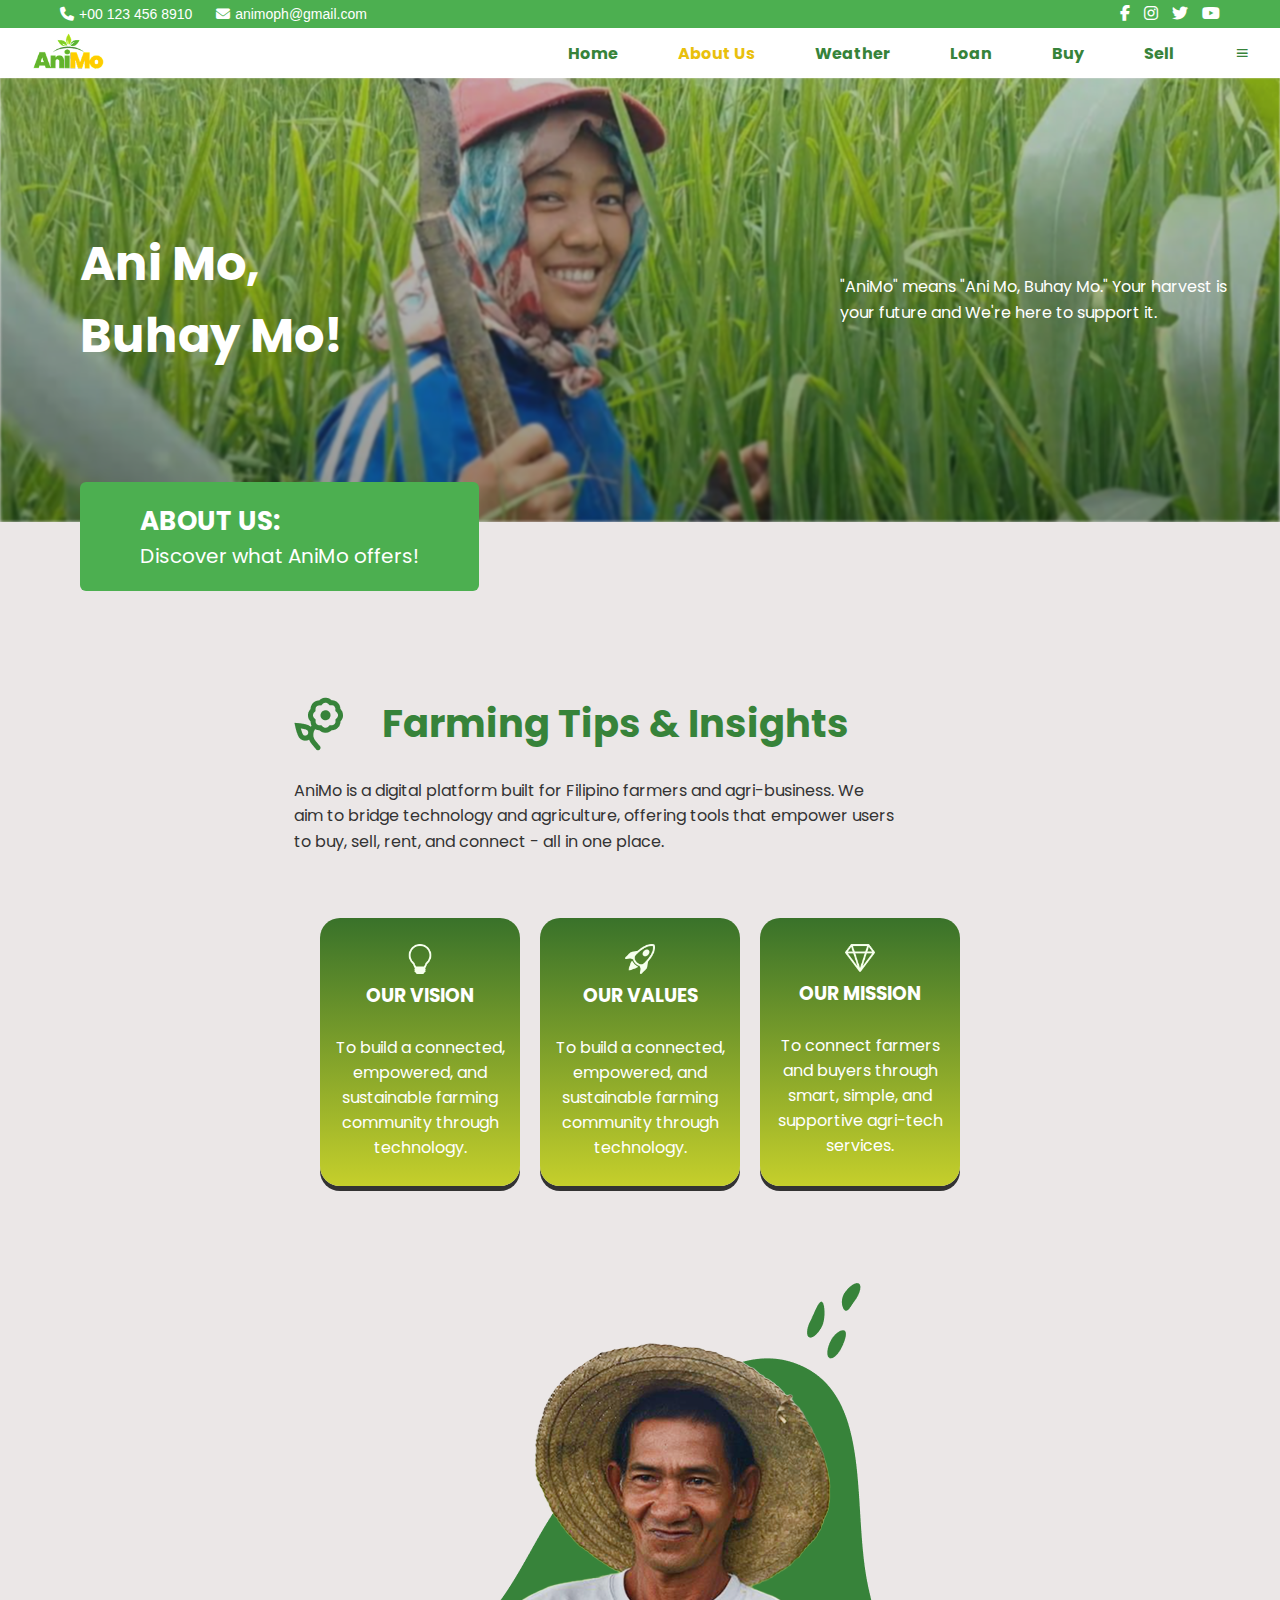
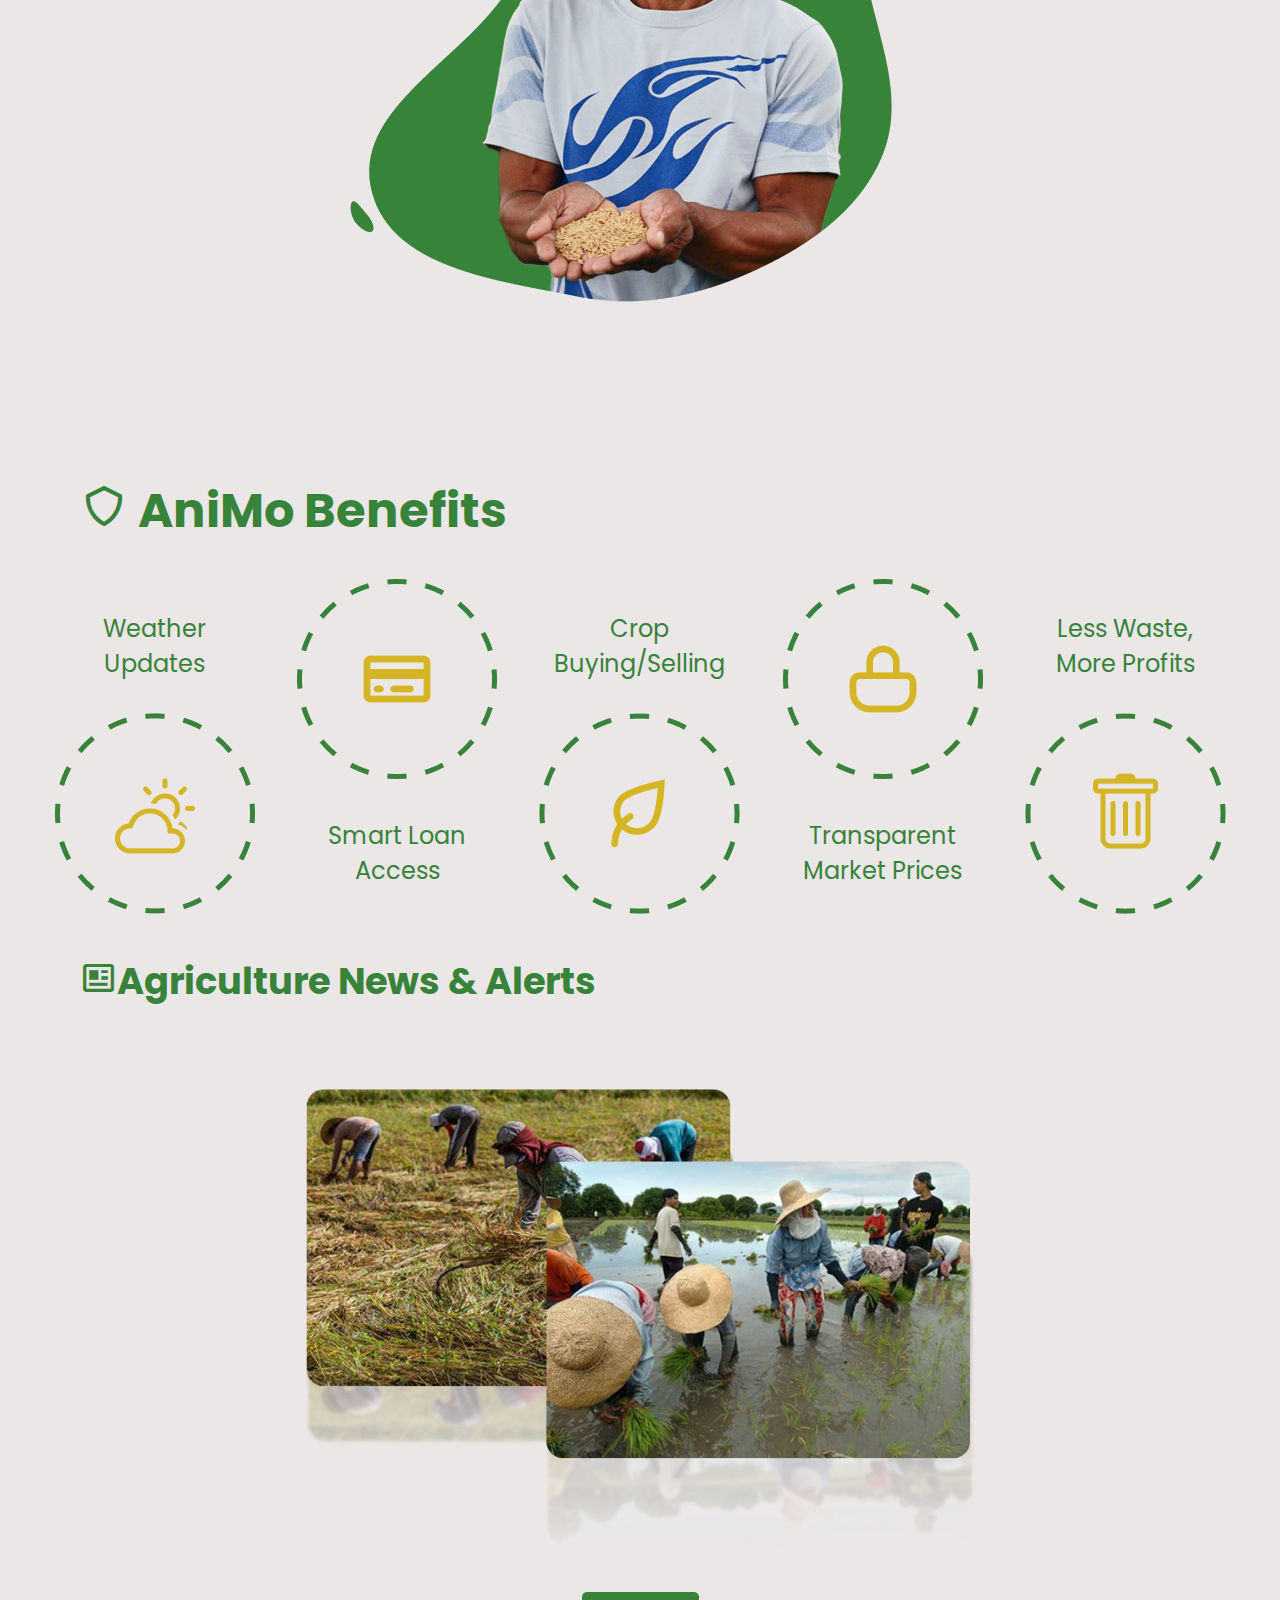
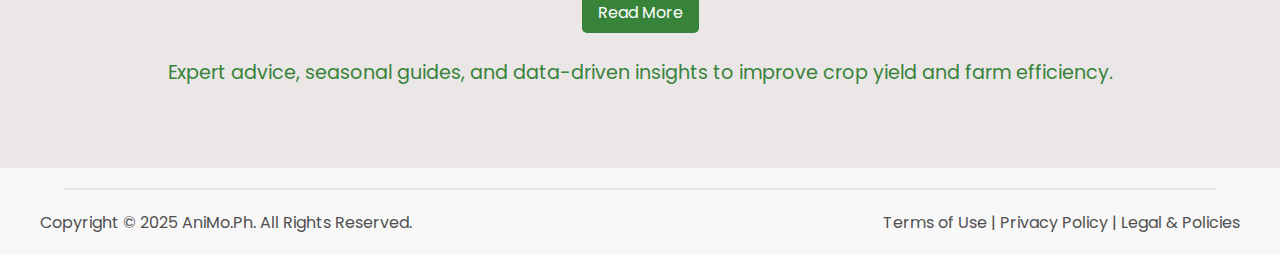
<file: agriabout.html>
<!DOCTYPE html>
<html lang="en">
<head>
    <meta charset="UTF-8">
    <meta name="viewport" content="width=device-width, initial-scale=1.0">
    <title>AniMo.ph</title>
    <link rel="icon" href="./images/home-logo.png">
    <link rel="stylesheet" href="./agriabout.css">
    <link rel="stylesheet" href="./about-content-one.css">
    <link rel="stylesheet" href="https://cdnjs.cloudflare.com/ajax/libs/font-awesome/6.4.0/css/all.min.css">
    <link href='https://unpkg.com/boxicons@2.1.4/css/boxicons.min.css' rel='stylesheet'>
    <link href="https://fonts.googleapis.com/css2?family=Poppins:wght@400;700&display=swap" rel="stylesheet">

</head>
<body>

    <div class="top-bar">
        <div class="top-bar-left">
            <span><i class="fas fa-phone"></i> +00 123 456 8910</span>
            <span><i class="fas fa-envelope"></i> animoph@gmail.com</span>
        </div>
        <div class="top-bar-right">
            <a href="#"><i class="fab fa-facebook-f"></i></a>
            <a href="#"><i class="fab fa-instagram"></i></a>
            <a href="#"><i class="fab fa-twitter"></i></a>
            <a href="#"><i class="fab fa-youtube"></i></a>
        </div>
    </div>
    
    <nav>
        <ul class="sidebar">
            <li onclick=hideSidebar()><a href="#" ><i class='bx bx-x'></i></a><hr></li>
            <li class="hideOnPC"><a href="./index.html" >Home</a><hr></li>
            <li class="hideOnPC"><a href="./agriabout.html" class="active">About Us</a><hr></li>
            <li class="hideOnPC"><a href="./agri weather/agriweather.html" >Weather</a><hr></li>
            <li class="hideOnPC"><a href="./loan.html" >Loan</a><hr></li>
            <li class="hideOnPC"><a href="./agribuy.html" >Buy</a><hr></li>
            <li class="hideOnPC"><a href="./agrisell.html" >Sell</a><hr></li>
            <li><a href="./Agri profilr/agriprofile.html" >Profile</a></li><hr>
            <li><a href="./Agri News/agrinews.html" >Gov't Updates</a></li><hr>
            <li><a href="./Agri Services/agriservices.html">AniMo Services</a></li><hr>
            <li><a href="./Agri Learning/agrilearning.html">Learning Hub / Guides</a></li><hr>
            <li><a href="./index.html">Log Out</a></li><hr>
        </ul>

        <ul>
            <li id="logo"><a href="#" ><img src = "./images/home-logo.png" alt="logo"></a></li>
            <li class="hideOnMobile"><a href="./index.html" >Home</a></li>
            <li class="hideOnMobile"><a href="./agriabout.html" class="active">About Us</a></li>
            <li class="hideOnMobile"><a href="./agri weather/agriweather.html" >Weather</a></li>
            <li class="hideOnMobile"><a href="./loan.html" >Loan</a></li>
            <li class="hideOnMobile"><a href="./agribuy.html" >Buy</a></li>
            <li class="hideOnMobile"><a href="./agrisell.html" >Sell</a></li>
            <li onclick=showSidebar()><a href="#" ><i class='bx bx-menu'></i></a></li>
        </ul>
    </nav>


    <div class="aboutusO">
        <div>
            <h2>Ani Mo,</h2>
            <h2>Buhay Mo!</h2>
        </div>
        <div>
            <p>"AniMo" means "Ani Mo, Buhay Mo." Your harvest is your future and We're here to support it.</p>
        </div>
    </div>

    <div class="aboutT">
        <h2>ABOUT US:</h2>
        <p>Discover what AniMo offers!</p>
    </div>


    <div class="aboutTH">
        <div class="aboutTH-container">
            <div class="aboutTHO">
                <div>
                    <img src="./images/About/about-flower.png" alt="">
                    <h2>Farming Tips & Insights</h2>
                </div>
                
                <p>AniMo is a digital platform built for Filipino farmers and agri-business. We aim to bridge technology and agriculture, offering tools that empower users to buy, sell, rent, and connect - all in one place.</p>
            </div>

            <div class="card-container">
                <div class="aboutTHT card">
                    <img src="./images/About/about-tips-2.png" alt="Vision Icon" style="width: 30px;">

                    <h3>OUR VISION</h3>
                    <br>
                    <p>To build a connected, empowered, and sustainable farming community through technology.</p>
                </div>

                <div class="aboutTHTH card">
                    <img src="./images/About/about-tips-3.png" alt="Vision Icon" style="width: 30px;">

                    <h3>OUR VALUES</h3>
                    <br>
                    <p>To build a connected, empowered, and sustainable farming community through technology.</p>
                </div>

                <div class="aboutTHF card">
                    <img src="./images/About/about-tips-1.png" alt="Vision Icon" style="width: 30px;">

                    <h3>OUR MISSION</h3>
                    <br>
                    <p>To connect farmers and buyers through smart, simple, and supportive agri-tech services.</p>
                </div>
            </div>
        </div>
       

        <div class="farmer">
            <img src="./images/About/about-photo-2.png">
        </div>
    </div>

    <div class="content-one">
        <h2><i class='bx bx-shield'></i> AniMo Benefits</h2>

        <div class="benefits">
            <div class="benefit-one">
                <p>Weather Updates</p>
                <img src="./images/About/about-benefit-1.png" alt="">
            </div>
            <div class="benefit-two">
                <h3></h3>
                <img src="./images/About/about-benefit-2.png" alt="">
                <p>Smart Loan Access</p>
            </div>
            <div class="benefit-three">
                <p>Crop Buying/Selling</p>
                <img src="./images/About/about-benefit-3.png" alt="">
            </div>
            <div class="benefit-four">
                <h3></h3>
                <img src="./images/About/about-benefit-4.png" alt="">
                <p>Transparent Market Prices</p>
            </div>
            <div class="benefit-five">
                <p>Less Waste, More Profits</p>
                <img src="./images/About/about-benefit-5.png" alt="">
            </div>
        </div>
    </div>


    <div class="content-two">
        <h2><i class='bx bx-news' ></i>Agriculture News & Alerts</h2>
        <div>
            <img src="./images/About/about-farmers.png">
            <a href="#">Read More</a>
            <br>
            <p>Expert advice, seasonal guides, and data-driven insights to improve crop yield and farm efficiency.</p>
        </div>
    </div>
    


    <footer class="footer">
        <hr>
        <div>
            <div class="footer-left">
                <p>Copyright © 2025 AniMo.Ph. All Rights Reserved.</p>
            </div>
            <div class="footer-right">
                <p>
                    <a href="#">Terms of Use</a> |
                    <a href=""> Privacy Policy</a> |
                    <a href="">Legal & Policies</a>
                </p>
            </div>
        </div>
    </footer>
    
    <script src="./topbar.js"></script>
</body>
</html>
</file>
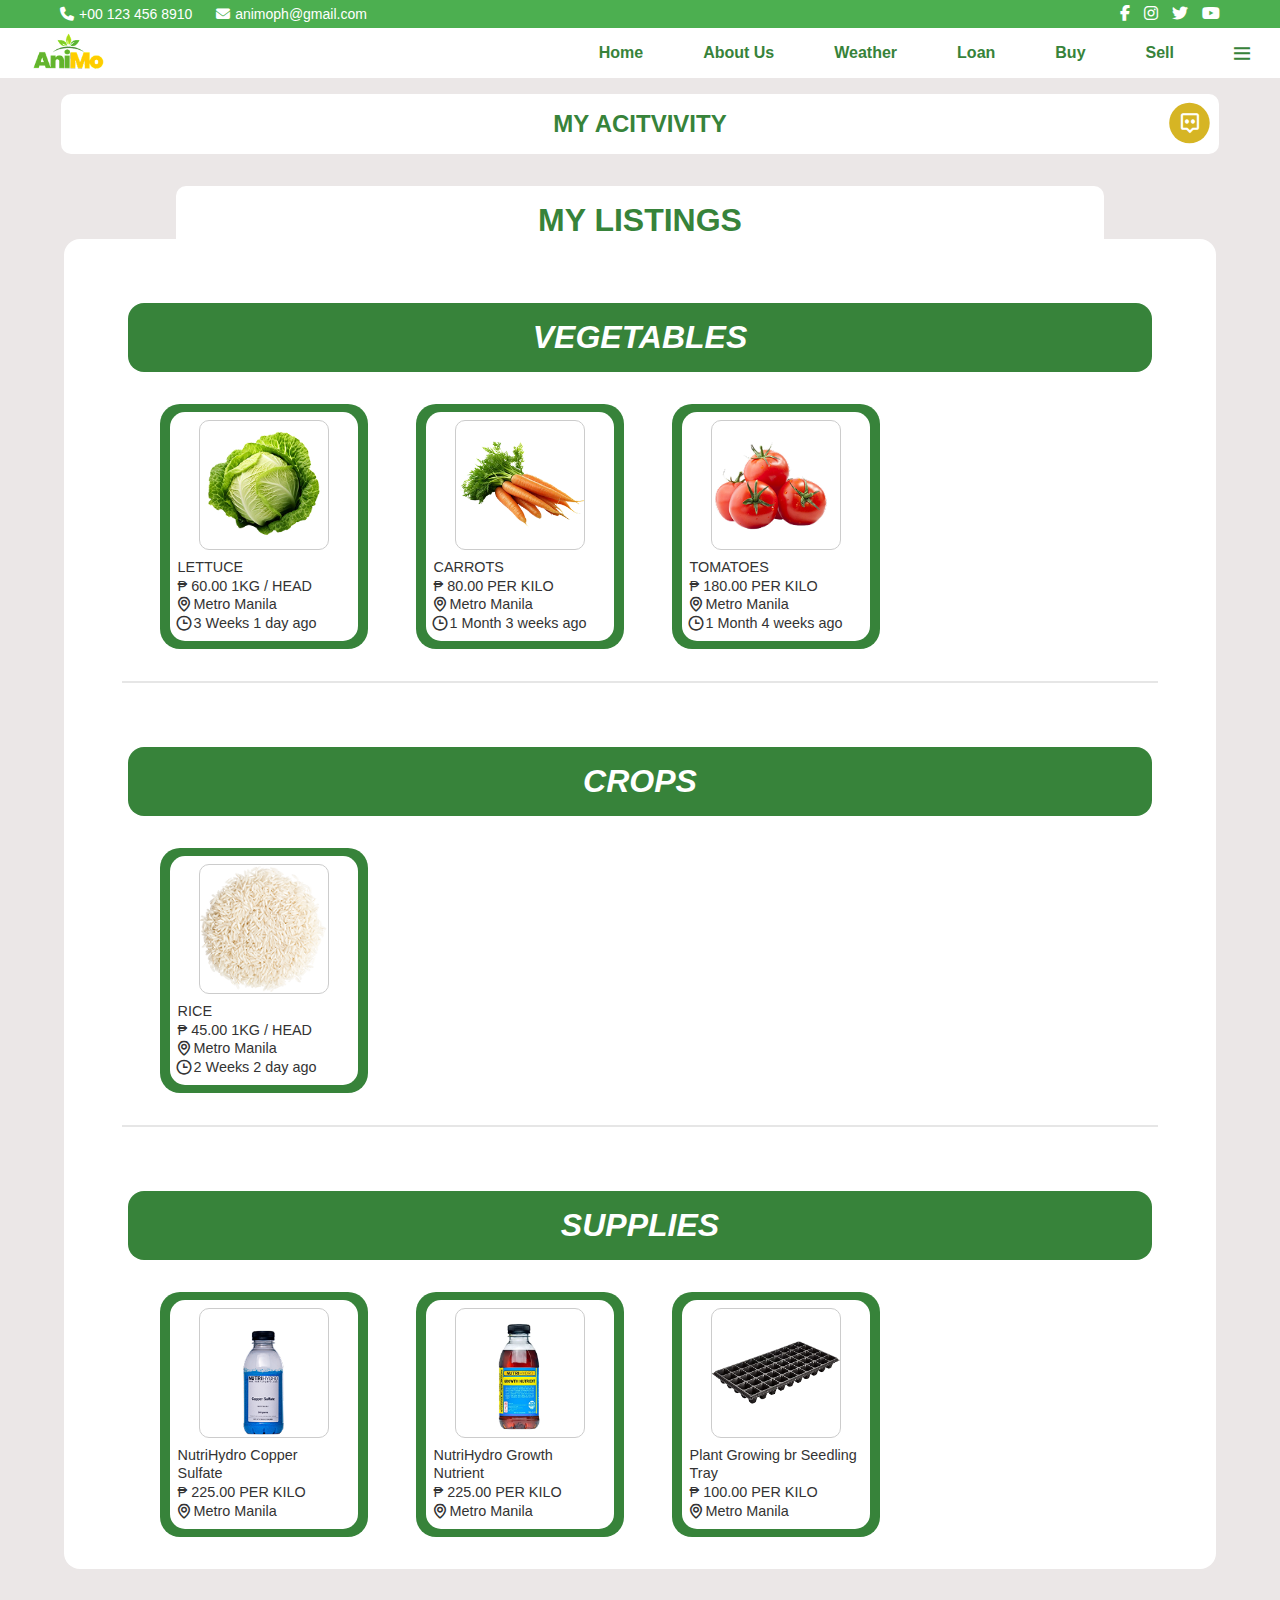
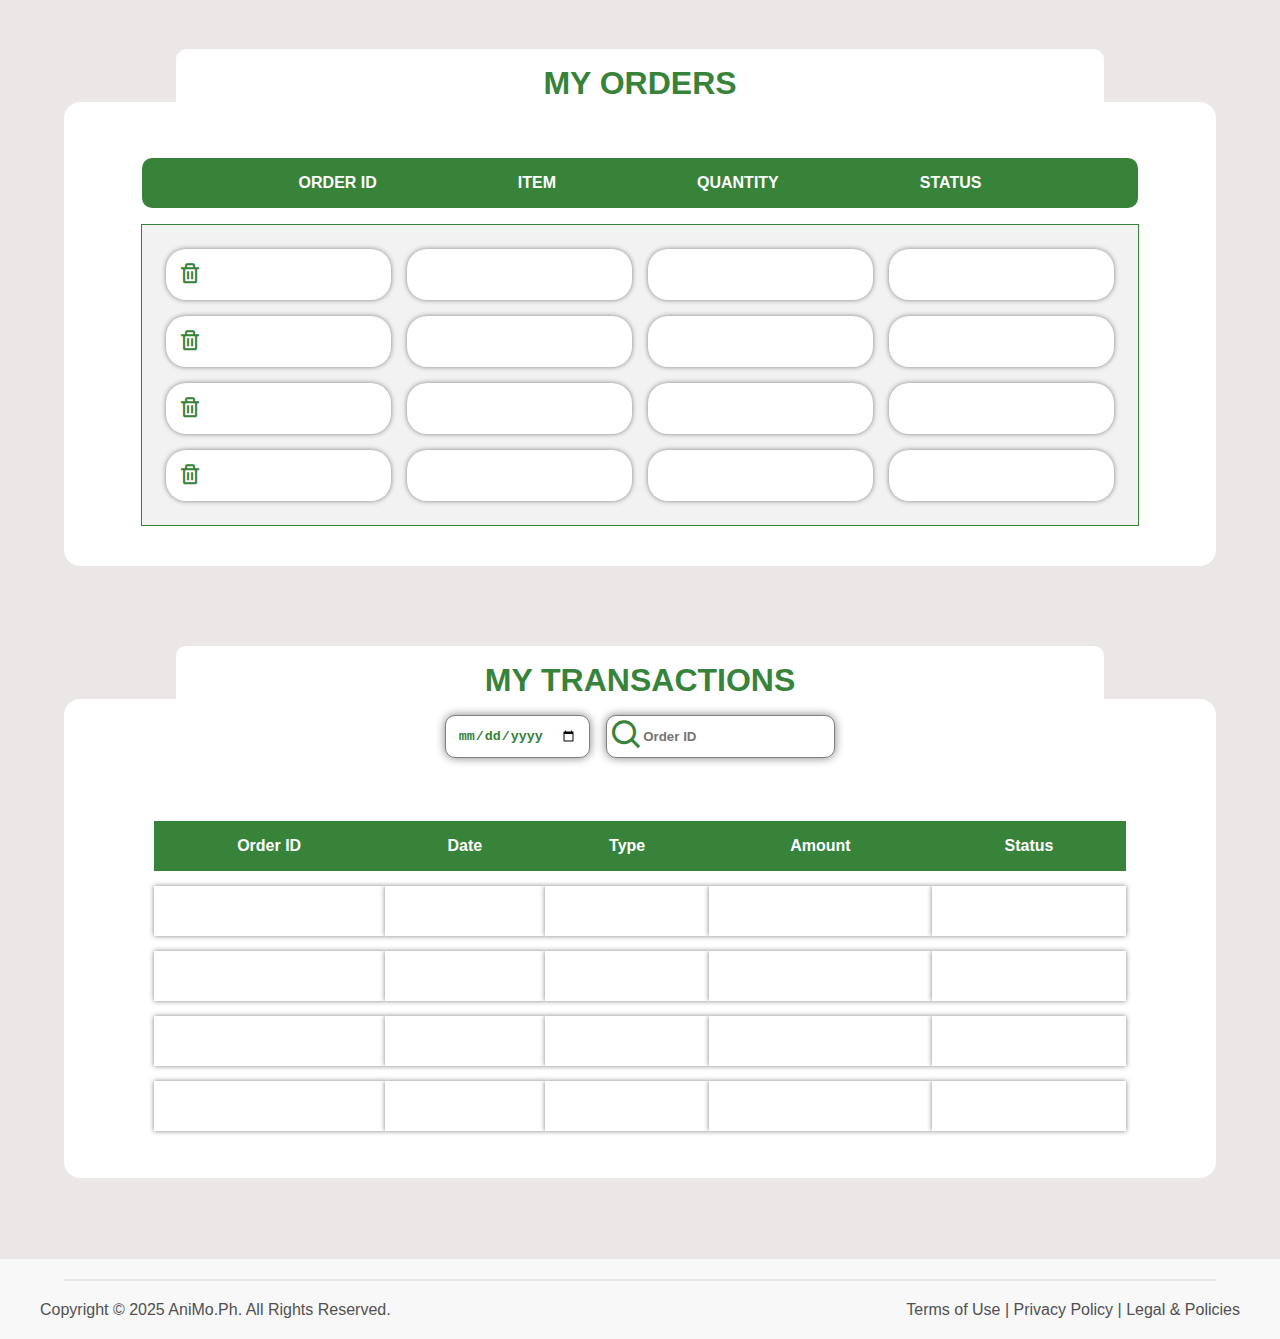
<file: agriActivity.html>
<!DOCTYPE html>
<html lang="en">
<head>
    <meta charset="UTF-8">
    <title>AniMo.ph</title>
    <link rel="icon" href="./images/home-logo.png">
    <link rel="stylesheet" href="./buy-top-bar.css">
    <link rel="stylesheet" href="./item-button.css">
    <link rel="stylesheet" href="./agriactivity.css">
    <link rel="stylesheet" href="https://cdnjs.cloudflare.com/ajax/libs/font-awesome/6.4.0/css/all.min.css">
    <link href='https://unpkg.com/boxicons@2.1.4/css/boxicons.min.css' rel='stylesheet'>
    <link href="https://fonts.googleapis.com/css2?family=Poppins:wght@400;700&display=swap" rel="stylesheet">
</head>
<body>

     <div class="top-bar">
        <div class="top-bar-left">
            <span><i class="fas fa-phone"></i> +00 123 456 8910</span>
            <span><i class="fas fa-envelope"></i> animoph@gmail.com</span>
        </div>
        <div class="top-bar-right">
            <a href="#"><i class="fab fa-facebook-f"></i></a>
            <a href="#"><i class="fab fa-instagram"></i></a>
            <a href="#"><i class="fab fa-twitter"></i></a>
            <a href="#"><i class="fab fa-youtube"></i></a>
        </div>
    </div>
    
    <nav>
        <ul class="sidebar">
            <li onclick=hideSidebar()><a href="#" ><i class='bx bx-x'></i></a><hr></li>
            <li class="hideOnPC"><a href="./index.html" >Home</a><hr></li>
            <li class="hideOnPC"><a href="./agriabout.html" >About Us</a><hr></li>
            <li class="hideOnPC"><a href="./agri weather/agriweather.html" >Weather</a><hr></li>
            <li class="hideOnPC"><a href="./loan.html" >Loan</a><hr></li>
            <li class="hideOnPC"><a href="./agribuy.html" >Buy</a><hr></li>
            <li class="hideOnPC"><a href="./agrisell.html" >Sell</a><hr></li>
            <li><a href="./Agri profilr/agriprofile.html" >Profile</a></li><hr>
            <li><a href="./Agri News/agrinews.html" >Gov't Updates</a></li><hr>
            <li><a href="./Agri Services/agriservices.html">AniMo Services</a></li><hr>
            <li><a href="./Agri Learning/agrilearning.html">Learning Hub / Guides</a></li><hr>
            <li><a href="./agrihome.html">Log Out</a></li><hr>
        </ul>

        <ul>
            <li id="logo"><a href="#" ><img src = "./images/home-logo.png" alt="logo"></a></li>
            <li class="hideOnMobile"><a href="./index.html" >Home</a></li>
            <li class="hideOnMobile"><a href="./agriabout.html" >About Us</a></li>
            <li class="hideOnMobile"><a href="./agri weather/agriweather.html" >Weather</a></li>
            <li class="hideOnMobile"><a href="./loan.html" >Loan</a></li>
            <li class="hideOnMobile"><a href="./agribuy.html" >Buy</a></li>
            <li class="hideOnMobile"><a href="./agrisell.html" >Sell</a></li>
            <li onclick=showSidebar()><a href="#" ><i class='bx bx-menu'></i></a></li>
        </ul>
    </nav>

    
    <h2>MY ACITVIVITY <i class='bx bx-message-alt-dots'></i></h2>

   <h1>MY LISTINGS</h1>

    <div class="main-container">
        <div class="item-container">
            <div class="fruits market">
                <h2>VEGETABLES</h2>
                
                <div>
                    <button class="item">
                        <div>
                            <img src="./images/Buy/buy-cabbage.png" alt="">
                            <p>
                                LETTUCE <br>
                                ₱ 60.00 1KG / HEAD <br> 
                                <i class='bx bx-map' ></i> Metro Manila <br>
                                <i class='bx bx-time'></i> 3 Weeks 1 day ago
                            </p>
                        </div>
                    </button>
                    <button class="item">
                        <div>
                            <img src="./images/Buy/buy-carrots.png" alt="">
                            <p>
                                CARROTS <br>
                                ₱ 80.00 PER KILO <br> 
                                <i class='bx bx-map' ></i> Metro Manila <br>
                                <i class='bx bx-time'></i> 1 Month 3 weeks ago
                            </p>
                        </div>
                    </button>
                    <button class="item">
                        <div>
                            <img src="./images/Buy/buy-tomato.png" alt="">
                            <p>
                                TOMATOES <br>
                                ₱ 180.00 PER KILO <br> 
                                <i class='bx bx-map' ></i> Metro Manila <br>
                                <i class='bx bx-time'></i> 1 Month 4 weeks ago
                            </p>
                        </div>
                    </button>
                </div>
            </div>
        </div>

        <hr>

        <div class="item-container">
            <div class="fruits market">
                <h2>CROPS</h2>
                
                <div>
                    <button class="item">
                        <div>
                            <img src="./images/Buy/buy-rice.png" alt="">
                            <p>
                                RICE <br>
                                ₱ 45.00 1KG / HEAD <br> 
                                <i class='bx bx-map' ></i> Metro Manila <br>
                                <i class='bx bx-time'></i> 2 Weeks 2 day ago
                            </p>
                        </div>
                    </button>
                </div>
            </div>
        </div>

        <hr>
        
        <div class="item-container">
            <div class="fruits market">
                <h2>SUPPLIES</h2>
                
                <div>
                    <button class="item">
                        <div>
                            <img src="./images/Buy/buy-hydro-copper.png" alt="">
                            <p>
                                NutriHydro Copper <br>
                                Sulfate <br>
                                ₱ 225.00 PER KILO <br> 
                                <i class='bx bx-map' ></i> Metro Manila <br>
                            </p>
                        </div>
                    </button>
                    <button class="item">
                        <div>
                            <img src="./images/Buy/buy-hydro-growth.png" alt="">
                            <p>
                                NutriHydro Growth <br>
                                Nutrient <br>
                                ₱ 225.00 PER KILO <br> 
                                <i class='bx bx-map' ></i> Metro Manila <br>
                            </p>
                        </div>
                    </button>
                    <button class="item">
                        <div>
                            <img src="./images/Buy/buy-tray.png" alt="">
                            <p>
                                Plant Growing br
                                Seedling Tray <br>
                                ₱ 100.00 PER KILO <br> 
                                <i class='bx bx-map' ></i> Metro Manila <br>
                            </p>
                        </div>
                    </button>
                </div>
            </div>
        </div>
    </div>

    <h1>MY ORDERS</h1>

    <div class="main-container">
        <div class="table">
            <div class="table-head">   
                <div>ORDER ID</div>
                <div>ITEM</div>
                <div>QUANTITY</div>
                <div>STATUS</div>
            </div>
            <div class="table-body">
                <div class="body-row">
                    <div><i class='bx bx-trash' ></i></div>
                    <div></div>
                    <div></div>
                    <div></div>
                </div>
                <div class="body-row">
                    <div><i class='bx bx-trash' ></i></div>
                    <div></div>
                    <div></div>
                    <div></div>
                </div>
                <div class="body-row">
                    <div><i class='bx bx-trash' ></i></div>
                    <div></div>
                    <div></div>
                    <div></div>
                </div>
                <div class="body-row">
                    <div><i class='bx bx-trash' ></i></div>
                    <div></div>
                    <div></div>
                    <div></div>
                </div>
            </div>
        </div>
        
    </div>

    <h1>MY TRANSACTIONS</h1>

    <div class="main-container">
        <div class="filter-container">
            <div class="filter calendar">
                <input type="date">
            </div>
            <div class="filter order">
                <h2>
                    <i class='bx bx-search'></i> 
                    <input type="text" placeholder="Order ID">
                </h2>
            </div>
        </div>

        <table class="styled-table">
            <thead>
                <tr>
                    <th>Order ID</th>
                    <th>Date</th>
                    <th>Type</th>
                    <th>Amount</th>
                    <th>Status</th>
                </tr>
            </thead>
            <tbody>
                <tr>
                    <td>&nbsp;</td>
                    <td>&nbsp;</td>
                    <td>&nbsp;</td>
                    <td>&nbsp;</td>
                    <td>&nbsp;</td>
                </tr>
                <tr>
                    <td>&nbsp;</td>
                    <td>&nbsp;</td>
                    <td>&nbsp;</td>
                    <td>&nbsp;</td>
                    <td>&nbsp;</td>
                </tr>
                <tr>
                    <td>&nbsp;</td>
                    <td>&nbsp;</td>
                    <td>&nbsp;</td>
                    <td>&nbsp;</td>
                    <td>&nbsp;</td>
                </tr>
                <tr>
                    <td>&nbsp;</td>
                    <td>&nbsp;</td>
                    <td>&nbsp;</td>
                    <td>&nbsp;</td>
                    <td>&nbsp;</td>
                </tr>
            </tbody>
        </table>
    </div>

    <footer class="footer">
        <hr>
        <div>
            <div class="footer-left">
                <p>Copyright © 2025 AniMo.Ph. All Rights Reserved.</p>
            </div>
            <div class="footer-right">
                <p>
                    <a href="#">Terms of Use</a> |
                    <a href=""> Privacy Policy</a> |
                    <a href="">Legal & Policies</a>
                </p>
            </div>
        </div>
    </footer> 

    <script src="./topbar.js"></script>
</body>
</html>
</file>
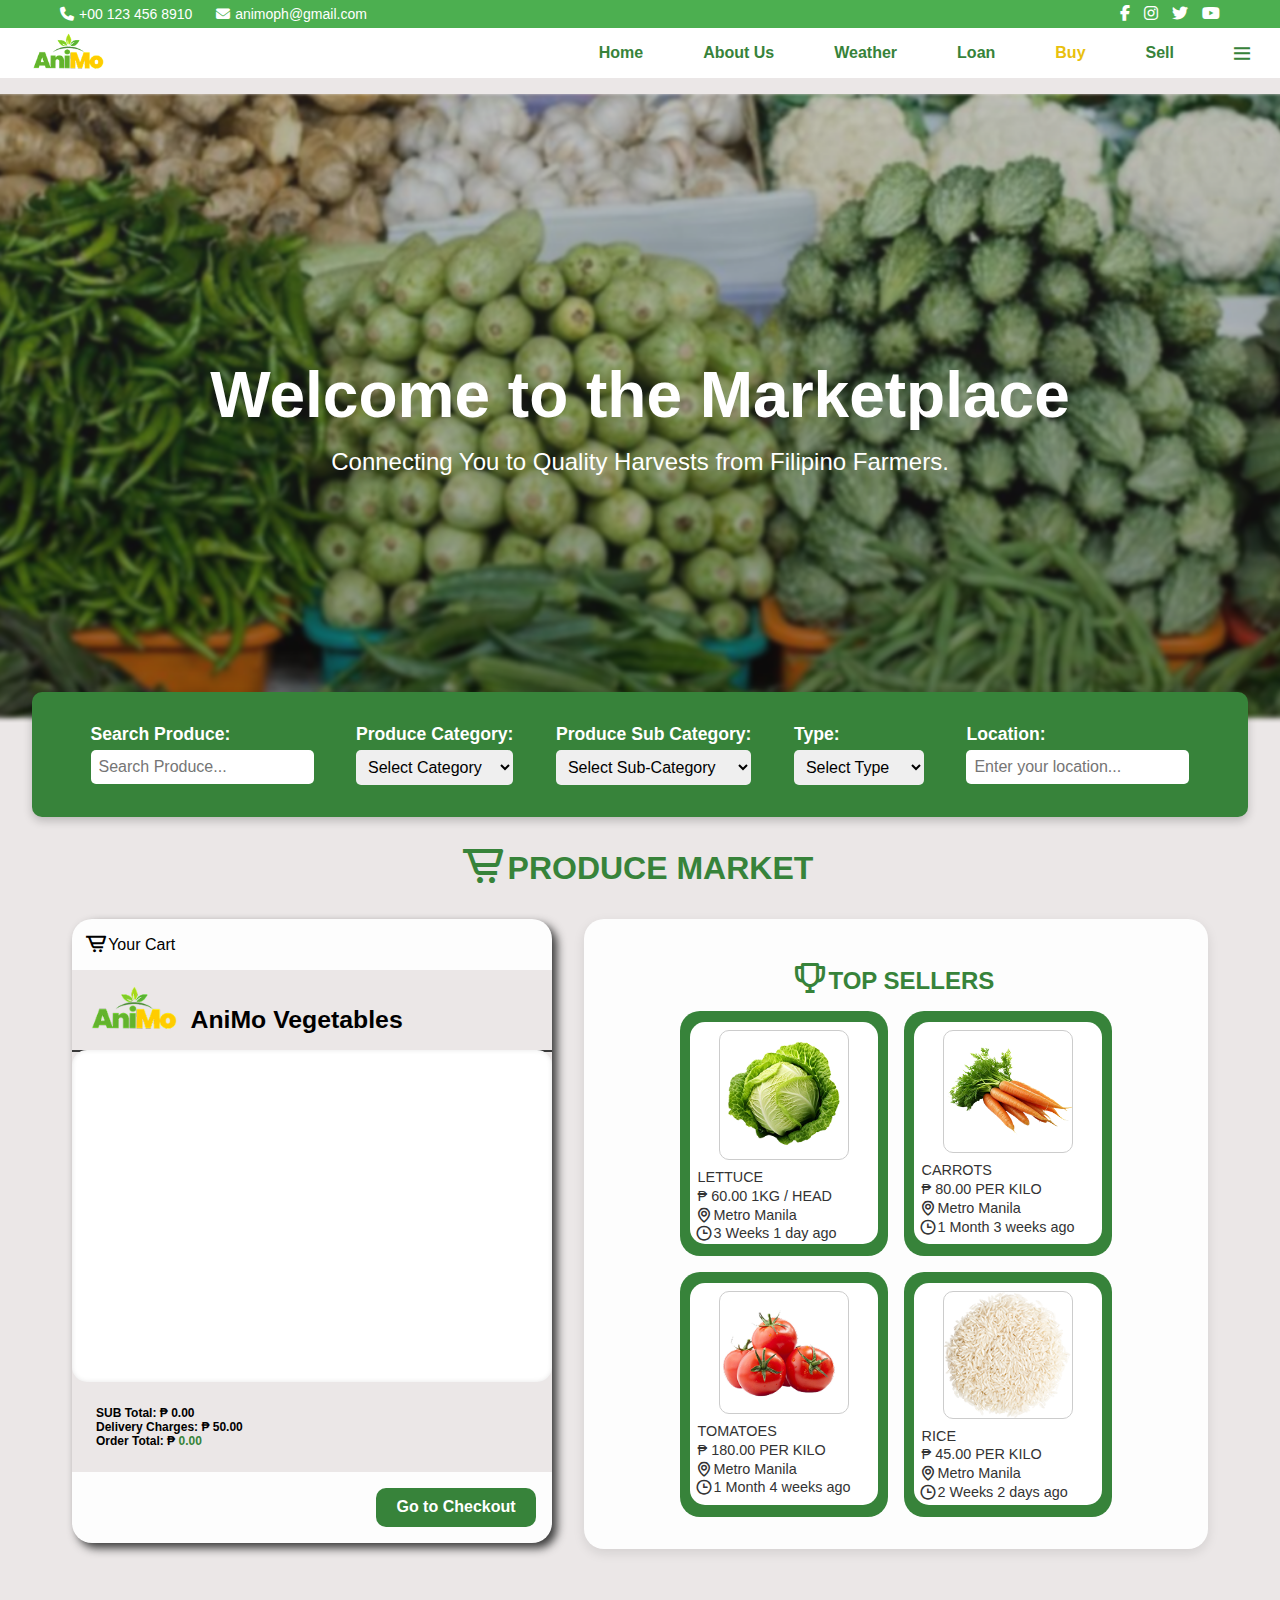
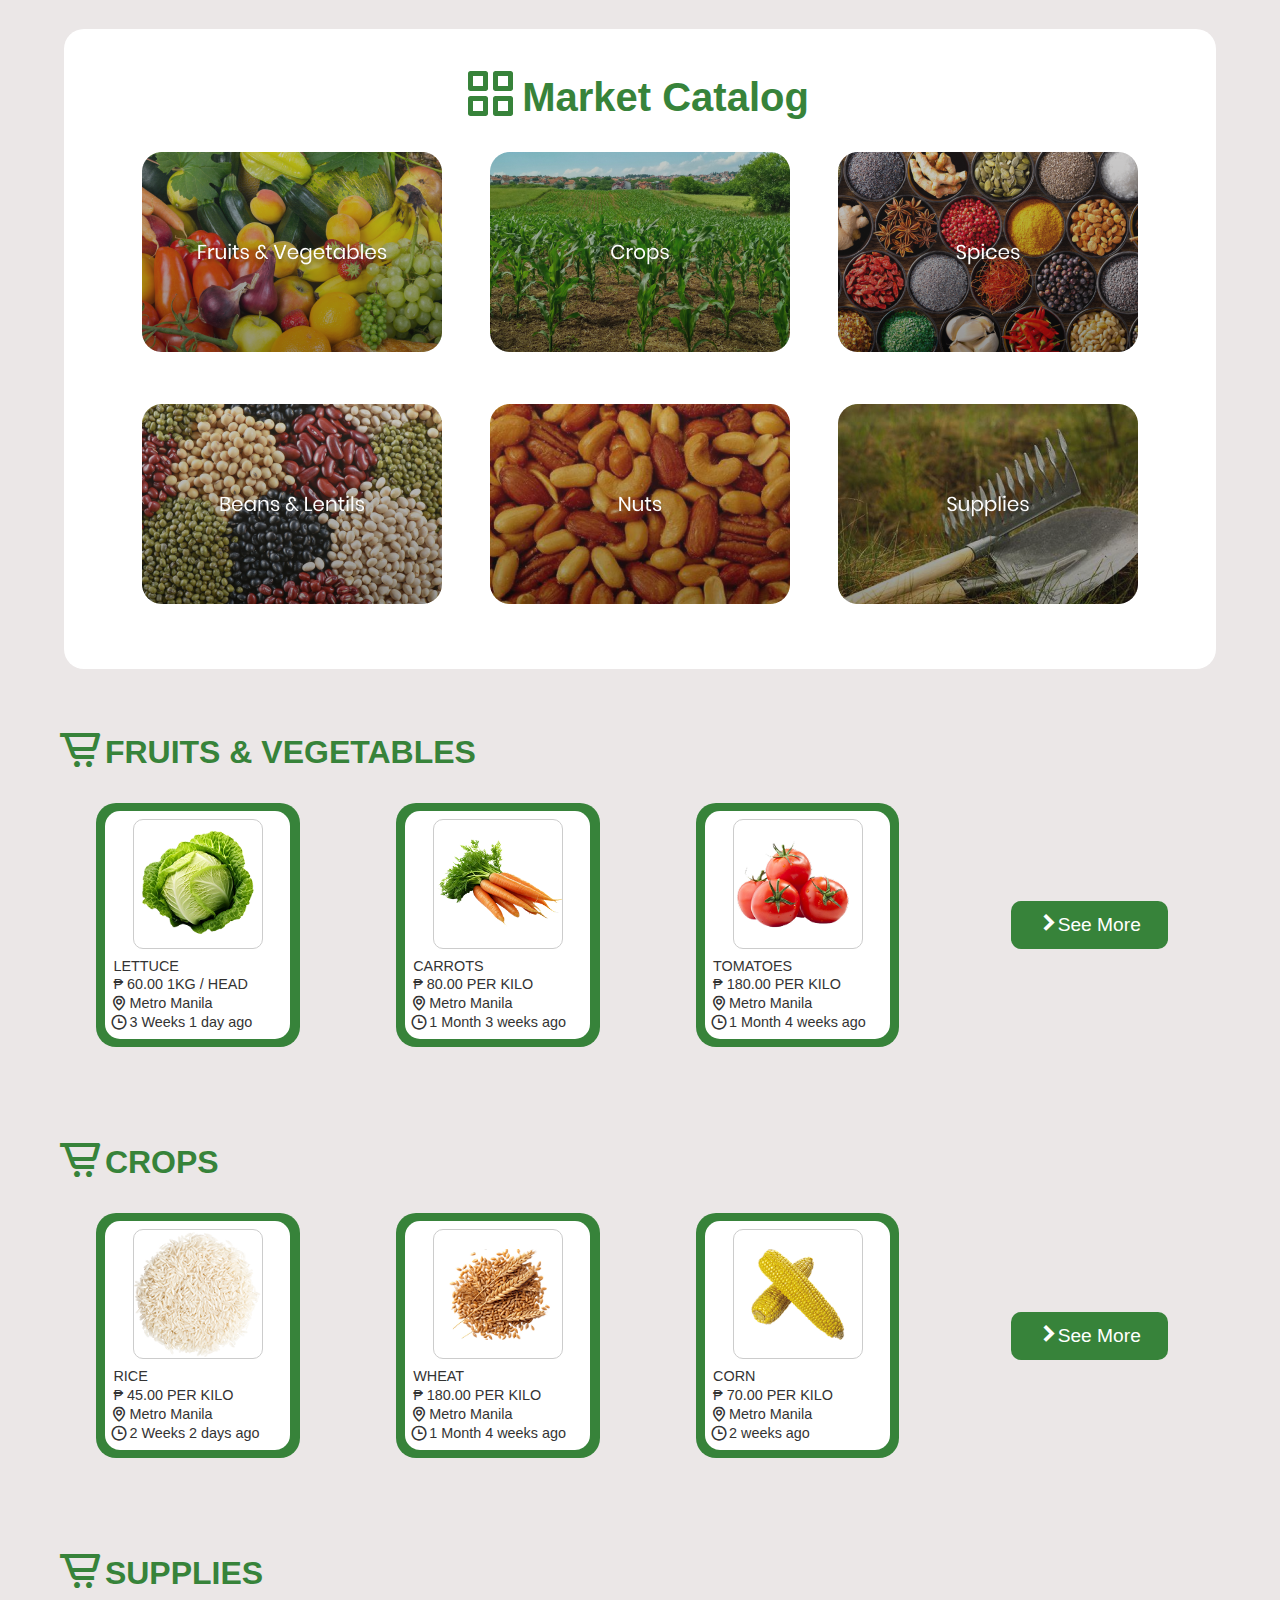
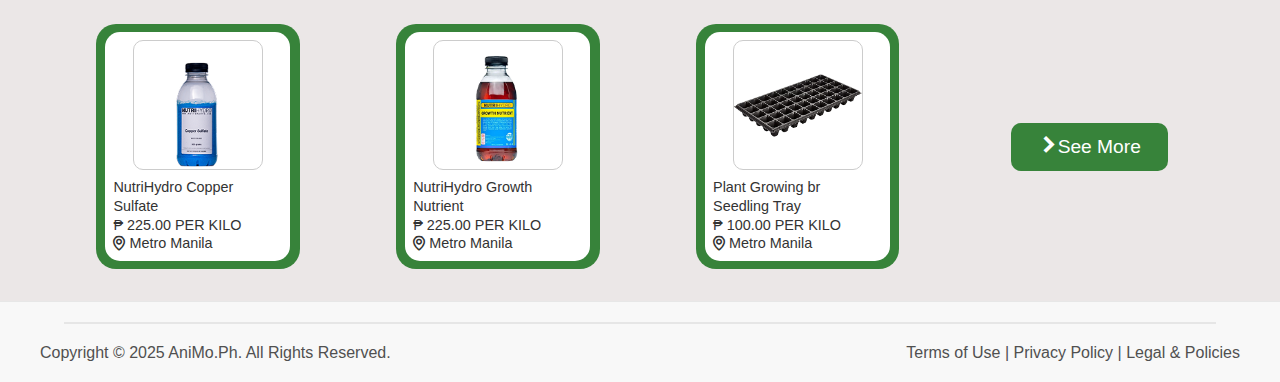
<file: agribuy.html>
<!DOCTYPE html>
<html lang="en">
<head>
    <meta charset="UTF-8">
    <title>AniMo.ph</title>
    <link rel="icon" href="./images/home-logo.png">
    <link rel="stylesheet" href="./buy-top-bar.css">
    <link rel="stylesheet" href="./buy-content-one.css">
    <link rel="stylesheet" href="./buy-content-two.css">
    <link rel="stylesheet" href="./buy-content-three.css">
    <link rel="stylesheet" href="./buy-checkout.css">
    <link rel="stylesheet" href="https://cdnjs.cloudflare.com/ajax/libs/font-awesome/6.4.0/css/all.min.css">
    <link href='https://unpkg.com/boxicons@2.1.4/css/boxicons.min.css' rel='stylesheet'>
    <link href="https://fonts.googleapis.com/css2?family=Poppins:wght@400;700&display=swap" rel="stylesheet">
    <script src="./buy.js"></script>
</head>
<body>

     <div class="top-bar">
        <div class="top-bar-left">
            <span><i class="fas fa-phone"></i> +00 123 456 8910</span>
            <span><i class="fas fa-envelope"></i> animoph@gmail.com</span>
        </div>
        <div class="top-bar-right">
            <a href="#"><i class="fab fa-facebook-f"></i></a>
            <a href="#"><i class="fab fa-instagram"></i></a>
            <a href="#"><i class="fab fa-twitter"></i></a>
            <a href="#"><i class="fab fa-youtube"></i></a>
        </div>
    </div>
    
    <nav>
        <ul class="sidebar">
            <li onclick=hideSidebar()><a href="#" ><i class='bx bx-x'></i></a><hr></li>
            <li class="hideOnPC"><a href="./index.html" >Home</a><hr></li>
            <li class="hideOnPC"><a href="./agriabout.html" >About Us</a><hr></li>
            <li class="hideOnPC"><a href="./agri weather/agriweather.html" >Weather</a><hr></li>
            <li class="hideOnPC"><a href="./loan.html" >Loan</a><hr></li>
            <li class="hideOnPC"><a href="./agribuy.html" class="active">Buy</a><hr></li>
            <li class="hideOnPC"><a href="./agrisell.html" >Sell</a><hr></li>
            <li><a href="./Agri profilr/agriprofile.html" >Profile</a></li><hr>
            <li><a href="./Agri News/agrinews.html" >Gov't Updates</a></li><hr>
            <li><a href="./Agri Services/agriservices.html">AniMo Services</a></li><hr>
            <li><a href="./Agri Learning/agrilearning.html">Learning Hub / Guides</a></li><hr>
            <li><a href="./index.html">Log Out</a></li><hr>
        </ul>

        <ul>
            <li id="logo"><a href="#" ><img src = "./images/home-logo.png" alt="logo"></a></li>
            <li class="hideOnMobile"><a href="./index.html" >Home</a></li>
            <li class="hideOnMobile"><a href="./agriabout.html" >About Us</a></li>
            <li class="hideOnMobile"><a href="./agri weather/agriweather.html" >Weather</a></li>
            <li class="hideOnMobile"><a href="./loan.html" >Loan</a></li>
            <li class="hideOnMobile"><a href="./agribuy.html" class="active">Buy</a></li>
            <li class="hideOnMobile"><a href="./agrisell.html" >Sell</a></li>
            <li onclick=showSidebar()><a href="#" ><i class='bx bx-menu'></i></a></li>
        </ul>
    </nav>


    <div class="content-one">
        
        <div class="title">
            <img src="./images/Buy/buy-photo-1.png" alt="" class="background">
            <h2>Welcome to the Marketplace</h2>
            <p>Connecting You to Quality Harvests from Filipino Farmers.</p>
        </div>

        <div class="menu-container">
            <form action="">

                <div class="option">
                    <label for="search-produce">Search Produce:</label>
                    <input type="text" id="search-produce" placeholder="Search Produce...">
                </div>


                <div class="option">
                    <label for="produce-category">Produce Category:</label>
                    <select id="produce-category">
                        <option value="" disabled selected>Select Category</option>
                        <option value="fruits">Fruits</option>
                        <option value="vegetables">Vegetables</option>
                        <option value="grains">Grains</option>
                        <option value="dairy">Dairy</option>
                    </select>
                </div>


                <div class="option">
                    <label for="produce-subcategory">Produce Sub Category:</label>
                    <select id="produce-subcategory">
                        <option value="" disabled selected>Select Sub-Category</option>
                        <option value="citrus">Citrus Fruits</option>
                        <option value="leafy">Leafy Greens</option>
                        <option value="root">Root Vegetables</option>
                        <option value="whole-grain">Whole Grains</option>
                    </select>
                </div>

             
                <div class="option">
                    <label for="produce-type">Type:</label>
                    <select id="produce-type">
                        <option value="" disabled selected>Select Type</option>
                        <option value="fresh">Fresh</option>
                        <option value="frozen">Frozen</option>
                        <option value="organic">Organic</option>
                        <option value="conventional">Conventional</option>
                    </select>
                </div>

                <div class="option">
                    <label for="location">Location:</label>
                    <input type="text" id="location" placeholder="Enter your location...">
                </div>
            </form>
        </div>
    </div>


    <div class="content-two">
        <h2><i class='bx bx-cart-alt' ></i> PRODUCE MARKET</h2>
        
        <div>
            <div class="shop">
                <p><i class='bx bx-cart-alt' ></i> Your Cart</p>
                <div class="cart-container">
                    <div class="shop-head">
                        <img src="./images/home-logo.png" alt="">
                        <h4>AniMo Vegetables</h4>
                    </div>

                    <div class="item-container">
                        
                    </div>

                    <p>
                        SUB Total: ₱ <span id="subtotal">0.00</span> <br>
                        Delivery Charges: ₱ <span id="delivery">50.00</span> <br>
                        <span>
                            Order Total: ₱ <span id="ordertotal">0.00</span>
                        </span>
                    </p>
                </div>
                
                <a href="./checkout.html" class="checkout-pop" id="checkout-pop">Go to Checkout</a>
            </div>

            <div class="top-sellers">
                <h3><i class='bx bx-trophy'></i> TOP SELLERS</h3>

                <div class="grid">
                    <button class="item" data-img="./images/Buy/buy-cabbage.png" data-name="LETTUCE" data-price="₱ 60.00 1KG / HEAD" data-location="Metro Manila" data-time="3 Weeks 1 day ago">
                        <div>
                            <img src="./images/Buy/buy-cabbage.png" alt="">
                            <p>
                                LETTUCE <br>
                                ₱ 60.00 1KG / HEAD <br> 
                                <i class='bx bx-map' ></i> Metro Manila <br>
                                <i class='bx bx-time'></i> 3 Weeks 1 day ago
                            </p>
                        </div>
                    </button>
                    <button class="item" data-img="./images/Buy/buy-carrots.png" data-name="CARROTS" data-price="₱ 80.00 PER KILO" data-location="Metro Manila" data-time="1 Month 3 weeks ago">
                        <div>
                            <img src="./images/Buy/buy-carrots.png" alt="">
                            <p>
                                CARROTS <br>
                                ₱ 80.00 PER KILO <br> 
                                <i class='bx bx-map' ></i> Metro Manila <br>
                                <i class='bx bx-time'></i> 1 Month 3 weeks ago
                            </p>
                        </div>
                    </button>
                    <button class="item" data-img="./images/Buy/buy-tomato.png" data-name="TOMATOES" data-price="₱ 180.00 PER KILO" data-location="Metro Manila" data-time="1 Month 4 weeks ago">
                        <div>
                            <img src="./images/Buy/buy-tomato.png" alt="">
                            <p>
                                TOMATOES <br>
                                ₱ 180.00 PER KILO <br> 
                                <i class='bx bx-map' ></i> Metro Manila <br>
                                <i class='bx bx-time'></i> 1 Month 4 weeks ago
                            </p>
                        </div>
                    </button>
                    <button class="item" data-img="./images/Buy/buy-rice.png" data-name="RICE" data-price="₱ 45.00 PER KILO" data-location="Metro Manila" data-time="2 Weeks 2 days ago">
                        <div>
                            <img src="./images/Buy/buy-rice.png" alt="">
                            <p>
                                RICE <br>
                                ₱ 45.00 PER KILO <br> 
                                <i class='bx bx-map' ></i> Metro Manila <br>
                                <i class='bx bx-time'></i> 2 Weeks 2 days ago
                            </p>
                        </div>
                    </button>
                </div>
            </div>
        </div>  
    </div>

    <div class="content-three">
        <h2><i class='bx bx-grid-alt' ></i> Market Catalog</h2>
        
        <div class="first-row">
            <a href="#">
                <img src="./images/Buy/buy-fruits.png" alt="">
            </a>
            <a href="#">
                <img src="./images/Buy/buy-crops.png" alt="">
            </a>
            <a href="#">
                <img src="./images/Buy/buy-spices.png" alt="">
            </a>
        </div>

        <div class="second-row">
            <a href="#">
                <img src="./images/Buy/buy-beans.png" alt="">
            </a>
            <a href="#">
                <img src="./images/Buy/buy-nuts.png" alt="">
            </a>
            <a href="#">
                <img src="./images/Buy/buy-supplies.png" alt="">
            </a>
        </div>
    </div>

    <div class="content-three-2">
        <div class="fruits market">
            <h2><i class='bx bx-cart-alt' ></i> FRUITS & VEGETABLES</h2>
            
            <div>
                <button class="item" data-img="./images/Buy/buy-cabbage.png" data-name="LETTUCE" data-price="₱ 60.00 1KG / HEAD" data-location="Metro Manila" data-time="3 Weeks 1 day ago">
                    <div>
                        <img src="./images/Buy/buy-cabbage.png" alt="">
                        <p>
                            LETTUCE <br>
                            ₱ 60.00 1KG / HEAD <br> 
                            <i class='bx bx-map' ></i> Metro Manila <br>
                            <i class='bx bx-time'></i> 3 Weeks 1 day ago
                        </p>
                    </div>
                </button>
                <button class="item" data-img="./images/Buy/buy-carrots.png" data-name="CARROTS" data-price="₱ 80.00 PER KILO" data-location="Metro Manila" data-time="1 Month 3 weeks ago">
                    <div>
                        <img src="./images/Buy/buy-carrots.png" alt="">
                        <p>
                            CARROTS <br>
                            ₱ 80.00 PER KILO <br> 
                            <i class='bx bx-map' ></i> Metro Manila <br>
                            <i class='bx bx-time'></i> 1 Month 3 weeks ago
                        </p>
                    </div>
                </button>
                <button class="item" data-img="./images/Buy/buy-tomato.png" data-name="TOMATOES" data-price="₱ 180.00 PER KILO" data-location="Metro Manila" data-time="1 Month 4 weeks ago">
                    <div>
                        <img src="./images/Buy/buy-tomato.png" alt="">
                        <p>
                            TOMATOES <br>
                            ₱ 180.00 PER KILO <br> 
                            <i class='bx bx-map' ></i> Metro Manila <br>
                            <i class='bx bx-time'></i> 1 Month 4 weeks ago
                        </p>
                    </div>
                </button>

                <button class="see-more">
                    <div><i class='bx bxs-chevron-right'></i></div>See More
                </button>
            </div>
        </div>

        <div class="fruits market">
            <h2><i class='bx bx-cart-alt' ></i> CROPS</h2>
            
            <div>
                <button class="item" data-img="./images/Buy/buy-rice.png" data-name="RICE" data-price="₱ 45.00 PER KILO" data-location="Metro Manila" data-time="2 Weeks 2 days ago">
                    <div>
                        <img src="./images/Buy/buy-rice.png" alt="">
                        <p>
                            RICE <br>
                            ₱ 45.00 PER KILO <br> 
                            <i class='bx bx-map' ></i> Metro Manila <br>
                            <i class='bx bx-time'></i> 2 Weeks 2 days ago
                        </p>
                    </div>
                </button>
                <button class="item" data-img="./images/Buy/buy-wheat.png" data-name="WHEAT" data-price="₱ 180.00 PER KILO" data-location="Metro Manila" data-time="1 Month 4 weeks ago">
                    <div>
                        <img src="./images/Buy/buy-wheat.png" alt="">
                        <p>
                            WHEAT <br>
                            ₱ 180.00 PER KILO <br> 
                            <i class='bx bx-map' ></i> Metro Manila <br>
                            <i class='bx bx-time'></i> 1 Month 4 weeks ago
                        </p>
                    </div>
                </button>
                <button class="item" data-img="./images/Buy/buy-corn.png" data-name="CORN" data-price="₱ 70.00 PER KILO" data-location="Metro Manila" data-time="2 weeks ago">
                    <div>
                        <img src="./images/Buy/buy-corn.png" alt="">
                        <p>
                            CORN <br>
                            ₱ 70.00 PER KILO <br> 
                            <i class='bx bx-map' ></i> Metro Manila <br>
                            <i class='bx bx-time'></i> 2 weeks ago
                        </p>
                    </div>
                </button>

                <button class="see-more">
                    <div><i class='bx bxs-chevron-right'></i></div>See More
                </button>
            </div>
        </div>

        <div class="fruits market">
            <h2><i class='bx bx-cart-alt' ></i> SUPPLIES</h2>
            
            <div>
                <button class="item" data-img="./images/Buy/buy-hydro-copper.png" data-name="NutriHydro Copper Sulfate" data-price="₱ 225.00 PER KILO" data-location="Metro Manila" data-time="">
                <div>
                    <img src="./images/Buy/buy-hydro-copper.png" alt="">
                    <p>
                        NutriHydro Copper <br>
                        Sulfate <br>
                        ₱ 225.00 PER KILO <br> 
                        <i class='bx bx-map' ></i> Metro Manila <br>
                    </p>
                </div>
            </button>
            <button class="item" data-img="./images/Buy/buy-hydro-growth.png" data-name="NutriHydro Growth Nutrient" data-price="₱ 225.00 PER KILO" data-location="Metro Manila" data-time="">
                <div>
                    <img src="./images/Buy/buy-hydro-growth.png" alt="">
                    <p>
                        NutriHydro Growth <br>
                        Nutrient <br>
                        ₱ 225.00 PER KILO <br> 
                        <i class='bx bx-map' ></i> Metro Manila <br>
                    </p>
                </div>
            </button>
            <button class="item" data-img="./images/Buy/buy-tray.png" data-name="Plant Growing Seedling Tray" data-price="₱ 100.00 PER KILO" data-location="Metro Manila" data-time="">
                <div>
                    <img src="./images/Buy/buy-tray.png" alt="">
                    <p>
                        Plant Growing br<br>
                        Seedling Tray <br>
                        ₱ 100.00 PER KILO <br> 
                        <i class='bx bx-map' ></i> Metro Manila <br>
                    </p>
                </div>
            </button>

                <button class="see-more">
                    <div><i class='bx bxs-chevron-right'></i></div>See More
                </button>
            </div>
        </div>
    </div>
    
    <div class="checkout" id="step1">
    <h2>Check Out 1/3</h2>

    <div class="checkout-details">
      <div>
        <span><i class='bx bx-map-pin'></i></span>
        <i class='bx bx-chevrons-right'></i>
        <i class='bx bx-basket'></i>
        <i class='bx bx-chevrons-right'></i>
        <i class='bx bx-money'></i>
      </div>
      <div>
        <p>
          <i class='bx bx-check-circle'></i> [Buyer's Name] <br>
          Metro Manila, Philippines <br>
          2002 <br>
          +63 9994444333
        </p>
      </div>
    </div>

    <div class="content">
      <div class="active">
        <h3><i class='bx bx-building'></i> Work</h3>
        <p>
          Deloitte, Philippines <br>
          +69 123901233 <br>
          BGC, TAGIG CITY PHILIPPINES
        </p>
      </div>
      <div>
        <h3><i class='bx bx-home-alt-2'></i> Home</h3>
        <p>
          Razzo Household <br>
          +69 123901233 <br>
          BACOOR, CAVITE PHILIPPINES
        </p>
      </div>
    </div>

    <div class="buttons" style="justify-content: flex-end; padding-bottom: 1.5rem;">
      <button class="continue-btn">Continue</button>
    </div>
  </div>

  <div class="checkout" id="step2">
    <h2>Check Out 2/3</h2>

    <div class="checkout-details">
      <div>
        <i class='bx bx-map-pin'></i>
        <i class='bx bx-chevrons-right'></i>
        <span><i class='bx bx-basket'></i></span>
        <i class='bx bx-chevrons-right'></i>
        <i class='bx bx-money'></i>
      </div>
      <div>
        <p>
          <i class='bx bx-check-circle'></i> [Buyer's Name] <br>
          Metro Manila, Philippines <br>
          2002 <br>
          +63 9994444333
        </p>
      </div>
    </div>

    <div class="content">
      <div class="item-container">

      </div>
    </div>

    <div class="buttons">
      <button class="back">Back</button>
      <button class="continue-btn">Continue</button>
    </div>
  </div>

  <div class="checkout" id="step3">
    <h2>Check Out 3/3</h2>

    <div class="checkout-details">
      <div>
        <i class='bx bx-map-pin'></i>
        <i class='bx bx-chevrons-right'></i>
        <i class='bx bx-basket'></i>
        <i class='bx bx-chevrons-right'></i>
        <span><i class='bx bx-money'></i></span>
      </div>
      <div>
        <p>
          <i class='bx bx-check-circle'></i> [Buyer's Name] <br>
          Metro Manila, Philippines <br>
          2002 <br>
          +63 9994444333
        </p>
      </div>
    </div>

    <div class="content">
      <div class="active">
        <h3><i class='bx bxs-truck' ></i> Cash On Delivery</h3>
        <p>
          Additional 20 Charges for COD services
        </p>
      </div>
      <div>
        <h3><i class='bx bxs-credit-card-front' ></i> Credit Card</h3>
        <p>
          Marco Razzo <br>
          4567 **** **** ****
        </p>
      </div>
    </div>

    <div class="buttons">
      <button class="back">Back</button>
      <button class="checkout-btn">Checkout</button>
    </div>
  </div>

    <footer class="footer">
        <hr>
        <div>
            <div class="footer-left">
                <p>Copyright © 2025 AniMo.Ph. All Rights Reserved.</p>
            </div>
            <div class="footer-right">
                <p>
                    <a href="#">Terms of Use</a> |
                    <a href=""> Privacy Policy</a> |
                    <a href="">Legal & Policies</a>
                </p>
            </div>
        </div>
    </footer>

    <script src="./topbar.js"></script>
</body>
</html>
</file>
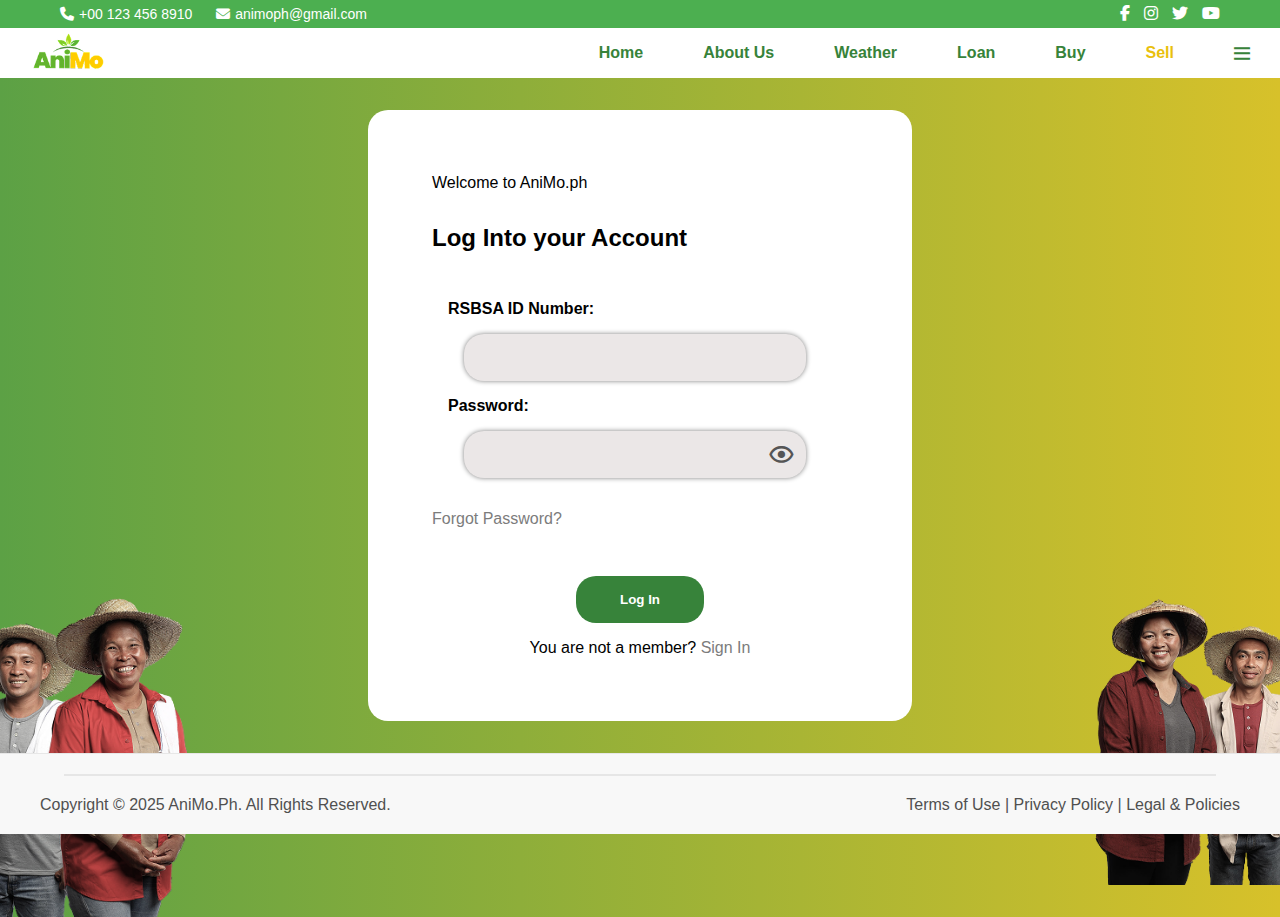
<file: agrisell.html>
<!DOCTYPE html>
<html lang="en">
<head>
    <meta charset="UTF-8">
    <meta name="viewport" content="width=device-width, initial-scale=1.0">
    <title>AniMo.ph</title>
    <link rel="icon" href="./images/home-logo.png">
    <link rel="stylesheet" href="./top-bar.css">
    <link rel="stylesheet" href="./sell-content-one.css">
    <link rel="stylesheet" href="https://cdnjs.cloudflare.com/ajax/libs/font-awesome/6.4.0/css/all.min.css">
    <link href='https://unpkg.com/boxicons@2.1.4/css/boxicons.min.css' rel='stylesheet'>
    <link href="https://fonts.googleapis.com/css2?family=Poppins:wght@400;700&display=swap" rel="stylesheet"> 
</head>
<body>
    <div class="top-bar">
        <div class="top-bar-left">
            <span><i class="fas fa-phone"></i> +00 123 456 8910</span>
            <span><i class="fas fa-envelope"></i> animoph@gmail.com</span>
        </div>
        <div class="top-bar-right">
            <a href="#"><i class="fab fa-facebook-f"></i></a>
            <a href="#"><i class="fab fa-instagram"></i></a>
            <a href="#"><i class="fab fa-twitter"></i></a>
            <a href="#"><i class="fab fa-youtube"></i></a>
        </div>
    </div>
    
    <nav>
        <ul class="sidebar">
            <li onclick=hideSidebar()><a href="#" ><i class='bx bx-x'></i></a><hr></li>
            <li class="hideOnPC"><a href="./index.html" >Home</a><hr></li>
            <li class="hideOnPC"><a href="./agriabout.html" >About Us</a><hr></li>
            <li class="hideOnPC"><a href="./agri weather/agriweather.html" >Weather</a><hr></li>
            <li class="hideOnPC"><a href="./loan.html" >Loan</a><hr></li>
            <li class="hideOnPC"><a href="./agribuy.html" >Buy</a><hr></li>
            <li class="hideOnPC"><a href="./agrisell.html" class="active">Sell</a><hr></li>
            <li><a href="./Agri profilr/agriprofile.html" >Profile</a></li><hr>
            <li><a href="./Agri News/agrinews.html" >Gov't Updates</a></li><hr>
            <li><a href="./Agri Services/agriservices.html">AniMo Services</a></li><hr>
            <li><a href="./Agri Learning/agrilearning.html">Learning Hub / Guides</a></li><hr>
            <li><a href="./index.html">Log Out</a></li><hr>
        </ul>

        <ul>
            <li id="logo"><a href="#" ><img src = "./images/home-logo.png" alt="logo"></a></li>
            <li class="hideOnMobile"><a href="./index.html" >Home</a></li>
            <li class="hideOnMobile"><a href="./agriabout.html" >About Us</a></li>
            <li class="hideOnMobile"><a href="./agri weather/agriweather.html" >Weather</a></li>
            <li class="hideOnMobile"><a href="./loan.html" >Loan</a></li>
            <li class="hideOnMobile"><a href="./agribuy.html" >Buy</a></li>
            <li class="hideOnMobile"><a href="./agrisell.html" class="active">Sell</a></li>
            <li onclick=showSidebar()><a href="#" ><i class='bx bx-menu'></i></a></li>
        </ul>
    </nav>

    <div class="background">
        <img class="farmer one" src="./images/sell-farmer-1.png" alt="">
        <img class="farmer two" src="./images/sell-farmer-2.png" alt="">
    </div>
    
    <div class="container log" id="login-form"> 
        <p>Welcome to AniMo.ph</p>
        <h2>Log Into your Account</h2>

       <form id="login-form">
            <div>
                <label for="RSBSA-ID">RSBSA ID Number:</label>
                <input type="number" id="login-rsbsa-id" required>
            </div>
            <div>
                <label for="password">Password:</label>
                <div class="input-icon">
                    <input type="password" id="login-password" class="pass">
                    <i class='bx bx-show toggle-password' onclick="togglePassword('login-password', this)"></i>
                </div>
            </div>
        </form>

        <a href="#">Forgot Password?</a>

        <div class="Centered">    
            <button id="login-button" type="button">Log In</button>
            <p class="note">You are not a member? <a href="#" onclick="showSignup()">Sign In</a></p>
        </div>
    </div>

    <div class="container sign" id="signup-form" style="display: none;"> 
        <p>Welcome to AniMo.ph</p>
        <h2>Create your Account</h2>

        <form id="signup-form">
            <div>
                <label for="name">Full Name:</label>
                <input type="text" id="full-name" required>
            </div>
            <div>
                <label for="RSBSA-ID">RSBSA ID Number:</label>
                <input type="number" id="rsbsa-id" required>
            </div>
            <div>
                <label for="password">Password:</label>
                <div class="input-icon">
                    <input type="password" id="reg-password" class="pass" required>
                    <i class='bx bx-show toggle-password' onclick="togglePassword('reg-password', this)"></i>
                </div>
            </div>
            <div>
                <label for="c-password">Confirm Password:</label>
                <div class="input-icon">
                    <input type="password" id="reg-confirm-password" class="pass" required>
                    <i class='bx bx-show toggle-password' onclick="togglePassword('reg-confirm-password', this)"></i>
                </div>
            </div>

            
            <div class="Centered">
                <button type="submit">Sign In</button>
                <a href="#">Need Help?</a>
                <p class="note">Already a member? <a href="#" onclick="showLogin()">Log In</a></p>
            </div>
        </form>
        
        
        
    </div>

    <footer class="footer">
        <hr>
        <div>
            <div class="footer-left">
                <p>Copyright © 2025 AniMo.Ph. All Rights Reserved.</p>
            </div>
            <div class="footer-right">
                <p>
                    <a href="#">Terms of Use</a> |
                    <a href=""> Privacy Policy</a> |
                    <a href="">Legal & Policies</a>
                </p>
            </div>
        </div>
    </footer> 

    <script src="./topbar.js"></script>
    <script src="./login.js"></script>
</body>
</html>
</file>
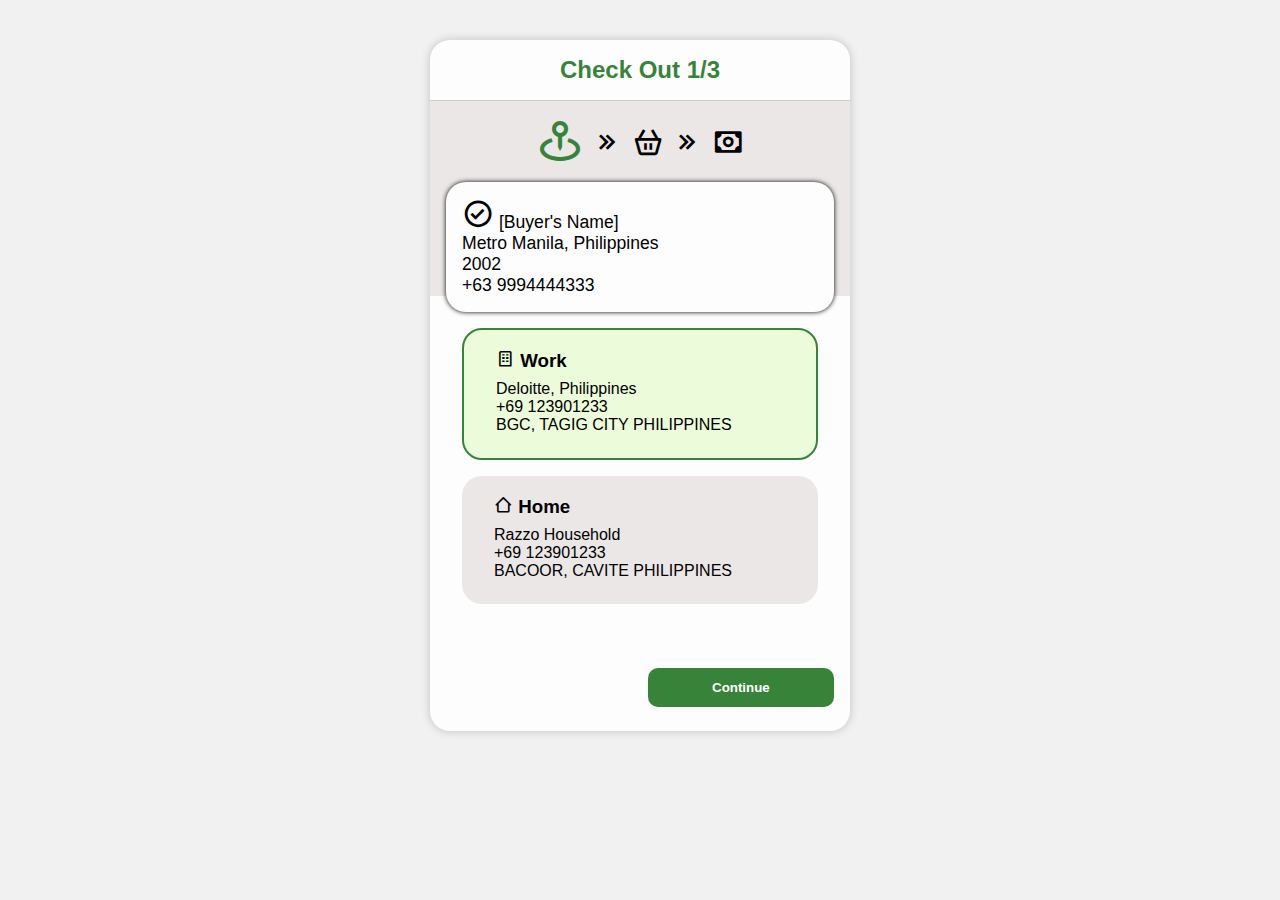
<file: checkout.html>
<!DOCTYPE html>
<html lang="en">
<head>
  <meta charset="UTF-8" />
  <meta name="viewport" content="width=device-width, initial-scale=1.0"/>
  <title>Document</title>
  <link href='https://unpkg.com/boxicons@2.1.4/css/boxicons.min.css' rel='stylesheet'>
  <style>

    * {
      box-sizing: border-box;
      font-family: sans-serif;
    }

    body {
      background-color: rgb(241, 241, 241);
      display: flex;
      flex-direction: column;
      align-items: center;
      gap: 2rem;
      padding: 2rem;
    }

    .checkout {
      background-color: #fdfdfd;
      border-radius: 20px;
      width: 100%;
      max-width: 420px;
      box-shadow: 0 0 10px rgba(0,0,0,0.2);
      overflow: hidden;
      display: none;
    }

    .checkout.active {
      display: block;
    }

    .checkout h2 {
      color: #37833a;
      padding: 1rem;
      margin: 0;
      text-align: center;
      border-bottom: 1px solid #ccc;
    }

    .checkout-details {
      background-color: #ebe7e7;
      padding: 1rem;
    }

    .checkout-details > div:first-child {
      display: flex;
      justify-content: center;
      align-items: center;
      gap: 0.5rem;
      margin-bottom: 1rem;
    }

    .checkout-details span > .bx {
      color: #37833a;
      font-size: 3rem;
    }

    .checkout-details .bx {
      font-size: 2rem;
    }

    .checkout-details p {
      font-size: 1.1rem;
      border-radius: 20px;
      padding: 1rem;
      background-color: #fdfdfd;
      box-shadow: 0 0 5px black;
      margin: 0;
      margin: 1rem 0 -2rem 0;
    }

    .content {
      padding: 2rem;
    }

    .content > div {
      background-color: #ebe7e7;
      border-radius: 20px;
      padding: 1rem;
      margin-bottom: 1rem;
      transition: all 0.3s ease;
      cursor: pointer;
    }

    .content > div.active {
      background-color: #ecfcdb;
      border: 2px solid #37833a;
    }

    .content div p,
    .content div h3 {
      margin: 0.25rem 0 0.5rem 0;
      padding-left: 1rem;
    }

    .content > div:hover {
      transform: scale(1.02);
    }

    .buttons {
      display: flex;
      justify-content: space-between;
      padding: 1rem;
    }

    .checkout-btn,
    .back,
    .continue-btn {
      background-color: #37833a;
      padding: 0.75rem 1rem;
      color: white;
      border-radius: 10px;
      border: none;
      font-weight: bold;
      width: 48%;
      transition: all 0.3s ease;
      cursor: pointer;
    }

    .checkout-btn:hover,
    .back:hover,
    .continue-btn:hover {
      background-color: #266b28;
    }

    .item-container {
      padding: 1rem;
      min-height: 50px;
      background-color: #fff;
      border-radius: 15px;
      box-shadow: inset 0 0 5px rgba(0,0,0,0.1);
    }
  </style>
</head>
<body>
    
  <div class="checkout active" id="step1">
    <h2>Check Out 1/3</h2>

    <div class="checkout-details">
      <div>
        <span><i class='bx bx-map-pin'></i></span>
        <i class='bx bx-chevrons-right'></i>
        <i class='bx bx-basket'></i>
        <i class='bx bx-chevrons-right'></i>
        <i class='bx bx-money'></i>
      </div>
      <div>
        <p>
          <i class='bx bx-check-circle'></i> [Buyer's Name] <br>
          Metro Manila, Philippines <br>
          2002 <br>
          +63 9994444333
        </p>
      </div>
    </div>

    <div class="content">
      <div class="active">
        <h3><i class='bx bx-building'></i> Work</h3>
        <p>
          Deloitte, Philippines <br>
          +69 123901233 <br>
          BGC, TAGIG CITY PHILIPPINES
        </p>
      </div>
      <div>
        <h3><i class='bx bx-home-alt-2'></i> Home</h3>
        <p>
          Razzo Household <br>
          +69 123901233 <br>
          BACOOR, CAVITE PHILIPPINES
        </p>
      </div>
    </div>

    <div class="buttons" style="justify-content: flex-end; padding-bottom: 1.5rem;">
      <button class="continue-btn">Continue</button>
    </div>
  </div>

  <div class="checkout" id="step2">
    <h2>Check Out 2/3</h2>

    <div class="checkout-details">
      <div>
        <i class='bx bx-map-pin'></i>
        <i class='bx bx-chevrons-right'></i>
        <span><i class='bx bx-basket'></i></span>
        <i class='bx bx-chevrons-right'></i>
        <i class='bx bx-money'></i>
      </div>
      <div>
        <p>
          <i class='bx bx-check-circle'></i> [Buyer's Name] <br>
          Metro Manila, Philippines <br>
          2002 <br>
          +63 9994444333
        </p>
      </div>
    </div>

    <div class="content">
      <div class="item-container">

      </div>
    </div>

    <div class="buttons">
      <button class="back">Back</button>
      <button class="continue-btn">Continue</button>
    </div>
  </div>

  <div class="checkout" id="step3">
    <h2>Check Out 3/3</h2>

    <div class="checkout-details">
      <div>
        <i class='bx bx-map-pin'></i>
        <i class='bx bx-chevrons-right'></i>
        <i class='bx bx-basket'></i>
        <i class='bx bx-chevrons-right'></i>
        <span><i class='bx bx-money'></i></span>
      </div>
      <div>
        <p>
          <i class='bx bx-check-circle'></i> [Buyer's Name] <br>
          Metro Manila, Philippines <br>
          2002 <br>
          +63 9994444333
        </p>
      </div>
    </div>

    <div class="content">
      <div class="active">
        <h3><i class='bx bxs-truck' ></i> Cash On Delivery</h3>
        <p>
          Additional 20 Charges for COD services
        </p>
      </div>
      <div>
        <h3><i class='bx bxs-credit-card-front' ></i> Credit Card</h3>
        <p>
          Marco Razzo <br>
          4567 **** **** ****
        </p>
      </div>
    </div>

    <div class="buttons">
      <button class="back">Back</button>
      <button class="checkout-btn">Checkout</button>
    </div>
  </div>

  <script>
    const steps = ['step1', 'step2', 'step3']
    let currentStep = 0

    function showStep(index) {
      steps.forEach((id, i) => {
        const stepEl = document.getElementById(id)
        if(i === index){
          stepEl.classList.add('active')
        } else {
          stepEl.classList.remove('active')
        }
      })
      currentStep = index
    }

    document.querySelectorAll('.checkout .content').forEach(content => {
      const divs = content.querySelectorAll('div')
      divs.forEach(div => {
        div.addEventListener('click', () => {
          divs.forEach(d => d.classList.remove('active'))
          div.classList.add('active')
        })
      })
    })

    document.querySelectorAll('.continue-btn').forEach(btn => {
      btn.addEventListener('click', () => {
        if (currentStep < steps.length - 1) {
          showStep(currentStep + 1)
        }
      })
    })

    document.querySelectorAll('.back').forEach(btn => {
      btn.addEventListener('click', () => {
        if (currentStep > 0) {
          showStep(currentStep - 1)
        }
      })
    })

    document.querySelector('.checkout-btn').addEventListener('click', () => {
      alert('Checkout Complete!');
      window.location.href = './index.html';
    })

    showStep(currentStep)
  </script>
</body>
</html>
</file>
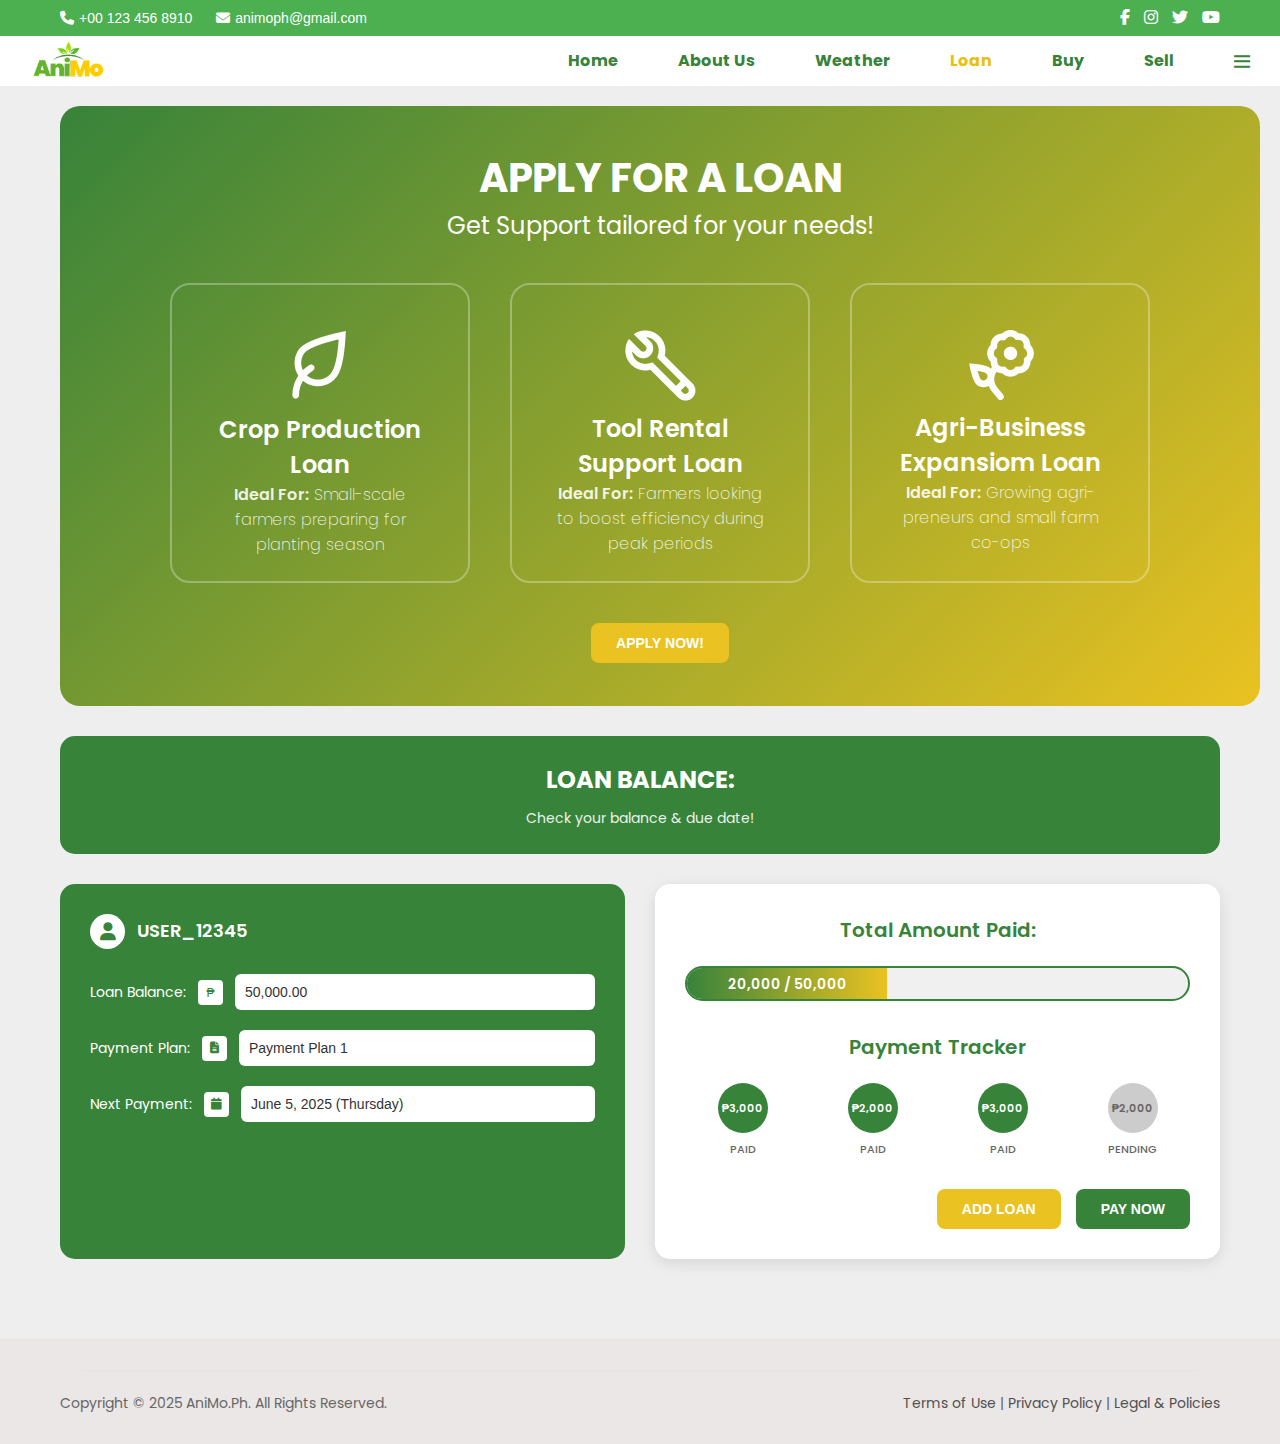
<file: loan.html>
<!DOCTYPE html>
<html lang="en">
  <head>
    <meta charset="UTF-8" />
    <meta name="viewport" content="width=device-width, initial-scale=1.0" />
    <link rel="icon" href="./images/home-logo.png" />
    <link rel="stylesheet" href="./top-bar.css" />
    <script src="./topbar.js"></script>
    <title>AniMo.ph</title>
    <link
      rel="stylesheet"
      href="https://cdnjs.cloudflare.com/ajax/libs/font-awesome/6.4.0/css/all.min.css"
    />
    <link
      href="https://unpkg.com/boxicons@2.1.4/css/boxicons.min.css"
      rel="stylesheet"
    />
    <link
      href="https://fonts.googleapis.com/css2?family=Poppins:wght@400;700&display=swap"
      rel="stylesheet"
    />
    <style>
      * {
        margin: 0;
        padding: 0;
        box-sizing: border-box;
      }

      body {
        font-family: "Poppins", sans-serif;
        background-color: #eeeeee;
        line-height: 1.6;
      }

      /* Main Content */
      .main-content {
        max-width: 1200px;
        margin: 0 auto;
        padding: 20px;
      }

      /* Loan Application Section - Exact Figma Specs */
      .loan-application-section {
        display: inline-flex;
        height: 600px;
        min-width: 1200px;
        max-width: 1200px;
        min-height: 600px;
        max-height: 600px;
        padding: 20px;
        flex-direction: column;
        align-items: center;
        gap: 40px;
        flex-shrink: 0;
        background: linear-gradient(135deg, #37833a 0%, #eac221 100%);
        border-radius: 20px;
        margin-bottom: 30px;
        position: relative;
        overflow: hidden;
        justify-content: center;
      }

      .loan-types-align{
        display: flex;
        align-items: flex-start;
        gap: 40px;
      }
      
      .loan-form-container {
        background: transparent;
        border: 2px solid rgba(255, 255, 255, 0.3);
        border-radius: 20px;
        padding: 40px;
        max-width: 300px;
        width: 100%;
        max-height: 300px;
        height: 100%;
        position: relative;
        z-index: 2;
        margin: 0 auto;
        align-items: center;
      }

      .loan-label{
        display: flex;
        flex-direction: column;
        align-items: center;
        gap: 5px;
      }

      .loan-form-secton-title{
        display: flex;
        flex-direction: column;
        justify-content: center;
        align-items: center;
        align-self: stretch;

      }
      .loan-type-title1 {
        text-align: center;
        font-family: Poppins;
        font-size: 40px;
        font-style: normal;
        font-weight: 700;
        line-height: normal;
        color: white;
      }
      
      .loan-type-title2 {
        text-align: center;
        font-family: Poppins;
        font-size: 24px;
        font-style: normal;
        font-weight: 400;
        line-height: normal;
        color: white;
      }
      
      .loan-type-title3 {
        text-align: center;
        font-family: Poppins;
        font-size: 24px;
        font-style: normal;
        font-weight: 600;
        line-height: normal;
        color: white;
      }

      .loan-type-desc{
        text-align: center;
        font-family: Poppins;
        font-size: 14px;
        font-style: normal;
        font-weight: 200;
        line-height: normal;
      }

      .ideal-for-label{
        font-weight: 600; 

      }

      .loan-form-container h2 {
        color: white;
        text-align: center;
        font-size: 32px;
        font-weight: 700;
        margin-bottom: 10px;
      }

      .loan-form-container p {
        color: rgba(255, 255, 255, 0.9);
        text-align: center;
        margin-bottom: 30px;
        font-size: 16px;
      }

      .form-group {
        margin-bottom: 20px;
      }

      .form-group label {
        display: block;
        color: white;
        font-weight: 500;
        margin-bottom: 8px;
        font-size: 16px;
      }

      .form-group input {
        width: 100%;
        padding: 15px;
        border: none;
        border-radius: 10px;
        font-size: 16px;
        font-family: "Poppins", sans-serif;
        background: white;
        color: #333;
      }

      .form-group input:focus {
        outline: none;
        box-shadow: 0 0 0 3px rgba(255, 255, 255, 0.3);
      }

      .submit-button {
        background: #eac221;
        color: white;
        padding: 15px 30px;
        border: none;
        border-radius: 10px;
        font-size: 16px;
        font-weight: 600;
        cursor: pointer;
        width: 100%;
        transition: background 0.3s;
        margin-top: 10px;
      }

      .submit-button:hover {
        background: #d4a91c;
      }

      /* Loan Balance Section */
      .loan-balance-section {
        background: #37833a;
        color: white;
        padding: 25px;
        border-radius: 15px;
        text-align: center;
        margin-bottom: 30px;
      }

      .loan-balance-section h3 {
        font-size: 24px;
        font-weight: 700;
        margin-bottom: 8px;
      }

      .loan-balance-section p {
        font-size: 14px;
        opacity: 0.9;
      }

      /* Content Container */
      .content-container {
        display: grid;
        grid-template-columns: 1fr 1fr;
        gap: 30px;
        margin-bottom: 40px;
      }

      /* User Loan Info */
      .user-loan-info {
        background: #37833a;
        color: white;
        padding: 30px;
        border-radius: 15px;
      }

      .user-info-header {
        display: flex;
        align-items: center;
        gap: 12px;
        margin-bottom: 25px;
        font-size: 18px;
        font-weight: 600;
      }

      .user-icon {
        width: 35px;
        height: 35px;
        background: white;
        border-radius: 50%;
        display: flex;
        align-items: center;
        justify-content: center;
        color: #37833a;
      }

      .info-row {
        display: flex;
        align-items: center;
        gap: 12px;
        margin-bottom: 20px;
        font-size: 14px;
      }

      .info-icon {
        width: 25px;
        height: 25px;
        background: white;
        border-radius: 4px;
        display: flex;
        align-items: center;
        justify-content: center;
        color: #37833a;
        font-size: 12px;
      }

      .info-row input {
        background: white;
        border: none;
        padding: 10px;
        border-radius: 6px;
        flex: 1;
        color: #333;
        font-size: 14px;
      }

      /* Payment Details */
      .payment-details {
        background: white;
        padding: 30px;
        border-radius: 15px;
        box-shadow: 0 4px 15px rgba(0, 0, 0, 0.1);
      }

      .payment-details h3 {
        color: #37833a;
        text-align: center;
        font-size: 20px;
        font-weight: 600;
        margin-bottom: 20px;
      }

      /* Progress Bar */
      .progress-container {
        margin-bottom: 30px;
      }

      .progress-bar-wrapper {
        width: 100%;
        height: 35px;
        background: #f0f0f0;
        border-radius: 20px;
        border: 2px solid #37833a;
        overflow: hidden;
        position: relative;
      }

      .progress-bar {
        height: 100%;
        background: linear-gradient(90deg, #37833a 0%, #eac221 100%);
        width: 40%;
        display: flex;
        align-items: center;
        justify-content: center;
        color: white;
        font-weight: 600;
        font-size: 14px;
      }

      /* Payment Tracker */
      .payment-tracker-section {
        margin-bottom: 30px;
      }

      .payment-tracker {
        display: grid;
        grid-template-columns: repeat(4, 1fr);
        gap: 15px;
        margin-top: 20px;
      }

      .payment-step {
        display: flex;
        flex-direction: column;
        align-items: center;
        gap: 8px;
      }

      .payment-circle {
        width: 50px;
        height: 50px;
        border-radius: 50%;
        background: #37833a;
        color: white;
        display: flex;
        align-items: center;
        justify-content: center;
        font-weight: 600;
        font-size: 11px;
        text-align: center;
      }

      .payment-circle.pending {
        background: #ccc;
        color: #666;
      }

      .payment-status {
        font-size: 11px;
        color: #666;
        font-weight: 500;
      }

      /* Action Buttons */
      .action-buttons {
        display: flex;
        gap: 15px;
        justify-content: flex-end;
      }

      .action-button {
        padding: 12px 25px;
        border: none;
        border-radius: 8px;
        font-size: 14px;
        font-weight: 600;
        cursor: pointer;
        transition: all 0.3s;
      }

      .pay-now {
        background: #37833a;
        color: white;
      }

      .pay-now:hover {
        background: #2d6b2f;
      }

      .add-loan {
        background: #eac221;
        color: white;
      }

      .add-loan:hover {
        background: #d4a91c;
      }

      /* Footer */
      .footer {
        background: #ebe7e7;
        padding: 30px 20px;
        text-align: center;
        color: #666;
        font-size: 14px;
      }

      .footer-content {
        max-width: 1200px;
        margin: 0 auto;
      }

      .footer-links {
        display: flex;
        justify-content: center;
        gap: 20px;
        margin-top: 15px;
        flex-wrap: wrap;
      }

      .footer-links a {
        color: #666;
        text-decoration: none;
        transition: color 0.3s;
      }

      .footer-links a:hover {
        color: #37833a;
      }

      /* Mobile Responsive */
      @media (max-width: 768px) {
        .top-bar-content {
          flex-direction: column;
          gap: 10px;
        }

        .top-bar-contact {
          flex-direction: column;
          gap: 8px;
          text-align: center;
        }

        .nav-links {
          display: none;
          position: absolute;
          top: 100%;
          left: 0;
          right: 0;
          background: white;
          flex-direction: column;
          padding: 20px;
          box-shadow: 0 4px 10px rgba(0, 0, 0, 0.1);
          gap: 15px;
        }

        .nav-links.active {
          display: flex;
        }

        .hamburger {
          display: flex;
        }

        .hamburger.active span:nth-child(1) {
          transform: rotate(45deg) translate(5px, 5px);
        }

        .hamburger.active span:nth-child(2) {
          opacity: 0;
        }

        .hamburger.active span:nth-child(3) {
          transform: rotate(-45deg) translate(7px, -6px);
        }

        .loan-application-section {
          min-width: auto;
          max-width: 100%;
          height: auto;
          min-height: 400px;
          max-height: none;
          padding: 25px 15px;
        }

        .loan-form-container {
          padding: 30px;
          background: white;
          border: none;
        }

        .loan-form-container h2 {
          color: #37833a;
          font-size: 24px;
        }

        .loan-form-container p {
          color: #666;
        }

        .form-group label {
          color: #333;
        }

        .content-container {
          grid-template-columns: 1fr;
          gap: 20px;
        }

        .user-loan-info,
        .payment-details {
          padding: 20px;
        }

        .payment-tracker {
          grid-template-columns: repeat(2, 1fr);
          gap: 20px;
        }

        .action-buttons {
          flex-direction: column;
          gap: 10px;
        }

        .action-button {
          width: 100%;
        }

        .footer-links {
          flex-direction: column;
          gap: 10px;
        }
      }

      @media (max-width: 480px) {
        .main-content {
          padding: 15px;
        }

        .loan-form-container {
          padding: 20px;
        }

        .loan-form-container h2 {
          font-size: 22px;
        }

        .user-loan-info,
        .payment-details {
          padding: 15px;
        }

        .payment-circle {
          width: 45px;
          height: 45px;
          font-size: 10px;
        }

        .info-row {
          flex-direction: column;
          align-items: flex-start;
          gap: 8px;
        }

        .info-row input {
          width: 100%;
        }
      }
    </style>
  </head>
  <body>
    <div class="top-bar">
      <div class="top-bar-left">
        <span><i class="fas fa-phone"></i> +00 123 456 8910</span>
        <span><i class="fas fa-envelope"></i> animoph@gmail.com</span>
      </div>
      <div class="top-bar-right">
        <a href="#"><i class="fab fa-facebook-f"></i></a>
        <a href="#"><i class="fab fa-instagram"></i></a>
        <a href="#"><i class="fab fa-twitter"></i></a>
        <a href="#"><i class="fab fa-youtube"></i></a>
      </div>
    </div>

    <nav>
      <ul class="sidebar">
        <li onclick="hideSidebar()">
          <a href="#"><i class="bx bx-x"></i></a>
          <hr />
        </li>
        <li class="hideOnPC">
          <a href="./index.html">Home</a>
          <hr />
        </li>
        <li class="hideOnPC">
          <a href="./agriabout.html">About Us</a>
          <hr />
        </li>
        <li class="hideOnPC">
          <a href="./agri weather/agriweather.html">Weather</a>
          <hr />
        </li>
        <li class="hideOnPC">
          <a href="./loan.html" class="active">Loan</a>
          <hr />
        </li>
        <li class="hideOnPC">
          <a href="./agribuy.html">Buy</a>
          <hr />
        </li>
        <li class="hideOnPC">
          <a href="./agrisell.html">Sell</a>
          <hr />
        </li>
        <li><a href="./Agri profilr/agriprofile.html">Profile</a></li>
        <hr />
        <li><a href="./Agri News/agrinews.html">Gov't Updates</a></li>
        <hr />
        <li><a href="./Agri Services/agriservices.html">AniMo Services</a></li>
        <hr />
        <li>
          <a href="./Agri Learning/agrilearning.html">Learning Hub / Guides</a>
        </li>
        <hr />
        <li><a href="./index.html">Log Out</a></li>
        <hr />
      </ul>

      <ul>
        <li id="logo">
          <a href="#"><img src="./images/home-logo.png" alt="logo" /></a>
        </li>
        <li class="hideOnMobile"><a href="./index.html">Home</a></li>
        <li class="hideOnMobile"><a href="./agriabout.html">About Us</a></li>
        <li class="hideOnMobile">
          <a href="./agri weather/agriweather.html">Weather</a>
        </li>
        <li class="hideOnMobile">
          <a href="./loan.html" class="active">Loan</a>
        </li>
        <li class="hideOnMobile"><a href="./agribuy.html">Buy</a></li>
        <li class="hideOnMobile"><a href="./agrisell.html">Sell</a></li>
        <li onclick="showSidebar()">
          <a href="#"><i class="bx bx-menu"></i></a>
        </li>
      </ul>
    </nav>

    <div class="main-content">
      <div class="loan-application-section">
        <div class="loan-form-secton-title">
         <label class="loan-type-title1">APPLY FOR A LOAN</label>
          <label class="loan-type-title2">Get Support tailored for your needs!</label>
        </div>

        <div class="loan-types-align">
        <div class="loan-form-container">
          <div class="loan-label">
            <img src="images\leaf.png">
            <label class="loan-type-title3">Crop Production Loan</label>
          </div>
          <p class="loan-type-desc"> 
            <span class="ideal-for-label"> Ideal For:</span>
            Small-scale farmers preparing for planting season</p>
        </div>

        <div class="loan-form-container">
          <div class="loan-label">
            <img src="images\wrench.png">
            <label class="loan-type-title3">Tool Rental Support Loan</label>
          </div>
          <p class="loan-type-desc"> 
            <span class="ideal-for-label"> Ideal For:</span>
            Farmers looking to boost efficiency during peak periods</p>
        </div>

        <div class="loan-form-container">
          <div class="loan-label">
            <img src="images\flower.png">
            <label class="loan-type-title3">Agri-Business Expansiom Loan</label>
          </div>
          <p class="loan-type-desc"> 
            <span class="ideal-for-label"> Ideal For:</span>
            Growing agri-preneurs and small farm co-ops</p>
        </div>
        </div>
        <div class="action-buttons">
            <button class="action-button add-loan">APPLY NOW!</button>
          </div>
      </div>

      <div class="loan-balance-section">
        <h3>LOAN BALANCE:</h3>
        <p>Check your balance & due date!</p>
      </div>

      <div class="content-container">
        <div class="user-loan-info">
          <div class="user-info-header">
            <div class="user-icon">
              <i class="fas fa-user"></i>
            </div>
            USER_12345
          </div>
          <div class="info-row">
            <span>Loan Balance:</span>
            <div class="info-icon">₱</div>
            <input type="text" value="50,000.00" readonly />
          </div>
          <div class="info-row">
            <span>Payment Plan:</span>
            <div class="info-icon"><i class="fas fa-file-alt"></i></div>
            <input type="text" value="Payment Plan 1" readonly />
          </div>
          <div class="info-row">
            <span>Next Payment:</span>
            <div class="info-icon"><i class="fas fa-calendar"></i></div>
            <input type="text" value="June 5, 2025 (Thursday)" readonly />
          </div>
        </div>

        <div class="payment-details">
          <h3>Total Amount Paid:</h3>
          <div class="progress-container">
            <div class="progress-bar-wrapper">
              <div class="progress-bar">20,000 / 50,000</div>
            </div>
          </div>

          <div class="payment-tracker-section">
            <h3>Payment Tracker</h3>
            <div class="payment-tracker">
              <div class="payment-step">
                <div class="payment-circle">₱3,000</div>
                <div class="payment-status">PAID</div>
              </div>
              <div class="payment-step">
                <div class="payment-circle">₱2,000</div>
                <div class="payment-status">PAID</div>
              </div>
              <div class="payment-step">
                <div class="payment-circle">₱3,000</div>
                <div class="payment-status">PAID</div>
              </div>
              <div class="payment-step">
                <div class="payment-circle pending">₱2,000</div>
                <div class="payment-status">PENDING</div>
              </div>
            </div>
          </div>

          <div class="action-buttons">
            <button class="action-button add-loan">ADD LOAN</button>
            <button class="action-button pay-now">PAY NOW</button>
          </div>
        </div>
      </div>
    </div>

    <footer class="footer">
      <hr />
      <div>
        <div class="footer-left">
          <p>Copyright © 2025 AniMo.Ph. All Rights Reserved.</p>
        </div>
        <div class="footer-right">
          <p>
            <a href="#">Terms of Use</a> | <a href=""> Privacy Policy</a> |
            <a href="">Legal & Policies</a>
          </p>
        </div>
      </div>
    </footer>

   <script>
      document.addEventListener("DOMContentLoaded", function () {

        const hamburger = document.getElementById("hamburger");
        const navLinks = document.getElementById("navLinks");

        if (hamburger && navLinks) {
          hamburger.addEventListener("click", function () {
            hamburger.classList.toggle("active");
            navLinks.classList.toggle("active");
          });

          const navLinkItems = navLinks.querySelectorAll("a");
          navLinkItems.forEach((link) => {
            link.addEventListener("click", () => {
              hamburger.classList.remove("active");
              navLinks.classList.remove("active");
            });
          });
        }


        const form = document.querySelector("form");
        if (form) {
          form.addEventListener("submit", function (e) {
            e.preventDefault();
            window.location.href = "./agriloanapp.html";
          });
        }

 
        const addLoanBtn = document.querySelector(".add-loan");
        if (addLoanBtn) {
          addLoanBtn.addEventListener("click", function () {
            window.location.href = "./agriloanapp.html";
          });
        }


        const payNowBtn = document.querySelector(".pay-now");
        if (payNowBtn) {
          payNowBtn.addEventListener("click", function () {
            alert("Redirecting to payment page...");

          });
        }
      });
    </script>


  </body>
</html>
</file>
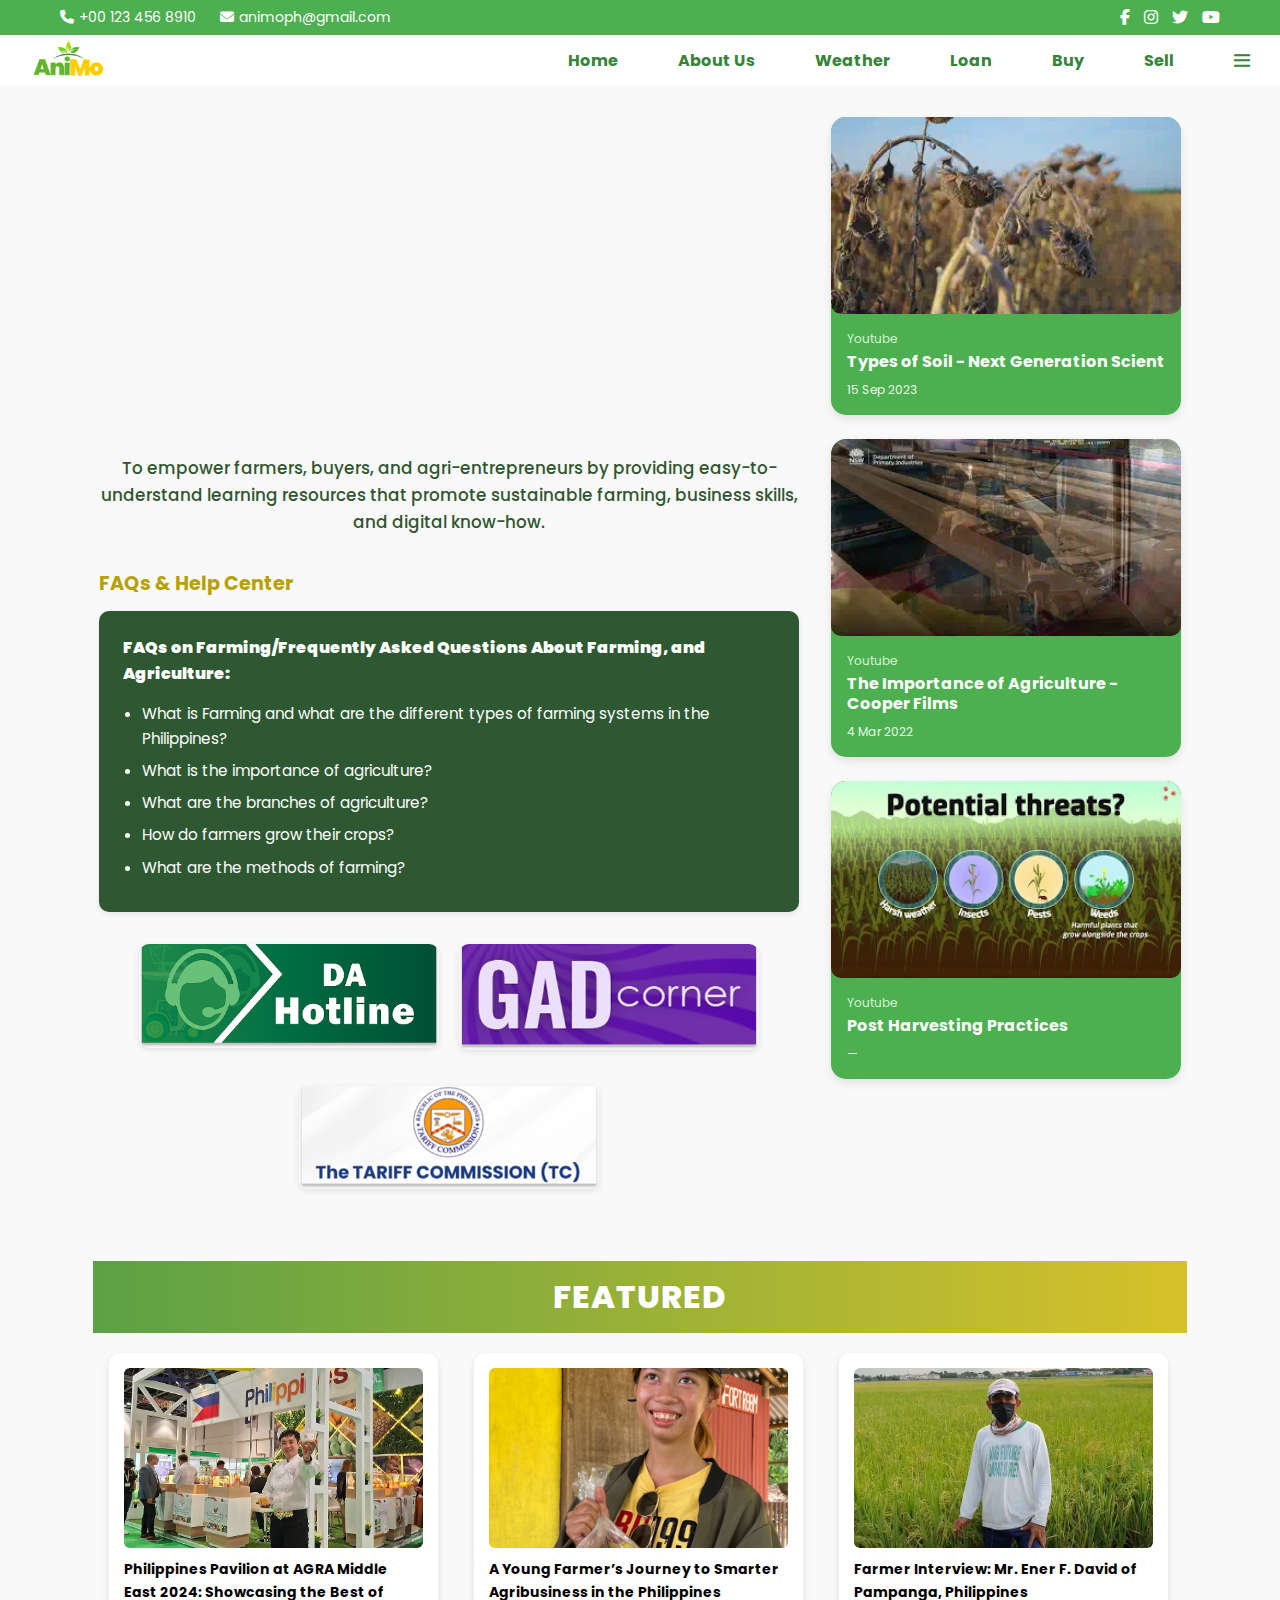
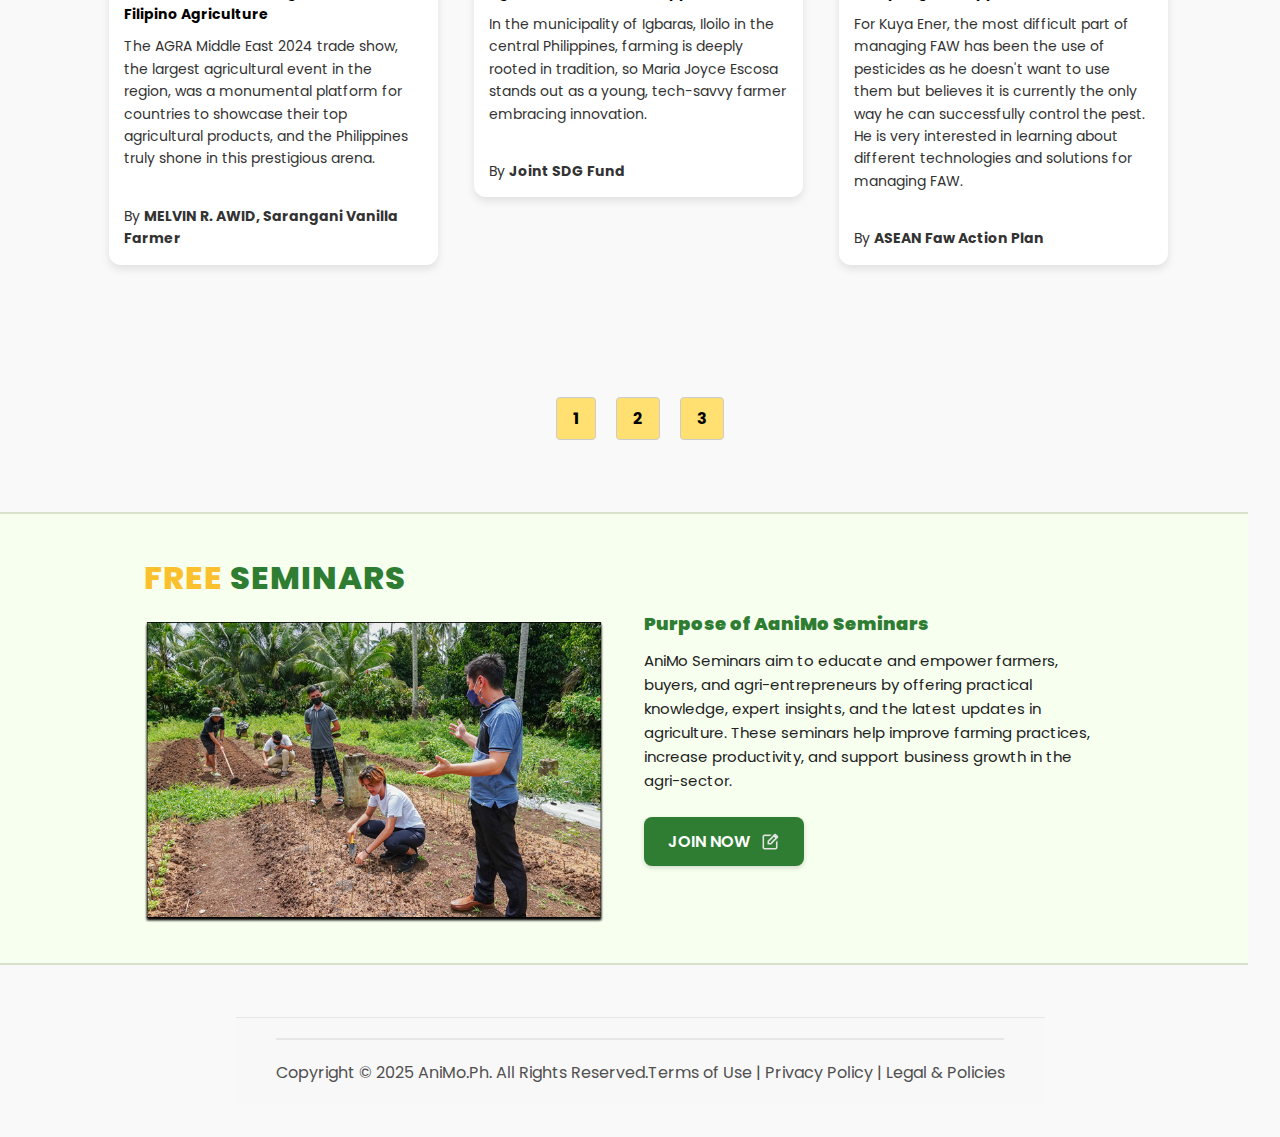
<file: Agri Learning/agrilearning.html>
<!DOCTYPE html>
<html lang="en">
<head>
    <meta charset="UTF-8">
    <meta name="viewport" content="width=device-width, initial-scale=1.0">
    <link rel="icon" href="../images/home-logo.png">
    <link rel="stylesheet" href="../top-bar.css">
    <script src="../topbar.js"></script>
    <title>AniMo.ph</title>
    <link rel="stylesheet" href="agrilearning.css" />
    <link rel="stylesheet" href="https://cdnjs.cloudflare.com/ajax/libs/font-awesome/6.4.0/css/all.min.css">
    <link href='https://unpkg.com/boxicons@2.1.4/css/boxicons.min.css' rel='stylesheet'>
    <link href="https://fonts.googleapis.com/css2?family=Poppins:wght@400;700&display=swap" rel="stylesheet"> 

</head>
<body>
   <div class="top-bar">
        <div class="top-bar-left">
            <span><i class="fas fa-phone"></i> +00 123 456 8910</span>
            <span><i class="fas fa-envelope"></i> animoph@gmail.com</span>
        </div>
        <div class="top-bar-right">
            <a href="#"><i class="fab fa-facebook-f"></i></a>
            <a href="#"><i class="fab fa-instagram"></i></a>
            <a href="#"><i class="fab fa-twitter"></i></a>
            <a href="#"><i class="fab fa-youtube"></i></a>
        </div>
    </div>
    
    <nav>
        <ul class="sidebar">
            <li onclick=hideSidebar()><a href="#" ><i class='bx bx-x'></i></a><hr></li>
            <li class="hideOnPC"><a href="../index.html" >Home</a><hr></li>
            <li class="hideOnPC"><a href="../agriabout.html">About Us</a><hr></li>
            <li class="hideOnPC"><a href="../agri weather/agriweather.html" >Weather</a><hr></li>
            <li class="hideOnPC"><a href="../loan.html" >Loan</a><hr></li>
            <li class="hideOnPC"><a href="../agribuy.html" >Buy</a><hr></li>
            <li class="hideOnPC"><a href="../agrisell.html" >Sell</a><hr></li>
            <li><a href="../Agri profilr/agriprofile.html" >Profile</a></li><hr>
            <li><a href="../Agri News/agrinews.html" >Gov't Updates</a></li><hr>
            <li><a href="../Agri Services/agriservices.html">AniMo Services</a></li><hr>
            <li><a href="../Agri Learning/agrilearning.html" class="active">Learning Hub / Guides</a></li><hr>
            <li><a href="../index.html">Log Out</a></li><hr>
        </ul>

        <ul>
            <li id="logo"><a href="#" ><img src = "../images/home-logo.png" alt="logo"></a></li>
            <li class="hideOnMobile"><a href="../index.html" >Home</a></li>
            <li class="hideOnMobile"><a href="../agriabout.html">About Us</a></li>
            <li class="hideOnMobile"><a href="../agri weather/agriweather.html" >Weather</a></li>
            <li class="hideOnMobile"><a href="../loan.html" >Loan</a></li>
            <li class="hideOnMobile"><a href="../agribuy.html" >Buy</a></li>
            <li class="hideOnMobile"><a href="../agrisell.html" >Sell</a></li>
            <li onclick=showSidebar()><a href="#" ><i class='bx bx-menu'></i></a></li>
        </ul>
    </nav>
    <div class="main-grid">
        <div class="left-column">
          <div class="container1">
            <iframe width="100%" height="315" src="https://www.youtube.com/embed/KJzmM9SL0mA" title="All About Farms" frameborder="0" allowfullscreen></iframe>
            <p>To empower farmers, buyers, and agri-entrepreneurs by providing easy-to-understand learning resources that promote sustainable farming, business skills, and digital know-how.</p>
          </div>
      
          <div class="faqs">
            <h3 id="outside">FAQs & Help Center</h3>
            <div class="faqs2">
              <p><b>FAQs on Farming/Frequently Asked Questions About Farming, and Agriculture:</b></p>
              <ul>
                <li>What is Farming and what are the different types of farming systems in the Philippines?</li>
                <li>What is the importance of agriculture?</li>
                <li>What are the branches of agriculture?</li>
                <li>How do farmers grow their crops?</li>
                <li>What are the methods of farming?</li>
              </ul>
            </div>
          </div>
      

          <div class="containerHotline">
            <div class="hotline-row">
              <div class="dah">
                <img src="DA-Hotline-Infographic 1.png" alt="DA Hotline">
              </div>
              <div class="gad">
                <img src="WEBPAGE-GAD-Corner-icon-1 1.png" alt="GAD Corner">
              </div>
            </div>
      
            <div class="tarrif">
              <img src="Tariff-Commission 1.png" alt="Tariff Commission">
            </div>
          </div>
        </div>
      
      
        
        <div class="right-column">
          <div class="video-card">
            <img src="typesoil.webp" alt="Types of Soil">
            <div class="content">
              <p class="source">Youtube</p>
              <a href="https://youtu.be/G0JcVe_-yu0?si=NBNCxINGXdDdwYQh">
                <p class="title"><b>Types of Soil - Next Generation Scient</b></p>
              </a>
              <p class="meta">15 Sep 2023</p>
            </div>
          </div>
        

          <div class="video-card">
            <img src="importanceagri.webp" alt="Importance of Agriculture">
            <div class="content">
              <p class="source">Youtube</p>
              <a href="https://youtu.be/vqzruTzW8AY?si=DX-KMGVLr1f4m53a">
                <p class="title"><b>The Importance of Agriculture - Cooper Films</b></p>
              </a>
              <p class="meta">4 Mar 2022</p>
            </div>
          </div>
        

          <div class="video-card">
            <img src="postagri.webp" alt="Post Harvesting">
            <div class="content">
              <p class="source">Youtube</p>
              <a href="https://youtu.be/jJkssgc4wqc?si=FAzGTmC3hjU8_CUv">
                <p class="title"><b>Post Harvesting Practices</b></p>
              </a>
              <p class="meta">—</p>
            </div>
          </div>
        </div>


        <div class="full-width-bg">
    <div class="container3">
        <div class="feature">
            <h2>Featured</h2>
        </div>

        <div class="f1">
            <img src="f1.avif">
            <a href="https://www.urbanfarmsph.com/post/philippines-pavilion-at-agra-middle-east-2024-showcasing-the-best-of-filipino-agriculture">
            <p><b>Philippines Pavilion at AGRA Middle East 2024: Showcasing the Best of Filipino Agriculture</b></p>
        </a>
            <p>The AGRA Middle East 2024 trade show, the largest agricultural event in the region, was a monumental platform for countries to showcase their top agricultural products, and the Philippines truly shone in this prestigious arena.</p>
       
            <br>

            <p>By <b> MELVIN R. AWID, Sarangani Vanilla Farmer</b></p>
        </div>

        <div class="f2">
            <img src="f2.PNG">
            <a href="https://jointsdgfund.org/article/young-farmers-journey-smarter-agribusiness-philippines">
                <p><b>A Young Farmer’s Journey to Smarter Agribusiness in the Philippines</b></p>
            </a>
                <p>In the municipality of Igbaras, Iloilo in the central Philippines, farming is deeply rooted in tradition, so Maria Joyce Escosa stands out as a young, tech-savvy farmer embracing innovation.</p>

                <br>
                <p>By <b>Joint SDG Fund</b></p>
            
        </div>

        <div class="f3">
            <img src="f3.PNG">
            <a href="https://www.aseanfawaction.org/post/farmer-interview-mr-ener-f-david-of-pampanga-philippines">
                <p><b>Farmer Interview: Mr. Ener F. David of Pampanga, Philippines</b></p>
            </a>
            <p>For Kuya Ener, the most difficult part of managing FAW has been the use of pesticides as he doesn't want to use them but believes it is currently the only way he can successfully control the pest. He is very interested in learning about different technologies and solutions for managing FAW.</p>

            <br>
            <p>By <b>ASEAN Faw Action Plan</b></p>
        </div>

    </div>
  </div>
    
    <div class="centerNum">
    <div class="nums">
        <a href="../Agri Services/agriservices.html">
        <button>
            1
        </button>
    </a>

    <a href="../Agri News/agrinews.html">
        <button>
            2
        </button>
    </a>

    <a href="../Agri Learning/agrilearning.html">
        <button>
            3
        </button>
    </a>
    </div>
</div>

        <div class="seminars">
            <div class="seminar1">
            <h3>SEMINARS</h3>
            <img src="./Rectangle 192.png">

        </div>

        <div class="seminar2">
            <p><b>Purpose of AaniMo Seminars</b></p>
            <p>AniMo Seminars aim to educate and empower farmers, buyers, and agri-entrepreneurs by offering practical knowledge, expert insights, and the latest updates in agriculture. These seminars help improve farming practices, increase productivity, and support business growth in the agri-sector.</p>

            <button>JOIN NOW <img src="edit_square_24dp_E3E3E3_FILL0_wght400_GRAD0_opsz24.png"></button>

        </div>
        </div>
   
        <footer class="footer">
        <hr>
        <div>
            <div class="footer-left">
                <p>Copyright © 2025 AniMo.Ph. All Rights Reserved.</p>
            </div>
            <div class="footer-right">
                <p>
                    <a href="#">Terms of Use</a> |
                    <a href=""> Privacy Policy</a> |
                    <a href="">Legal & Policies</a>
                </p>
            </div>
        </div>
    </footer> 
</body>
</html>
</file>
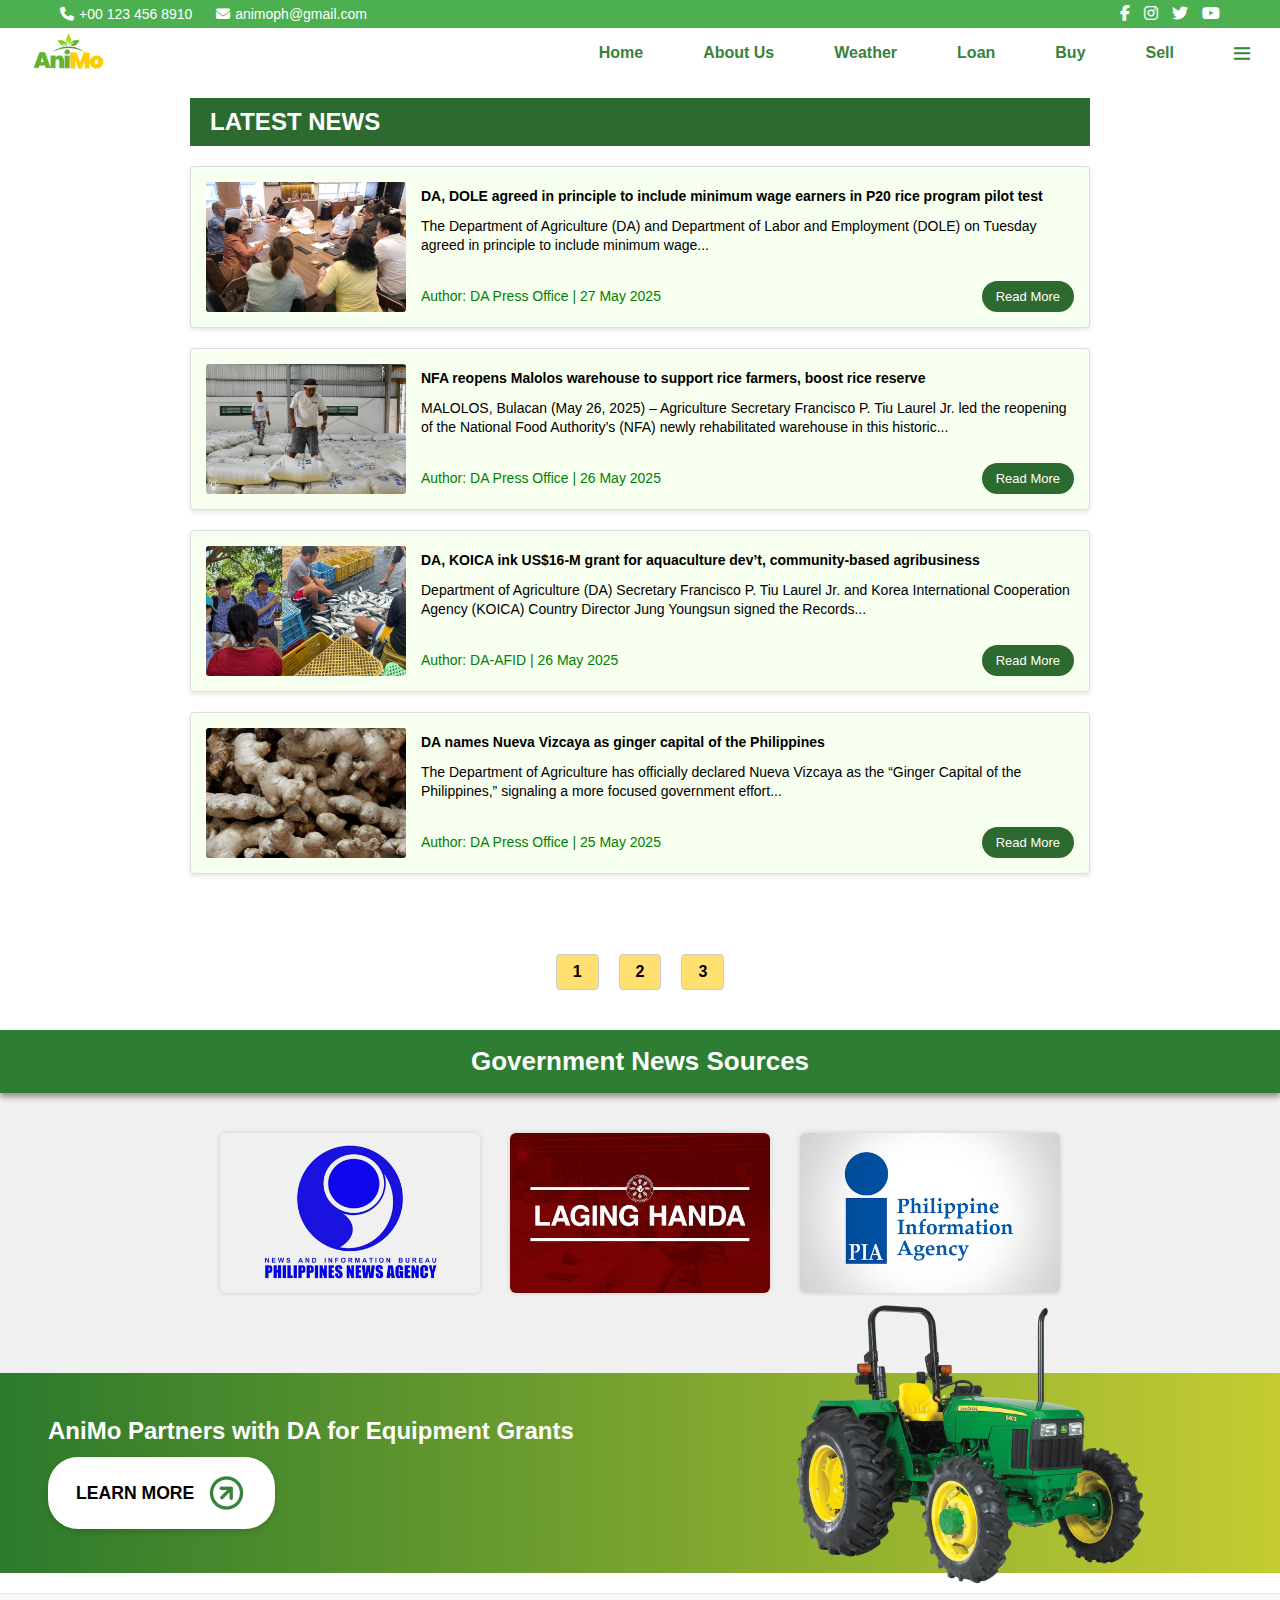
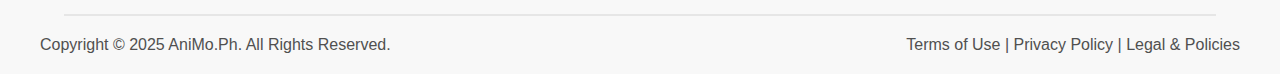
<file: Agri News/agrinews.html>
<!DOCTYPE html>
<html lang="en">
  <head>
    <meta charset="UTF-8" />
    <meta name="viewport" content="width=device-width, initial-scale=1.0" />
    <link rel="icon" href="../images/home-logo.png" />
    <link rel="stylesheet" href="../top-bar.css" />
    <script src="../topbar.js"></script>
    <title>AniMo.ph</title>
    <link rel="stylesheet" href="agrinews.css" />
    <link rel="stylesheet" href="https://cdnjs.cloudflare.com/ajax/libs/font-awesome/6.4.0/css/all.min.css">
    <link href='https://unpkg.com/boxicons@2.1.4/css/boxicons.min.css' rel='stylesheet'>
    <link href="https://fonts.googleapis.com/css2?family=Poppins:wght@400;700&display=swap" rel="stylesheet"> 
  </head>
  <body>
    <div class="top-bar">
      <div class="top-bar-left">
        <span><i class="fas fa-phone"></i> +00 123 456 8910</span>
        <span><i class="fas fa-envelope"></i> animoph@gmail.com</span>
      </div>
      <div class="top-bar-right">
        <a href="#"><i class="fab fa-facebook-f"></i></a>
        <a href="#"><i class="fab fa-instagram"></i></a>
        <a href="#"><i class="fab fa-twitter"></i></a>
        <a href="#"><i class="fab fa-youtube"></i></a>
      </div>
    </div>

    <nav>
      <ul class="sidebar">
        <li onclick="hideSidebar()">
          <a href="#"><i class="bx bx-x"></i></a>
          <hr />
        </li>
        <li class="hideOnPC">
          <a href="../index.html">Home</a>
          <hr />
        </li>
        <li class="hideOnPC">
          <a href="../agriabout.html">About Us</a>
          <hr />
        </li>
        <li class="hideOnPC">
          <a href="../agri weather/agriweather.html">Weather</a>
          <hr />
        </li>
        <li class="hideOnPC">
          <a href="../loan.html">Loan</a>
          <hr />
        </li>
        <li class="hideOnPC">
          <a href="../agribuy.html">Buy</a>
          <hr />
        </li>
        <li class="hideOnPC">
          <a href="../agrisell.html">Sell</a>
          <hr />
        </li>
        <li><a href="../Agri profilr/agriprofile.html">Profile</a></li>
        <hr />
        
        <li><a href="../Agri News/agrinews.html" class="active">Gov't Updates</a></li>
        <hr />
        <li><a href="../Agri Services/agriservices.html">AniMo Services</a></li>
        <hr />
        <li>
          <a href="../Agri Learning/agrilearning.html">Learning Hub / Guides</a>
        </li>
        <hr />
        <li><a href="../index.html">Log Out</a></li>
        <hr />
      </ul>

      <ul>
        <li id="logo">
          <a href="#"><img src="../images/home-logo.png" alt="logo" /></a>
        </li>
        <li class="hideOnMobile"><a href="../index.html">Home</a></li>
        <li class="hideOnMobile"><a href="../agriabout.html">About Us</a></li>
        <li class="hideOnMobile">
          <a href="../agri weather/agriweather.html">Weather</a>
        </li>
        <li class="hideOnMobile"><a href="../loan.html">Loan</a></li>
        <li class="hideOnMobile"><a href="../agribuy.html">Buy</a></li>
        <li class="hideOnMobile"><a href="../agrisell.html">Sell</a></li>
        <li onclick="showSidebar()">
          <a href="#"><i class="bx bx-menu"></i></a>
        </li>
      </ul>
    </nav>

    <div class="newsMain">
      <h3>LATEST NEWS</h3>

      <div class="news-item">
        <img src="dole.jpg" alt="DA DOLE" />
        <div class="news-content">
          <p>
            <b
              >DA, DOLE agreed in principle to include minimum wage earners in
              P20 rice program pilot test</b
            >
          </p>
          <p>
            The Department of Agriculture (DA) and Department of Labor and
            Employment (DOLE) on Tuesday agreed in principle to include minimum
            wage...
          </p>
          <div class="news-footer">
            <p class="newsend">Author: DA Press Office | 27 May 2025</p>
            <a
              href="https://www.da.gov.ph/da-dole-agreed-in-principle-to-include-minimum-wage-earners-in-p20-rice-program-pilot-test/"
            >
              <button>Read More</button>
            </a>
          </div>
        </div>
      </div>

      <div class="news-item">
        <img src="nfa.jpg" alt="NFA Warehouse" />
        <div class="news-content">
          <p>
            <b
              >NFA reopens Malolos warehouse to support rice farmers, boost rice
              reserve</b
            >
          </p>
          <p>
            MALOLOS, Bulacan (May 26, 2025) – Agriculture Secretary Francisco P.
            Tiu Laurel Jr. led the reopening of the National Food Authority’s
            (NFA) newly rehabilitated warehouse in this historic...
          </p>
          <div class="news-footer">
            <p class="newsend">Author: DA Press Office | 26 May 2025</p>
            <a
              href="https://www.da.gov.ph/nfa-reopens-malolos-warehouse-to-support-rice-farmers-boost-rice-reserve/"
            >
              <button>Read More</button>
            </a>
          </div>
        </div>
      </div>

      <div class="news-item">
        <img src="da.png" alt="DA KOICA" />
        <div class="news-content">
          <p>
            <b
              >DA, KOICA ink US$16-M grant for aquaculture dev’t,
              community-based agribusiness</b
            >
          </p>
          <p>
            Department of Agriculture (DA) Secretary Francisco P. Tiu Laurel Jr.
            and Korea International Cooperation Agency (KOICA) Country Director
            Jung Youngsun signed the Records...
          </p>
          <div class="news-footer">
            <p class="newsend">Author: DA-AFID | 26 May 2025</p>
            <a
              href="https://www.da.gov.ph/da-koica-ink-us16-m-grant-for-aquaculture-devt-community-based-agribusiness/"
            >
              <button>Read More</button>
            </a>
          </div>
        </div>
      </div>

      <div class="news-item">
        <img src="luya.png" alt="Ginger Capital" />
        <div class="news-content">
          <p>
            <b>DA names Nueva Vizcaya as ginger capital of the Philippines</b>
          </p>
          <p>
            The Department of Agriculture has officially declared Nueva Vizcaya
            as the “Ginger Capital of the Philippines,” signaling a more focused
            government effort...
          </p>
          <div class="news-footer">
            <p class="newsend">Author: DA Press Office | 25 May 2025</p>
            <a
              href="https://www.da.gov.ph/da-names-nueva-vizcaya-as-ginger-capital-of-the-philippines/"
            >
              <button>Read More</button>
            </a>
          </div>
        </div>
      </div>
    </div>

    <div class="centerNum">
      <div class="nums">
        <a href="../Agri Services/agriservices.html">
          <button>1</button>
        </a>

        <a href="../Agri News/agrinews.html">
          <button>2</button>
        </a>

        <a href="../Agri Learning/agrilearning.html">
          <button>3</button>
        </a>
      </div>
    </div>

    <div class="govnewsS">
      <h3>Government News Sources</h3>
      <div class="newssourcepic">
        <div class="logo-card"><img src="philippinesnews.png" alt="" /></div>
        <div class="logo-card"><img src="laginghanda.jpg" alt="" /></div>
        <div class="logo-card"><img src="pia.jpg" alt="" /></div>
      </div>
    </div>

    <div class="equip">
      <div class="equip-content">
        <h4>AniMo Partners with DA for Equipment Grants</h4>
        <button>
          LEARN MORE
          <img src="arrow green circle.png" alt="" />
        </button>
      </div>
      <div class="equip-image">
        <img class="tractor" src="truck.png" alt="" />
      </div>
    </div>

    <footer class="footer">
        <hr>
        <div>
            <div class="footer-left">
                <p>Copyright © 2025 AniMo.Ph. All Rights Reserved.</p>
            </div>
            <div class="footer-right">
                <p>
                    <a href="#">Terms of Use</a> |
                    <a href=""> Privacy Policy</a> |
                    <a href="">Legal & Policies</a>
                </p>
            </div>
        </div>
    </footer> 
  </body>
</html>
</file>
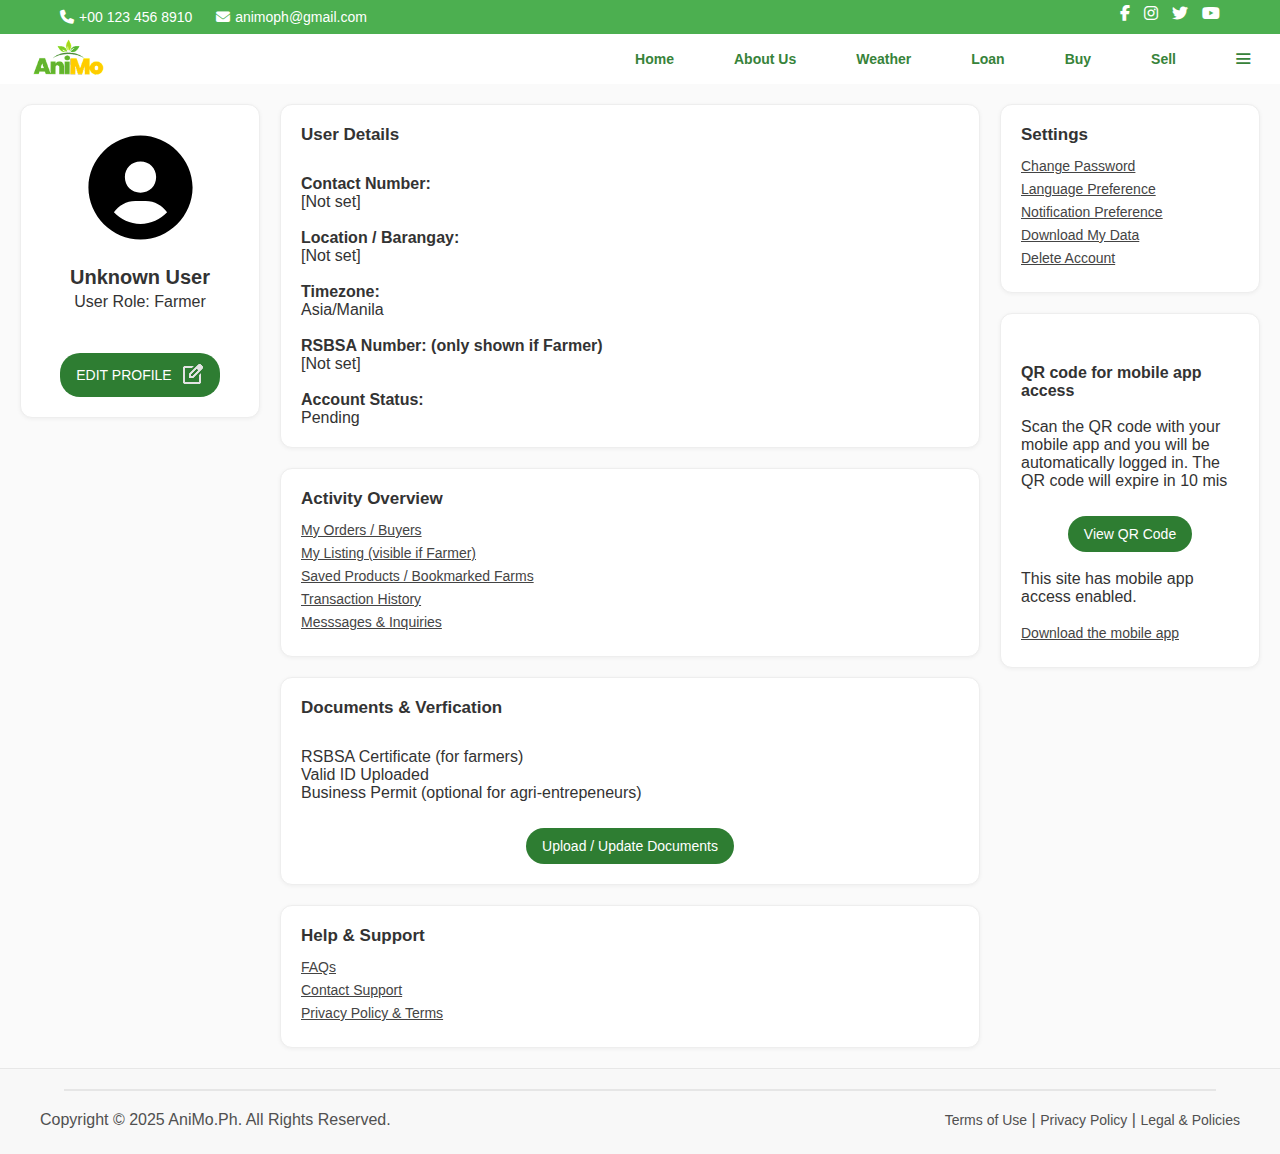
<file: Agri profilr/agriprofile.html>
<!DOCTYPE html>
<html lang="en">
<head>
    <meta charset="UTF-8">
    <meta name="viewport" content="width=device-width, initial-scale=1.0">
    <link rel="stylesheet" href="agriprofile.css">
    <link rel="icon" href="../images/home-logo.png" />
    <link rel="stylesheet" href="../top-bar.css" />
    <script src="../topbar.js"></script>
    <title>AniMo.ph</title>
    <link rel="stylesheet" href="agriprofile.css" />
    <link
      rel="stylesheet"
      href="https://cdnjs.cloudflare.com/ajax/libs/font-awesome/6.4.0/css/all.min.css"
    />
    <link
      href="https://unpkg.com/boxicons@2.1.4/css/boxicons.min.css"
      rel="stylesheet"
    />
    <link
      href="https://fonts.googleapis.com/css2?family=Poppins:wght@400;700&display=swap"
      rel="stylesheet"
    />
  </head>
  <body>
    <div class="top-bar">
      <div class="top-bar-left">
        <span><i class="fas fa-phone"></i> +00 123 456 8910</span>
        <span><i class="fas fa-envelope"></i> animoph@gmail.com</span>
      </div>
      <div class="top-bar-right">
        <a href="#"><i class="fab fa-facebook-f"></i></a>
        <a href="#"><i class="fab fa-instagram"></i></a>
        <a href="#"><i class="fab fa-twitter"></i></a>
        <a href="#"><i class="fab fa-youtube"></i></a>
      </div>
    </div>

    <nav> 
      <ul class="sidebar">
        <li onclick="hideSidebar()">
          <a href="#"><i class="bx bx-x"></i></a>
          <hr />
        </li>
        <li class="hideOnPC">
          <a href="../index.html">Home</a>
          <hr />
        </li>
        <li class="hideOnPC">
          <a href="../agriabout.html">About Us</a>
          <hr />
        </li>
        <li class="hideOnPC">
          <a href="../agri weather/agriweather.html">Weather</a>
          <hr />
        </li>
        <li class="hideOnPC">
          <a href="../loan.html">Loan</a>
          <hr />
        </li>
        <li class="hideOnPC">
          <a href="../agribuy.html">Buy</a>
          <hr />
        </li>
        <li class="hideOnPC">
          <a href="../agrisell.html">Sell</a>
          <hr />
        </li>
        <li>
          <a href="../Agri profilr/agriprofile.html" class="active">Profile</a>
        </li>
        <hr />
        
        <li><a href="../Agri News/agrinews.html">Gov't Updates</a></li>
        <hr />
        <li><a href="../Agri Services/agriservices.html">AniMo Services</a></li>
        <hr />
        <li>
          <a href="../Agri Learning/agrilearning.html">Learning Hub / Guides</a>
        </li>
        <hr />
        <li><a href="../index.html">Log Out</a></li>
        <hr />
      </ul>

      <ul>
        <li id="logo">
          <a href="#"><img src="../images/home-logo.png" alt="logo" /></a>
        </li>
        <li class="hideOnMobile"><a href="../index.html">Home</a></li>
        <li class="hideOnMobile"><a href="../agriabout.html">About Us</a></li>
        <li class="hideOnMobile">
          <a href="../agri weather/agriweather.html">Weather</a>
        </li>
        <li class="hideOnMobile"><a href="../loan.html">Loan</a></li>
        <li class="hideOnMobile"><a href="../agribuy.html">Buy</a></li>
        <li class="hideOnMobile"><a href="../agrisell.html">Sell</a></li>
        <li onclick="showSidebar()">
          <a href="#"><i class="bx bx-menu"></i></a>
        </li>
      </ul>
    </nav>
    
<div class="dashboard">
    <div class="left-column">
        <div class="pfp">
            <img src="pfp profile.svg" id="profile">
            <h3>ERNIE GATCHITORENA</h3>
            <p>User Role: Farmer</p>
            <br>
            <button>EDIT PROFILE <img src="edit_square_24dp_E3E3E3_FILL0_wght400_GRAD0_opsz24.png"></button>
        </div>
    </div>

    <div class="middle-column">
        <div class="pfpA">
            <p class="userP">User Details</p>
            <br>
            <p><b>Contact Number:</b></p>
            <p id="contact-number">[Not set]</p>
            <br>
            <p><b>Location / Barangay:</b></p>
            <p id="location">[Not set]</p>
            <br>
            <p><b>Timezone:</b></p>
            <p>Asia/Manila</p>
            <br>
            <p><b>RSBSA Number: (only shown if Farmer)</b></p>
            <p id="rsbsa-number">[Not set]</p>
            <br>
            <p><b>Account Status:</b></p>
            <p id="account-status">Pending</p>
        </div>

        <div class="pfpB">
            <p class="userP">Activity Overview</p>
            <a href="">My Orders / Buyers</a>
            <br>
            <a href="">My Listing (visible if Farmer)</a>
            <br>
            <a href="">Saved Products / Bookmarked Farms</a>
            <br>
            <a href="">Transaction History</a>
            <br>
            <a href="">Messsages & Inquiries</a>
        </div>

        <div class="pfpC">
            <p class="userP">Documents & Verfication</p>
            <br>
            <p>RSBSA Certificate (for farmers)</p>
            <p>Valid ID Uploaded</p>
            <p>Business Permit (optional for agri-entrepeneurs)</p>
            <br>
            <button>Upload / Update Documents</button>
        </div>

        <div class="pfpD">
            <p class="userP">Help & Support</p>
            <a href="">FAQs</a>
            <br>
            <a href="">Contact Support</a>
            <br>
            <a href="">Privacy Policy & Terms</a>
        </div>
    </div>

    <div class="right-column">
        <div class="pfpE">
            <p class="userP">Settings</p>
            <a href="">Change Password</a>
            <br>
            <a href="">Language Preference</a>
            <br>
            <a href="">Notification Preference</a>
            <br>
            <a href="">Download My Data</a>
            <br>
            <a href="">Delete Account</a>
        </div>

        <div class="pfpF">
            <p class="userP"></p>
            <br>
            <p><b>QR code for mobile app access</b></p>
            <br>
            <p>Scan the QR code with your mobile app and you will be automatically logged in. The QR code will expire in 10 mis</p>
            <br>
            <button>View QR Code</button>
            <br>
            <p>This site has mobile app access enabled.</p>
            <br>
            <a href="">Download the mobile app</a>
        </div>
    </div>
</div>

</div>
    <footer class="footer">
      <hr />
      <div>
        <div class="footer-left">
          <p>Copyright © 2025 AniMo.Ph. All Rights Reserved.</p>
        </div>
        <div class="footer-right">
          <p>
            <a href="#">Terms of Use</a> | <a href=""> Privacy Policy</a> |
            <a href="">Legal & Policies</a>
          </p>
        </div>
      </div>
    </footer>

    <script src="../profile.js"></script>
</body>
</html>
</file>
<file: agriabout.css>
* {
  margin: 0;
  padding: 0;
}
body {
  font-family: "Poppins", sans-serif;
  overflow-x: hidden;
  margin: 0;
  padding: 0;
  background-color: #ebe7e7;
  color: #333;
}

#logo img {
  height: 40px;
  width: auto;
}

nav {
  background-color: white;
}

nav ul {
  width: 100%;
  list-style: none;
  display: flex;
  justify-content: flex-end;
  align-items: center;
}

nav li {
  height: 50px;
}
nav a {
  font-weight: bold;
  height: 100%;
  padding: 0 30px;
  text-decoration: none;
  display: flex;
  align-items: center;
  color: #37833a;
  transition: 0.3s all ease;
}

nav a:hover {
  color: #d5bb47;
}

nav a:active {
  color: #bea637;
}

nav li:first-child {
  margin-right: auto;
}

.active {
  color: #e9c00d;
}

hr {
  display: flex;
  background-color: rgb(230, 230, 230);
  height: 2px;
  width: 90%;
  margin: 0px 10px;
  justify-self: center;
  border: none;
}

.sidebar {
  position: fixed;
  top: 0;
  right: 0;
  height: 100vh;
  width: 250px;
  z-index: 999;
  background-color: white;
  backdrop-filter: blur(10px);
  flex-direction: column;
  align-items: flex-start;
  justify-content: flex-start;

  transform: translateX(100%);
  opacity: 0;
  pointer-events: none;

  transition: transform 0.3s ease, opacity 0.3s ease;
}

.sidebar.active {
  transform: translateX(0);
  opacity: 1;
  pointer-events: all;
}

.sidebar li {
  width: 100%;
}

.sidebar a {
  width: 200px;
}

.menu {
  display: none;
}

.hideOnPC {
  display: none;
}

@media (max-width: 800px) {
  .hideOnMobile {
    display: none;
  }

  .hideOnPC {
    display: block;
  }

  .menu {
    display: block;
  }
}

@media (max-with: 400px) {
  .sidebar {
    width: 100;
  }
}

.top-bar {
  background-color: #4caf50;
  color: white;
  display: flex;
  justify-content: space-between;
  align-items: center;
  padding: 5px 20px;
  font-size: 14px;
  font-family: Arial, Helvetica, sans-serif;
}

.top-bar-left,
.top-bar-right {
  margin: 0 40px;
}

.top-bar-left span {
  margin-right: 20px;
  display: inline-flex;
  align-items: center;
  gap: 5px;
}

.top-bar-right a {
  color: white;
  margin-left: 10px;
  text-decoration: none;
  font-size: 16px;
}

.top-bar-right a:hover {
  color: #ddd;
}

.aboutusO {
  background: url("./images/About/about-photo-1.png") no-repeat center
    center/cover;
  padding: 150px 40px;
  color: white;
  display: flex;
  flex-direction: row;
  flex-wrap: wrap;
  justify-content: space-between;
  align-items: center;
  gap: 40px;
}

.aboutusO h2 {
  font-size: 48px;
  margin: 0 40px;
  font-weight: 700;
}

.aboutusO p {
  max-width: 400px;
  font-size: 16px;
  line-height: 1.6;
}

.aboutT {
  background-color: #4caf50;
  color: white;
  padding: 20px 60px;
  display: inline-block;
  margin: -40px 0 40px 80px;
  border-radius: 6px;
}

.aboutT h2 {
  margin: 0;
  font-size: 26px;
}

.aboutT p {
  font-size: 20px;
  margin: 0;
}

.aboutTH {
    display: flex;
    flex-wrap: wrap;
    flex-direction: row;
    justify-content: center;
    padding: 5vw;
    gap: 20px;
}

.aboutTHO div {
    display: flex;
    flex-direction: row;
    margin-bottom: 2vw;
    color: #37833a;
    align-items: center;
    gap: 2vw;
    flex-wrap: wrap;
}

.aboutTHO h2 {
    font-size: 3vw;    
    margin-left: 1vw;
    white-space: nowrap;
}

.aboutTHO p {
    width: 100%;
    max-width: 600px;
    font-size: 1rem;  
    line-height: 1.6;
}

.card-container {
    display: flex;
    flex-wrap: wrap;
    margin: 5vw 2vw;
    gap: 20px;
    justify-content: center;
}

.card {
    background: linear-gradient(to bottom, #39722a, #c5cf2b);
    box-shadow: 0px 5px 0px #333;
    color: white;
    text-align: center;
    padding: 2vw 1vw;
    width: 100%;
    max-width: 200px;
    border-radius: 20px;
    flex: 1 1 auto;
    box-sizing: border-box;
}


footer {
  background-color: #f8f8f8;
  padding: 20px 0;
  text-align: center;
  color: rgb(80, 80, 80);
  border-top: 1px solid #e7e7e7;
}

.footer-content {
  max-width: 800px;
  margin: 0 auto;
  text-align: left;
}

.footer-links {
  text-align: right;
}

.footer-links a {
  color: black;
  text-decoration: none;
}

.footer-links a:hover {
  text-decoration: underline;
}

.footer div {
  display: flex;
  margin-top: 10px;
}

.footer .footer-left {
  justify-content: left;
  margin-left: 40px;
}

.footer .footer-right {
  margin-left: auto;
  margin-right: 40px;
}

.footer a {
  color: rgb(80, 80, 80);
  text-decoration: none;
}

.footer a:hover {
  color: rgb(24, 24, 24);
}
</file>
<file: about-content-one.css>
.content-one {
    display: flex;
    flex-direction: column;
    color: #37833a;   

}

.content-one h2 {
    font-size: 3rem;
    margin-left: 5rem;
}

.benefits {
    display: flex;
    flex-wrap: wrap;
    margin: 2rem;
    justify-content: space-evenly;
}

.benefits p {
    font-size: 1.5rem;
    margin: 2rem;
}

.benefit-two h3, .benefit-four h3 {
    margin-top: 15rem;
}

.benefit-one, .benefit-two, .benefit-three, .benefit-four, .benefit-five{
    text-align: center;
    width: 15rem;
}

@media (max-width: 1600px) {
    .benefit-two h3, .benefit-four h3 {
        margin-top: 0rem;
    }
}

.content-two {
    display: flex;
    flex-direction: column;
    color: #37833a;
    justify-content: center;
    text-align: center;
}

.content-two h2 {
    font-size: 2.3rem;
    text-align: left;
    align-self: flex-start;
    margin: 0 0 5rem 5rem;
}

.content-two img {
    width: auto;
    height: 30rem;
}

.content-two a {
    background-color: #37833a;
    color: white;
    padding: 0.5em 1em;
    text-decoration: none;
    border-radius: 5px;
    transition: all 0.3s ease;
    display: flex;
    align-self: center;
    justify-self: center;
    margin-top: 1em;
}

.content-two a:hover {
    background-color: #2e6b2f;
}

.content-two p {
    font-size: 1.2rem;
    margin-bottom: 5rem;
}
</file>
<file: buy-top-bar.css>
* {
    padding: 0;
    margin: 0;
}

body{
    overflow-x: hidden;
    font-family:Arial, Helveticsa, sans-serif;
    background-color: #ebe7e7 ;
}

.bx {
    scale: 150%;
}

#logo img {
    height: 40px;
    width: auto; 
}

nav{
    background-color:white;

}

nav ul{
    width:100%;
    list-style:none;
    display:flex;
    justify-content: flex-end;
    align-items:center;
}

nav li{
    height:50px;

}
nav a{
    font-weight: bold;
    height: 100%;
    padding: 0 30px;
    text-decoration: none;
    display:flex;
    align-items: center;
    color: #37833a;
    transition: 0.3s all ease;
}

nav a:hover{
    color: #d5bb47;
}

nav a:active{
    color: #bea637;
}

nav li:first-child{
    margin-right:auto;
}

.active {
    color: #e9c00d;
}

hr {
    display: flex;
    background-color: rgb(230, 230, 230);
    height: 2px;
    width: 90%;
    margin: 0px 10px;
    justify-self: center;
    border: none;
}

.sidebar {
    position: fixed;
    top: 0;
    right: 0;
    height: 100vh;
    width: 250px;
    z-index: 999;
    background-color: white;
    backdrop-filter: blur(10px);
    flex-direction: column;
    align-items: flex-start;
    justify-content: flex-start;

    transform: translateX(100%);
    opacity: 0;
    pointer-events: none;

    transition: transform 0.3s ease, opacity 0.3s ease;
}

.sidebar.active {
    transform: translateX(0);
    opacity: 1;
    pointer-events: all;
}

.sidebar li{
    width:100%;
}

.sidebar a{
    width: 100px;
}

.menu{
display:none;
}

.hideOnPC {
    display: none;
}

@media(max-width:800px){
    .hideOnMobile{
        display:none;
        
    }

    .hideOnPC {
        display: block;
    }

    .menu{
        display:block;
    }
}

@media(max-with:400px)
{
    .sidebar{
        width:100;

    }
}

.top-bar {
    background-color: #4CAF50;
    color: white;
    display: flex;
    justify-content: space-between;
    align-items: center;
    padding: 5px 20px;
    font-size: 14px;
    font-family: Arial, Helvetica, sans-serif;
}

.top-bar-left, .top-bar-right {
    margin: 0 40px;
}

.top-bar-left span {
    margin-right: 20px;
    display: inline-flex;
    align-items: center;
    gap: 5px;
}

.top-bar-right a {
    color: white;
    margin-left: 10px;
    text-decoration: none;
    font-size: 16px;
}

.top-bar-right a:hover {
    color: #ddd;
}

footer {
    background-color: #f8f8f8;
    padding: 20px 0;
    text-align: center;
    color: rgb(80, 80, 80);
    border-top: 1px solid #e7e7e7;
}

.footer-content {
    max-width: 800px;
    margin: 0 auto;
    text-align: left;
}

.footer-links{
  text-align: right;
}

.footer-links a {
    color: black;
    text-decoration: none;
}

.footer-links a:hover {
    text-decoration: underline;
}

.footer div {
    display: flex;
    margin-top: 10px;
}

.footer .footer-left{
    margin-left: 40px;
    justify-content: left;
}

.footer .footer-right {
    margin-left: auto;
    margin-right: 40px;
}

.footer a {
    color: rgb(80, 80, 80);
    text-decoration: none;
}

.footer a:hover {
    color: rgb(24, 24, 24);
}
</file>
<file: item-button.css>
.item-container {
    display: flex;
    flex-direction: column;
    justify-content: center;
    color: #37833a;
}

 .item {
    background-color: #37833a;
    height: 15rem;
    width: 13rem; 
    border: none;
    border-radius: 20px;
    transition: all 0.2s ease;
    display: flex;
    align-items: center;
    justify-content: center;
    padding: 0.5rem;
}

.item:hover {
    transform: scale(1.03);
}

@media (max-width: 768px) {
    .top-sellers {
        width: 90%;
        padding: 1rem;
    }

    .top-sellers .item {
        width: 100%;
        height: 12rem;
    }
}

.item {
    background-color: #37833a;
    height: auto;
    width: 13rem;
    border: none;
    border-radius: 20px;
    transition: all 0.2s ease;
    display: flex;
    align-items: center;
    justify-content: center;
    padding: 0.5rem;
}

.item:hover {
    transform: scale(1.03);
}

.item > div {
    background-color: white;
    border-radius: 15px;
    height: 90%;
    width: 90%;
    padding: 0.5rem;
    display: flex;
    flex-direction: column;
    align-items: center;
    text-align: left;
    gap: 0.5rem;
}

.item img {
    width: 8rem;
    height: 8rem;
    object-fit: contain;
    border: 1px solid #ccc;
    border-radius: 10px;
}

.item p {
    color: #333;
    font-size: 0.9rem;
    text-align: left;
    width: 100%;
    line-height: 1.3;
    padding: 0 0.2rem;
}

.item .bx {
    font-size: 0.75rem;
}

@media (max-width: 768px) {
    .item {
        width: 100%;
        height: 12rem;
    }
}
.item-container h2 {
    background-color: #37833a;
    padding: 1rem;
    text-align: center;
    font-style: italic;
    color: white;
    font-size: 2rem;
    margin: 2rem;
    border-radius: 1rem;
}

.fruits.market {
    display: flex;
    flex-direction: column;
    margin: 1rem;
}

.fruits.market > div {
    display: flex;
    align-items: center;
    flex-direction: row;
    margin-left: 3rem;
    gap: 2rem;
}

.fruits.market .item {
    margin: 0 0 0 1rem;
}

.fruits.market {
    display: flex;
    flex-direction: column;
    margin: 2rem;
}

.fruits.market > div {
    display: flex;
    align-items: center;
    flex-direction: row;
    gap: 2rem;
}
</file>
<file: agriactivity.css>
.main-container {
    background-color: white;
    width: 90%;
    justify-content: center;
    justify-self: center;
    margin: -6rem 0 5rem 0;
    text-align: center;
    border-radius: 1rem;
}

body > h1 {
    color: #37833a;
    background-color: white;
    border-radius: 10px;
    text-align: center;
    width: 70%;
    padding: 1rem;
    justify-self: center;
    margin: 2rem 0 5rem 0;
}

body > h2 {
    position: relative;
    color: #37833a;
    background-color: white;
    border-radius: 10px;
    text-align: center;
    width: 88%;
    padding: 1rem;
    justify-self: center;
    margin: 1rem 0;
}

h2 > .bx-message-alt-dots {
    position: absolute;
    right: 1rem;
    top: 60%;
    transform: translateY(-50%);
    background-color: #d6b524;
    border-radius: 50%;
    color: white;
    font-size: 1rem;  
    padding: 0.35rem;
}

.table {
    padding: 2.5rem;
}

.table-head {
    display: flex;
    background-color: #37833a;
    color: white;
    font-weight: bold;
    flex-direction: row;
    justify-content: space-evenly;
    justify-self: center;
    border-radius: 10px;
    margin: 1rem 0;
    width: 90%;
    padding: 1rem;
}

.table-body {
    display: flex;
    flex-direction: column;
    justify-self: center;
    width: 90%;
    background-color: #f2f2f2;
    border: #37833a solid 1px;
    padding: 1rem;
}

.body-row {
    display: flex;
    flex-direction: row;
    justify-content: center;
}

.body-row > div {
    background-color: white;
    padding: 1rem;
    border-radius: 20px;
    box-shadow: 0px 0px 5px gray;
    color: #37833a;
    width: 20%;
    margin: 0.5rem;
    text-align: left;
}

.filter-container {
    display: flex;
    flex-direction: row;
    justify-content: center;
    gap: 1rem;
    padding: 1rem;
}

.filter {
    display: flex;
    flex-direction: row;
    color: #37833a;
    font-weight: bold;
    background-color: #ffffff;
    padding: 0.5rem;
    border: solid gray 1px;
    border-radius: 10px;
    box-shadow: 0 0 10px gray;
    align-items: center;
}

.filter h2 {
    display: flex;
    flex-direction: row;
    align-self: center;
}

input {
    color: #37833a;
    border: none;
    margin: 0.25rem;
    font-weight: bold;
}

.filter-container {
    display: flex;
    flex-direction: row;
    justify-content: center;
    gap: 1rem;
    padding: 1rem;
}

.filter {
    display: flex;
    flex-direction: row;
    color: #37833a;
    font-weight: bold;
    background-color: #ffffff;
    padding: 0.5rem;
    border: solid gray 1px;
    border-radius: 10px;
    box-shadow: 0 0 10px gray;
    align-items: center;
}

.filter h2 {
    display: flex;
    flex-direction: row;
    align-items: center;
}

input {
    color: #37833a;
    border: none;
    margin: 0.25rem;
    font-weight: bold;
}

.styled-table {
    width: 90%;
    margin: 0 auto;
    border-collapse: separate;
    border-spacing: 0 15px;
    padding: 2rem;
}

.styled-table thead th {
    background-color: #37833a;
    color: white;
    font-weight: bold;
    padding: 1rem;
    text-align: center; 
}

.styled-table tbody td {
    background-color: white;
    color: #37833a;
    font-weight: bold;
    text-align: center; 
    padding: 1rem;
    box-shadow: 0px 0px 5px gray;
}

.styled-table tbody tr:hover td {
    background-color: #e1f3e1;
    transition: all 0.3s ease;
}
</file>
<file: buy-content-one.css>
.background {
    position: absolute;
    width: 100vw;
    height: 70vh;
    object-fit: cover;
    z-index: -1;
}

.content-one {
    display: flex;
    flex-direction: column;
    align-items: center;
}

.content-one .title {
    display: flex;
    flex-direction: column;
    justify-content: center;
    align-items: center;
    height: 70vh;
    color: white;
    text-align: center;
    padding: 1rem;
}

.title h2 {
    font-size: 4rem;
    margin: 1rem;
}

.title p {
    font-size: 1.5rem;
    max-width: 80%;
}

.menu-container {
    background-color: #37833a;
    width: 90%;
    max-width: 1200px;
    padding: 2rem;
    margin: -3rem auto;
    border-radius: 10px;
    box-shadow: 0 4px 10px rgba(0, 0, 0, 0.2);
}

.menu-container form {
    display: flex;
    flex-wrap: wrap;        
    justify-content: space-evenly; 
    gap: 1rem;
    overflow-x: auto;         
}

.option {
    flex: 0 0 auto;             
    display: flex;
    flex-direction: column;
    white-space: nowrap;
}


.option label {
    color: white;
    font-weight: bold;
    font-size: 1.1rem;
    margin-bottom: 0.3rem;
}

.option input,
.option select {
    padding: 0.5rem;
    font-size: 1rem;
    border-radius: 5px;
    border: none;
}

@media (max-width: 768px) {
    .title h2 {
        font-size: 2.5rem;
    }

    .title p {
        font-size: 1.2rem;
    }

    .option {
        flex: 1 1 100%;
    }
}

@media (max-width: 480px) {
    .menu-container {
        padding: 1rem;
    }

    .title h2 {
        font-size: 2rem;
    }

    .title p {
        font-size: 1rem;
    }
}
</file>
<file: buy-content-two.css>
.content-two {
    display: flex;
    flex-direction: column;
    margin: 5rem 0;
}

.content-two h2, h3 {
    color: #37833a;
    font-weight: bold;
}

.content-two h2{
    text-align: center;
    font-size: 3rem;
}

.content-two h2 {
    font-size: 2rem;
    margin: 0 0 2rem 0;
}

.content-two > div {
    display: flex;
    flex-direction: row;
    flex-wrap: wrap;
    justify-content: center;
    gap: 2rem;
}

.content-two .shop{
    background-color: #fdfdfd;
    display: flex;
    flex-direction: column;
    height: 39rem;
    width: 30rem;
    border-radius: 20px;
    box-shadow: 5px 5px 10px rgb(57, 57, 57);

}

.shop p {
    margin: 1rem 0 1rem 1rem;
}

.shop-head {
    display: flex;
    flex-direction: row;
    align-items: center;
    padding: 1rem;
    box-shadow: 0 2px  rgb(57, 57, 57);
}

.shop-head img {
    height: 3rem;
}

.shop-head h4 {
    font-size: 1.55rem;
    margin: 1.25rem 0 0 0.5rem;
}

.shop > div {
    background-color: #ebe7e7;
}

.item-container {
    background-color: #f6ffed;
    height: 21rem;
}

.cart-container p {
    font-weight: bold;
    font-size: 0.75rem;
    margin: 1.5rem;
}

.cart-container #ordertotal {
    color: #37833a;
}

.checkout-pop {
    display: flex;               
    align-items: center;        
    justify-content: center;    

    border: none;
    background-color: #37833a;
    color: white;
    font-weight: bold;
    margin: 1rem 1rem 1rem auto;
    width: 10rem;
    height: 4rem;
    border-radius: 10px;
    transition: all 0.3s ease;
    text-decoration: none;
    text-align: center;
}

.checkout-pop:hover {
    background-color: #4fa551;
}

.checkout-pop:active {
    background-color: #357136;
}


.top-sellers {
    background-color: #fdfdfd;
    border-radius: 20px;
    width: 35rem;
    padding: 2rem;
    display: flex;
    flex-direction: column;
    align-items: center;
    box-shadow: 0 4px 12px rgba(0, 0, 0, 0.1);
}

.top-sellers h3 {
    text-align: center;
    margin: 1rem 0;
    font-size: 1.5rem;
    color: #37833a;
}

.top-sellers .grid {
    display: flex;
    flex-wrap: wrap;
    gap: 1rem;
    justify-content: center;
}

 .item {
    background-color: #37833a;
    height: 15rem;
    width: 13rem; 
    border: none;
    border-radius: 20px;
    transition: all 0.2s ease;
    display: flex;
    align-items: center;
    justify-content: center;
    padding: 0.5rem;
}

.item:hover {
    transform: scale(1.03);
}

@media (max-width: 768px) {
    .top-sellers {
        width: 90%;
        padding: 1rem;
    }

    .top-sellers .item {
        width: 100%;
        height: 12rem;
    }
}

.item {
    background-color: #37833a;
    height: auto;
    width: 13rem;
    border: none;
    border-radius: 20px;
    transition: all 0.2s ease;
    display: flex;
    align-items: center;
    justify-content: center;
    padding: 0.5rem;
}

.item:hover {
    transform: scale(1.03);
}

.item > div {
    background-color: white;
    border-radius: 15px;
    height: 90%;
    width: 90%;
    padding: 0.5rem;
    display: flex;
    flex-direction: column;
    align-items: center;
    text-align: left;
    gap: 0.5rem;
}

.item img {
    width: 8rem;
    height: 8rem;
    object-fit: contain;
    border: 1px solid #ccc;
    border-radius: 10px;
}

.item p {
    color: #333;
    font-size: 0.9rem;
    text-align: left;
    width: 100%;
    line-height: 1.3;
    padding: 0 0.2rem;
}

.item .bx {
    font-size: 0.75rem;
}

@media (max-width: 768px) {
    .item {
        width: 100%;
        height: 12rem;
    }
}

.cart-item {
    background-color: #f6ffed;
    display: flex;
    flex-direction: row;
    align-items: center;
    padding: 20px;   
}

.cart-item img {
    height: 6rem;
}

.cart-item p {
    font-family: Arial, Helveticsa, sans-serif;
}

.item-container {
  max-height: 300px; 
  overflow-y: auto;
  scrollbar-width: thin; 
}

.item-container::-webkit-scrollbar {
  width: 8px;
}

.item-container::-webkit-scrollbar-thumb {
  background-color: rgba(0,0,0,0.2);
  border-radius: 4px;
}

.item-container::-webkit-scrollbar-track {
  background: transparent;
}


.item-container input {
    border: none;
    border-radius: 10px;
    font-weight: bold;
    background-color: #37833a;
    color: white;
    text-align: center;
    padding: 0.5rem;

}

.cart-item .remove {
    display: flex;
    flex-direction: column;
    margin: 1rem;
}

.cart-item a {
    margin: 10px;
    text-decoration: none;
    color: #444444;
    transition: all 0.3s ease;
}

.cart-item a:hover {
    color: #000000;
}
</file>
<file: buy-content-three.css>
.content-three {
    background-color: white;
    width: 90%;
    height: 40rem;
    border-radius: 20px;
    display: flex;
    justify-self: center;
    justify-content: center;
    flex-direction: column;
}

.content-three h2 {
    color: #37833a;
    font-weight: bold;
    text-align: center;
    font-size: 2.5rem;
    margin: 2rem;
}

.content-three div {
    display: flex;
    flex-direction: row;
    gap: 3rem;
    margin: 0 0 3rem 0;
    justify-content: center;
}

.content-three-2 {
    display: flex;
    flex-direction: column;
    justify-content: center;
    color: #37833a;
}

.content-three-2 h2 {
    font-size: 2rem;
    margin: 2rem;
}

.first-row img, .second-row img {
    transition: all 0.3s ease;
}

.first-row img:hover, .second-row img:hover {
    scale: 1.10;
}

.fruits.market {
    display: flex;
    flex-direction: column;
    margin: 2rem;
}

.fruits.market > div {
    display: flex;
    align-items: center;
    flex-direction: row;
    gap: 2rem;
}

.fruits.market .item {
    margin: 0 0 0 4rem;
}

.see-more {
    display: flex;
    flex-direction: row;
    background-color: #37833a;
    border: none;
    border-radius: 10px;
    color: white;
    width: 10rem;
    height: 3rem;
    font-size: 1.2rem;
    justify-content: center;
    align-items: center;
    margin: 5rem; 
    transition: all 0.3s ease;
}

.see-more:hover {
    background-color: #36a13a;
    transform: scale(120%);
}


.see-more:active {
    background-color: #236726;
}

footer {
    background-color: #f8f8f8;
    padding: 20px 0;
    text-align: center;
    color: rgb(80, 80, 80);
    border-top: 1px solid #e7e7e7;
}

.footer-content {
    max-width: 800px;
    margin: 0 auto;
    text-align: left;
}

.footer-links{
  text-align: right;
}

.footer-links a {
    color: black;
    text-decoration: none;
}

.footer-links a:hover {
    text-decoration: underline;
}

.footer div {
    display: flex;
    margin-top: 10px;
}

.footer .footer-left{
    justify-content: left;
    margin-left: 40px;
}

.footer .footer-right {
    margin-left: auto;
    margin-right: 40px;
}

.footer a {
    color: rgb(80, 80, 80);
    text-decoration: none;
}

.footer a:hover {
    color: rgb(24, 24, 24);
}
</file>
<file: buy-checkout.css>
.checkout {
      background-color: #fdfdfd;
      border-radius: 20px;
      width: 100%;
      max-width: 420px;
      box-shadow: 0 0 10px rgba(0,0,0,0.2);
      overflow: hidden;
      display: none;
    }

    .checkout.active {
      display: block;
    }

    .checkout h2 {
      color: #37833a;
      padding: 1rem;
      margin: 0;
      text-align: center;
      border-bottom: 1px solid #ccc;
    }

    .checkout-details {
      background-color: #ebe7e7;
      padding: 1rem;
    }

    .checkout-details > div:first-child {
      display: flex;
      justify-content: center;
      align-items: center;
      gap: 0.5rem;
      margin-bottom: 1rem;
    }

    .checkout-details span > .bx {
      color: #37833a;
      font-size: 3rem;
    }

    .checkout-details .bx {
      font-size: 2rem;
    }

    .checkout-details p {
      font-size: 1.1rem;
      border-radius: 20px;
      padding: 1rem;
      background-color: #fdfdfd;
      box-shadow: 0 0 5px black;
      margin: 0;
      margin: 1rem 0 -2rem 0;
    }

    .content {
      padding: 2rem;
    }

    .content > div {
      background-color: #ebe7e7;
      border-radius: 20px;
      padding: 1rem;
      margin-bottom: 1rem;
      transition: all 0.3s ease;
      cursor: pointer;
    }

    .content > div.active {
      background-color: #ecfcdb;
      border: 2px solid #37833a;
    }

    .content div p,
    .content div h3 {
      margin: 0.25rem 0 0.5rem 0;
      padding-left: 1rem;
    }

    .content > div:hover {
      transform: scale(1.02);
    }

    .buttons {
      display: flex;
      justify-content: space-between;
      padding: 1rem;
    }

    .checkout-btn,
    .back,
    .continue-btn {
      background-color: #37833a;
      padding: 0.75rem 1rem;
      color: white;
      border-radius: 10px;
      border: none;
      font-weight: bold;
      width: 48%;
      transition: all 0.3s ease;
      cursor: pointer;
    }

    .checkout-btn:hover,
    .back:hover,
    .continue-btn:hover {
      background-color: #266b28;
    }

    .item-container {
      padding: 1rem;
      min-height: 50px;
      background-color: #fff;
      border-radius: 15px;
      box-shadow: inset 0 0 5px rgba(0,0,0,0.1);
    }
</file>
<file: top-bar.css>
* {
    padding: 0;
    margin: 0;
}

body{
    overflow-x: hidden;
    font-family:Arial, Helveticsa, sans-serif;
}

.bx {
    scale: 150%;
}

#logo img {
    height: 40px; /* or whatever size fits well */
    width: auto;  /* keeps aspect ratio */
}

nav{
    background-color:white;

}

nav ul{
    width:100%;
    list-style:none;
    display:flex;
    justify-content: flex-end;
    align-items:center;
}

nav li{
    height:50px;

}
nav a{
    font-weight: bold;
    height: 100%;
    padding: 0 30px;
    text-decoration: none;
    display:flex;
    align-items: center;
    color: #37833a;
    transition: 0.3s all ease;
}

nav a:hover{
    color: #d5bb47;
}

nav a:active{
    color: #bea637;
}

nav li:first-child{
    margin-right:auto;
}

.active {
    color: #e9c00d;
}

hr {
    display: flex;
    background-color: rgb(230, 230, 230);
    height: 2px;
    width: 90%;
    margin: 0px 10px;
    justify-self: center;
    border: none;
}

.sidebar {
    position: fixed;
    top: 0;
    right: 0;
    height: 100vh;
    width: 250px;
    z-index: 999;
    background-color: white;
    backdrop-filter: blur(10px);
    flex-direction: column;
    align-items: flex-start;
    justify-content: flex-start;

    transform: translateX(100%);
    opacity: 0;
    pointer-events: none;

    transition: transform 0.3s ease, opacity 0.3s ease;
}

.sidebar.active {
    transform: translateX(0);
    opacity: 1;
    pointer-events: all;
}

.sidebar li{
    width:100%;
}


.menu{
display:none;
}

.hideOnPC {
    display: none;
}

@media(max-width:800px){
    .hideOnMobile{
        display:none;
        
    }

    .hideOnPC {
        display: block;
    }

    .menu{
        display:block;
    }
}

@media(max-with:400px)
{
    .sidebar{
        width:100;

    }
}

.top-bar {
    background-color: #4CAF50; /* green bar */
    color: white;
    display: flex;
    justify-content: space-between;
    align-items: center;
    padding: 5px 20px;
    font-size: 14px;
    font-family: Arial, Helvetica, sans-serif;
}

.top-bar-left, .top-bar-right {
    margin: 0 40px;
}

.top-bar-left span {
    margin-right: 20px;
    display: inline-flex;
    align-items: center;
    gap: 5px;
}

.top-bar-right a {
    color: white;
    margin-left: 10px;
    text-decoration: none;
    font-size: 16px;
}

.top-bar-right a:hover {
    color: #ddd;
}

footer {
    margin-top: 20px;
    background-color: #f8f8f8; 
    padding: 20px 0; 
    text-align: center; 
    color: rgb(80, 80, 80);
    border-top: 1px solid #e7e7e7;
}

.footer-content {
    max-width: 800px;
    margin: 0 auto; 
    text-align: left;
}

.footer-links{
  text-align: right;
}

.footer-links a {
    color: black; 
    text-decoration: none; 
}

.footer-links a:hover {
    text-decoration: underline; 
}

.footer div {
    display: flex;
    margin-top: 10px;
}

.footer .footer-left{
    margin-left: 40px;
    justify-content: left;
}

.footer .footer-right {
    margin-left: auto;
    margin-right: 40px;
}

.footer a {
    color: rgb(80, 80, 80);
    text-decoration: none;
}

.footer a:hover {
    color: rgb(24, 24, 24);
}
</file>
<file: sell-content-one.css>
body {
  background: linear-gradient(to right, #5ca145, #d7c12a);
}

.container {
  background-color: white;
  padding: 3rem;
  width: 35%;
  justify-self: center;
  border-radius: 20px;
  margin: 2rem;

  display: flex;
  flex-direction: column;
}


.container > * {
  padding: 1rem;
}

form div {
  display: flex;
  flex-direction: column;
  width: 90%;
}

label {
  padding: 1rem;
  font-weight: bold;
}

.Centered {
  display: flex;
  flex-direction: column;
  justify-content: center;
  text-align: center;
}

input {
  background-color: #ebe7e7;
  color: black;
  border: none;
  padding: 1rem;
  border-radius: 20px;
  box-shadow: 0 0 5px gray;
  margin: 0 0 0 2rem;
}

button {
  width: 8rem;
  color: white;
  font-weight: bold;
  background-color: #37833a;
  border: none;
  border-radius: 20px;
  padding: 1rem;
  margin: 1rem;
  transition: all 0.3s ease;
}

button:hover {
  background-color: #276a2a;
  cursor: pointer;
}

button:active {
  background-color: #349739;
}

.input-icon {
  position: relative;
  width: 100%;
}

.input-icon input {
  padding-right: 40px;
}

.input-icon i {
  position: absolute;
  right: 15px;
  top: 60%;
  transform: translateY(-50%);
  cursor: pointer;
  font-size: 1.2rem;
  color: #555;
}

.Centered {
  align-items: center;
}

a {
  color: #7c7c7c;
  text-decoration: none;
  transition: all 0.3s ease;
}

a:hover {
  color: #2e2e2e;
}

.background {
    position: absolute;
    z-index: -1;
    top: 60%;
    width: 100%;
    display: flex;
    justify-content: space-between;
    padding: 0;
}

.farmer {
    max-width: 200px; 
}

.farmer.one {

}

.farmer.two {
    align-self: flex-start;

}

input[type="number"]::-webkit-inner-spin-button,
input[type="number"]::-webkit-outer-spin-button {
    -webkit-appearance: none;
    margin: 0;
}

input[type="number"] {
    -moz-appearance: textfield;
}
</file>
<file: Agri Learning/agrilearning.css>
* {
    margin: 0;
    padding: 0;
    box-sizing: border-box;
    font-family: 'Poppins', sans-serif;
  }
  
  body {
    background-color: #f9f9f9;
    color: #333;
  }
  
 
  img {
    max-width: 100%;
    height: auto;
    display: block;
    border-radius: 10px;
  }
  
 
  .main-grid {
    display: flex;
    flex-wrap: wrap;
    padding: 2rem;
    gap: 2rem;
    justify-content: center;
    align-items: flex-start;
  }
  
 
  .left-column {
    flex: 1 1 600px;
    max-width: 700px;
    display: flex;
    flex-direction: column;
    gap: 2rem;
  }
  
  .right-column {
    flex: 1 1 300px;
    max-width: 350px;
    display: flex;
    flex-direction: column;
    gap: 1.5rem;
  }
  
 
  .container1 img {
    width: 100%;
    border-radius: 12px;
    box-shadow: 0 2px 10px rgba(0,0,0,0.1);
  }
  
  .container1 p {
    margin-top: 1rem;
    font-size: 1.05rem;
    line-height: 1.6;
    font-weight: 500;
    color: #305530;
    text-align: center;
  }
  
 
  .faq-title {
    color: #b8a000;
    font-size: 1.1rem;
    font-weight: bold;
    margin-bottom: 0.5rem;
  }
  
  .faqs {
    margin-top: 0.1rem;
  }
  
  .faqs h3#outside {
    color: #b8a000;
    font-size: 1.2rem;
    font-weight: 700;
    margin-bottom: 0.8rem;
  }
  
  .faqs2 {
    background-color: #2e5831;
    color: white;
    padding: 1.5rem;
    border-radius: 10px;
    line-height: 1.6;
    box-shadow: 0 2px 6px rgba(0, 0, 0, 0.08);
  }
  
  .faqs2 p {
    font-weight: bold;
    margin-bottom: 1rem;
  }
  
  .faqs2 ul {
    margin: 0;
    padding-left: 1.2rem;
  }
  
  .faqs2 li {
    margin-bottom: 0.5rem;
    font-size: 0.95rem;
  }
  
 
  .containerHotline {
    display: flex;
    flex-direction: column;
    gap: 1.2rem;
    align-items: center;
  }
  
  .hotline-row {
    display: flex;
    gap: 1.2rem;
    flex-wrap: wrap;
    justify-content: center;
  }
  
  .hotline-row img {
    width: 100%;
    max-width: 300px;
    border-radius: 10px;
    box-shadow: 0 2px 6px rgba(0,0,0,0.1);
  }
  
 
  .tarrif {
    text-align: center;
    margin-top: 1rem;
  }
  
  .tarrif img {
    width: 100%;
    max-width: 300px;
    margin: 0 auto;
    border-radius: 8px;
    box-shadow: 0 2px 6px rgba(0,0,0,0.1);
  }
  
 
  .video-card {
    background-color: #4CAF50;
    border-radius: 15px;
    box-shadow: 0 4px 10px rgba(0, 0, 0, 0.1);
    overflow: hidden;
    color: white;
    transition: transform 0.2s ease;
    font-family: inherit;
  }
  
  .video-card:hover {
    transform: scale(1.01);
  }
  
  .video-card img {
    width: 100%;
    display: block;
    border-top-left-radius: 15px;
    border-top-right-radius: 15px;
  }
  
  .video-card .content {
    padding: 1rem;
  }
  
  .video-card .source {
    font-size: 0.75rem;
    color: #d4f6d1;
    margin-bottom: 0.25rem;
  }
  
  .video-card .title {
    font-size: 1rem;
    line-height: 1.3;
    margin: 0.25rem 0;
    color: #fff;
  }
  
  .video-card a {
    text-decoration: none;
  }
  
  .video-card .meta {
    font-size: 0.75rem;
    color: #e8fbe5;
    margin-top: 0.5rem;
  }
  
 
  @media (max-width: 768px) {
    .main-grid {
      flex-direction: column;
      padding: 1rem;
    }
  
    .left-column,
    .right-column {
      max-width: 100%;
    }
  
    .hotline-row {
      flex-direction: column;
      align-items: center;
    }
  
    .tarrif img {
      max-width: 250px;
    }
  }
  
 
  .container3 {
    width: 90%;
    margin: 0 auto;
    padding: 40px 0;
  }
  
  .feature h2 {
    text-align: center;
    font-size: 32px;
    font-weight: 800;
    color: white;
    background: linear-gradient(to right, #5ca145, #d7c12a);
    padding: 12px 0;
    text-transform: uppercase;
    letter-spacing: 1px;
  }
  
 
  .f1, .f2, .f3 {
    display: inline-block;
    vertical-align: top;
    width: 30%;
    background-color: white;
    border-radius: 12px;
    box-shadow: 0 4px 8px rgba(0,0,0,0.1);
    margin: 20px 1.5%;
    padding: 15px;
  }
  
  .f1 img, .f2 img, .f3 img {
    width: 100%;
    height: 180px;
    border-radius: 6px;
    object-fit: cover;
  }
  
  .f1 p, .f2 p, .f3 p {
    margin-top: 10px;
    font-size: 14px;
    line-height: 1.6;
  }
  
  .f1 a p, .f2 a p, .f3 a p {
    text-decoration: none;
    color: black;
  }
  
  .f1 a, .f2 a, .f3 a {
    text-decoration: none;
  }
  

  
 
  .nums {
    width: 100vw;
    display: flex;
    justify-content: center;
    align-items: center;
    margin: 40px 0;
    clear: both;
    gap: 20px;
  }
  
  
  .nums button {
    padding: 8px 16px;
    font-size: 16px;
    border: 1px solid #ccc;
    background-color: white;
    cursor: pointer;
    border-radius: 4px;
    transition: all 0.2s ease;
  }
  
  .nums button:hover,
  .nums button:focus {
    background-color: #ffe071;
    border-color: #5ca145;
  }
  
  .nums button:first-child {
    background-color: #ffe071;
    font-weight: bold;
  }
  
  
  
 
  .seminars {
     width: 100vw;
  margin-left: calc(-50vw + 50%);
  background-color: #F7FFEF;
  padding: 40px 0;
  display: flex;
  justify-content: center;
  align-items: center;
  gap: 40px;
  flex-wrap: wrap;
  border-top: 2px solid #d7e1cc;
  border-bottom: 2px solid #d7e1cc;
  }
  
  
 
  .seminar1 {
    flex: 1 1 460px;
    max-width: 460px;
  }
  
  .seminar1 h3 {
    font-size: 32px;
    font-weight: 800;
    margin-bottom: 20px;
    letter-spacing: 1px;
    color: #2e7d32;
  }
  
  .seminar1 h3::before {
    content: "FREE ";
    color: #fbc02d;
    text-shadow: none;
    font-weight: 800;
  }
  
  .seminar1 img {
    width: 100%;
    height: auto;

    border-radius: 4px;
    object-fit: cover;
  }
  
 
  .seminar2 {
    flex: 1 1 460px;
    max-width: 460px;
  }
  
  .seminar2 p:nth-of-type(1) {
    font-size: 18px;
    font-weight: 700;
    color: #2e7d32;
    margin-bottom: 12px;
  }
  
  .seminar2 p:nth-of-type(2) {
    font-size: 15px;
    line-height: 1.6;
    color: #222;
    margin-bottom: 24px;
  }
  
  .seminar2 button {
    background-color: #2e7d32;
    color: white;
    font-weight: 600;
    padding: 12px 24px;
    font-size: 16px;
    border: none;
    border-radius: 8px;
    display: inline-flex;
    align-items: center;
    gap: 10px;
    cursor: pointer;
    box-shadow: 0px 2px 5px rgba(0,0,0,0.15);
    transition: background-color 0.3s ease;
  }
  
  .seminar2 button:hover {
    background-color: #256b28;
  }
  
  .seminar2 button img {
    width: 20px;
    height: 20px;
  }
</file>
<file: Agri News/agrinews.css>
.newsMain {
    width: 100%;
    max-width: 900px;
    margin: 0 auto;
    padding: 20px;
    font-family: 'Arial', sans-serif;
  }
  
 
  .newsMain h3 {
    background-color: #2d6a30;
    color: white;
    padding: 10px 20px;
    font-size: 24px;
    margin-bottom: 20px;
    text-transform: uppercase;
  }
  
 
  .news-item {
    display: flex;
    gap: 15px;
    background-color: #F7FFEF;
    border: 1px solid #ddd;
    margin-bottom: 20px;
    box-shadow: 0px 2px 5px rgba(0, 0, 0, 0.1);
    padding: 15px;
    border-radius: 4px;
  }
  
 
  .news-item img {
    width: 200px;
    height: 130px;
    object-fit: cover;
    border-radius: 3px;
  }
  
 
  .news-content {
    flex: 1;
    display: flex;
    flex-direction: column;
    justify-content: space-between;
  }
  
 
  .news-content p {
    margin: 5px 0;
    font-size: 14px;
    line-height: 1.4;
  }
  
 
  .news-footer {
    display: flex;
    justify-content: space-between;
    align-items: center;
    margin-top: auto;
  }
  
 
  .newsend {
    font-size: 13px;
    color: #008000;
  }
  
 
  .news-footer button {
    background-color: #2d6a30;
    color: white;
    border: none;
    padding: 8px 14px;
    font-size: 13px;
    border-radius: 20px;
    cursor: pointer;
    transition: background-color 0.3s ease;
  }
  
  .news-footer button:hover {
    background-color: #246126;
  }
  
 
  @media (max-width: 768px) {
    .news-item {
      flex-direction: column;
      align-items: center;
    }
  
    .news-item img {
      width: 100%;
      height: auto;
    }
  
    .news-footer {
      flex-direction: column;
      align-items: flex-start;
      gap: 10px;
    }
  
    .news-footer button {
      align-self: flex-end;
    }
  }

 
  .govnewsS {
    background-color: #f0f0f0;
    padding-bottom: 40px;
  }
  
  .govnewsS h3 {
    background-color: #2d7e32;
    color: white;
    font-size: 26px;
    font-weight: bold;
    padding: 16px 0;
    margin: 0;
    text-align: center;
    width: 100%;
    box-shadow: 0 4px 6px rgba(0, 0, 0, 0.4);
  }
  
  .newssourcepic {
    display: flex;
    justify-content: center;
    gap: 30px;
    padding: 40px 20px;
  }
  
  .logo-card {
    width: 260px;
    height: 160px;
    border-radius: 6px;
    overflow: hidden;
    box-shadow: 0 0 5px rgba(0, 0, 0, 0.15);
  }
  
  .logo-card img {
    width: 100%;
    height: 100%;
    object-fit: cover;
    display: block;
  }
  
  
  .nums {
    width: 100vw;
    display: flex;
    justify-content: center;
    align-items: center;
    margin: 40px 0;
    clear: both;
    gap: 20px;
  }
  
  
  .nums button {
    padding: 8px 16px;
    font-size: 16px;
    border: 1px solid #ccc;
    background-color: white;
    cursor: pointer;
    border-radius: 4px;
    transition: all 0.2s ease;
  }
  
  .nums button:hover,
  .nums button:focus {
    background-color: #ffe071;
    border-color: #5ca145;
  }
  
  .nums button:first-child {
    background-color: #ffe071;
    font-weight: bold;
  }
  
  .equip {
    width: 100%;
    height: 200px;
    display: flex;
    align-items: center;
    justify-content: center;
    background: linear-gradient(to right, #2c7a2c 0%, #c5cc32 100%);
  }
  
  .equip-content {
    width: 50%;
    padding-left: 3rem;
    color: white;
  }
  
  .equip-content h4 {
    font-size: 1.5rem;
    margin-bottom: 0.8rem;
  }
  
  .equip-content button {
    padding: 16px 28px; 
    background: white;
    border-radius: 30px;
    border: none;
    font-size: 1.1rem; 
    font-weight: bold;
    display: flex;
    align-items: center;
    gap: 12px;
    box-shadow: 0 3px 6px rgba(0,0,0,0.15);
  }
  
  .equip-image {
    width: 50%;
    height: 100%;
    display: flex;
    justify-content: center;
    align-items: center;
  }
  
  .equip-image img.tractor {
    width: 100%;
    max-width: 400px;
    height: auto;
    margin-bottom: 4rem;
  }
</file>
<file: Agri profilr/agriprofile.css>
* {
    margin: 0;
    padding: 0;
    box-sizing: border-box;
    font-family: 'Segoe UI', Tahoma, Geneva, Verdana, sans-serif;
  }
  
  body {
    background-color: #fafafa;
    color: #333;

  }

  body > div:not(:first-child) {
    margin: 20px;
  }
  
 
  .dashboard {
    display: flex;
    gap: 20px;
    justify-content: center;
    align-items: flex-start;
    flex-wrap: wrap;
  }
  
 
  .left-column,
  .middle-column,
  .right-column {
    display: flex;
    flex-direction: column;
    gap: 20px;
  }
  
  .left-column {
    flex: 1;
    min-width: 220px;
    max-width: 240px;
  }
  
  .middle-column {
    flex: 2;
    min-width: 320px;
  }
  
  .right-column {
    flex: 1;
    min-width: 220px;
    max-width: 260px;
  }
  
 
  .pfp, .pfpA, .pfpB, .pfpC, .pfpD, .pfpE, .pfpF {
    background-color: #fff;
    border: 1px solid #eee;
    border-radius: 12px;
    padding: 20px;
    box-shadow: 0 1px 4px rgba(0,0,0,0.05);
  }
  .pfp #profile { 
    width: 125px;
    height: auto;
    border-radius: 50%;
    margin-bottom: 16px;
    display: block;
    margin-left: auto;
    margin-right: auto;
  }
  
  
 
  .pfp h3 {
    font-size: 20px;
    font-weight: bold;
    text-align: center;
    margin-bottom: 4px;
  }
  
  .pfp p {
    text-align: center;
    margin-bottom: 16px;
  }
  
  .userP {
    font-weight: bold;
    font-size: 17px;
    margin-bottom: 12px;
    color: #333;
  }
  
 
  a {
    color: #444;
    text-decoration: underline;
    font-size: 14px;
    display: inline-block;
    margin-bottom: 6px;
  }
  
 
  button {
    background-color: #2e7d32;
    color: white;
    border: none;
    padding: 10px 16px;
    border-radius: 20px;
    font-size: 14px;
    font-weight: 500;
    cursor: pointer;
    display: flex;
    align-items: center;
    gap: 8px;
    margin-top: 8px;
    margin-left: auto;
    margin-right: auto;
  }
  
  button:hover {
    background-color: #256428;
  }
  
 
  @media (max-width: 960px) {
    .dashboard {
      flex-direction: column;
      align-items: stretch;
    }
  
    .left-column, .middle-column, .right-column {
      max-width: 100%;
    }
  
    button {
      justify-content: center;
    }
  }

  .columnn-container {
    display: flex;
    flex-direction: row;
  }
</file>
